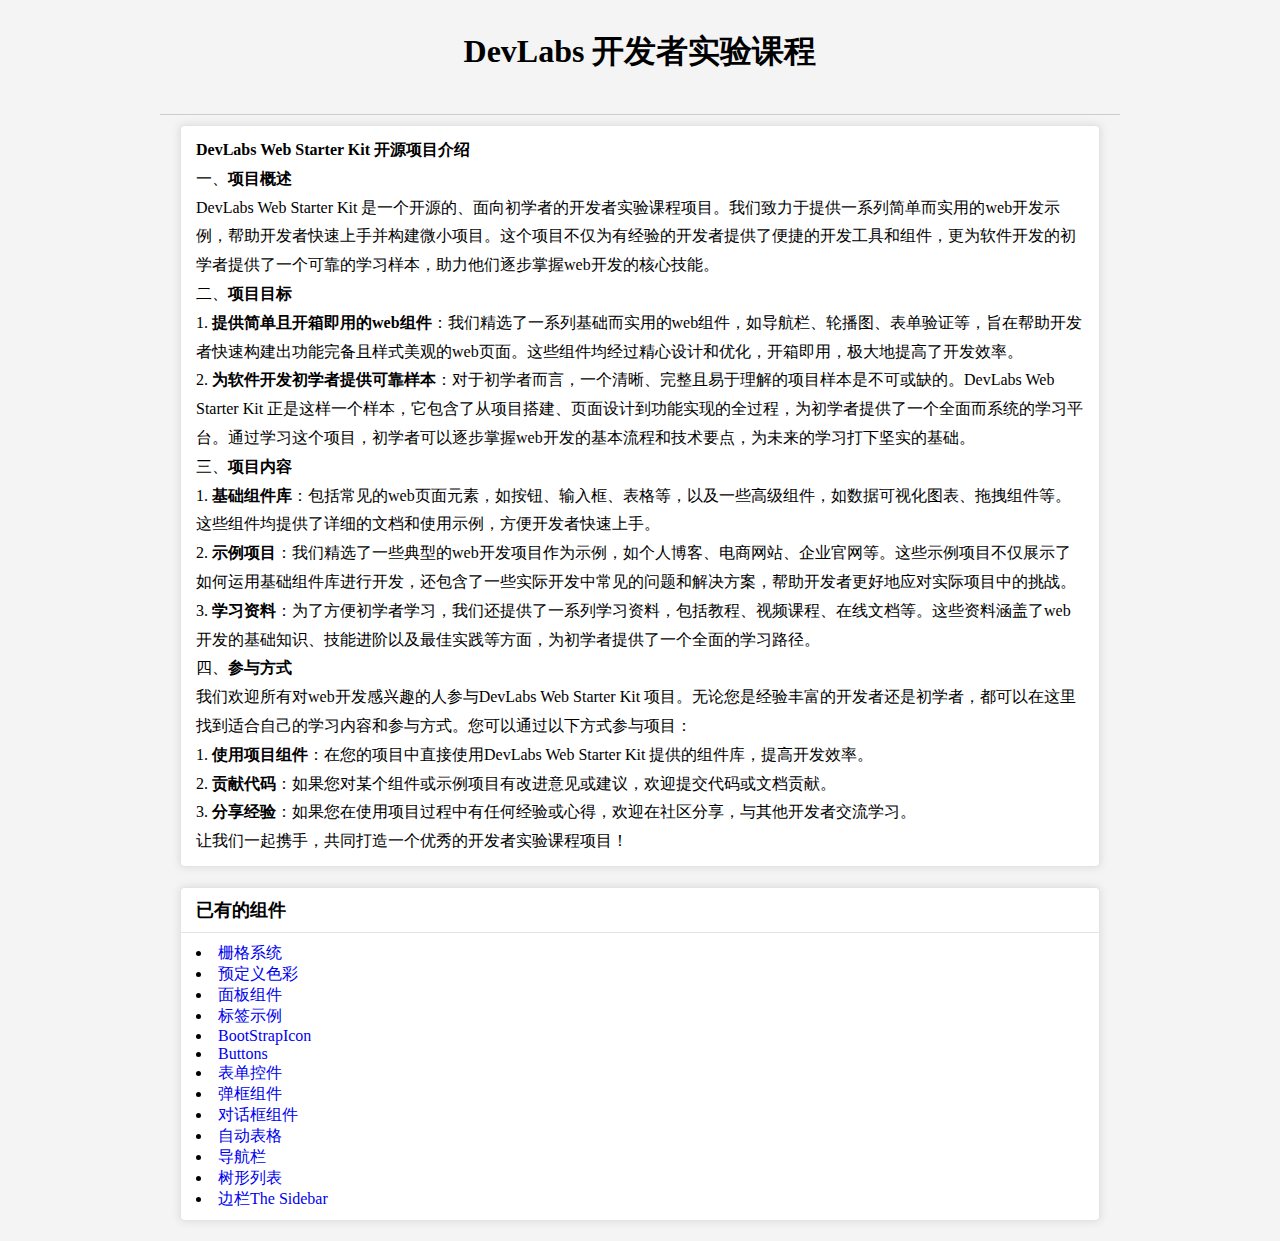
<file: index.html>
<!--
 * @Author: lec
 * @Date: 2024-05-15 21:10:35
 * @LastEditTime: 2024-11-29 09:56:53
 * @Description: file content
-->
<!DOCTYPE html>
<html lang="en">

<head>
    <meta charset="UTF-8">
    <meta name="viewport" content="width=device-width, initial-scale=1.0">
    <title>开发者实验课程 devlabs</title>
    <link rel="stylesheet" href="css/dlmain.css">
</head>

<body class="bg-box">
    <div>

        <div class="container container-md">
            <div class=" text-center">
                <div class="space-20"></div>
            <h1>DevLabs 开发者实验课程</h1>
            <div class="space-20"></div>
            </div>
            
            <hr>
            <div class="dl-panel">
                <div class="dl-panel-body">
                    <div class="artical"><p class=""><strong>DevLabs Web Starter Kit 开源项目介绍</strong></p>
                        <p class="">一、<strong>项目概述</strong></p>
                        <p class="">DevLabs Web Starter Kit 是一个开源的、面向初学者的开发者实验课程项目。我们致力于提供一系列简单而实用的web开发示例，帮助开发者快速上手并构建微小项目。这个项目不仅为有经验的开发者提供了便捷的开发工具和组件，更为软件开发的初学者提供了一个可靠的学习样本，助力他们逐步掌握web开发的核心技能。</p>
                        <p class="">二、<strong>项目目标</strong></p>
                        <ol>
                        <li>
                        <p class=""><strong>提供简单且开箱即用的web组件</strong>：我们精选了一系列基础而实用的web组件，如导航栏、轮播图、表单验证等，旨在帮助开发者快速构建出功能完备且样式美观的web页面。这些组件均经过精心设计和优化，开箱即用，极大地提高了开发效率。</p>
                        </li>
                        <li>
                        <p class=""><strong>为软件开发初学者提供可靠样本</strong>：对于初学者而言，一个清晰、完整且易于理解的项目样本是不可或缺的。DevLabs Web Starter Kit 正是这样一个样本，它包含了从项目搭建、页面设计到功能实现的全过程，为初学者提供了一个全面而系统的学习平台。通过学习这个项目，初学者可以逐步掌握web开发的基本流程和技术要点，为未来的学习打下坚实的基础。</p>
                        </li>
                        </ol>
                        <p class="">三、<strong>项目内容</strong></p>
                        <ol>
                        <li>
                        <p class=""><strong>基础组件库</strong>：包括常见的web页面元素，如按钮、输入框、表格等，以及一些高级组件，如数据可视化图表、拖拽组件等。这些组件均提供了详细的文档和使用示例，方便开发者快速上手。</p>
                        </li>
                        <li>
                        <p class=""><strong>示例项目</strong>：我们精选了一些典型的web开发项目作为示例，如个人博客、电商网站、企业官网等。这些示例项目不仅展示了如何运用基础组件库进行开发，还包含了一些实际开发中常见的问题和解决方案，帮助开发者更好地应对实际项目中的挑战。</p>
                        </li>
                        <li>
                        <p class=""><strong>学习资料</strong>：为了方便初学者学习，我们还提供了一系列学习资料，包括教程、视频课程、在线文档等。这些资料涵盖了web开发的基础知识、技能进阶以及最佳实践等方面，为初学者提供了一个全面的学习路径。</p>
                        </li>
                        </ol>
                        <p class="">四、<strong>参与方式</strong></p>
                        <p class="">我们欢迎所有对web开发感兴趣的人参与DevLabs Web Starter Kit 项目。无论您是经验丰富的开发者还是初学者，都可以在这里找到适合自己的学习内容和参与方式。您可以通过以下方式参与项目：</p>
                        <ol>
                        <li>
                        <p class=""><strong>使用项目组件</strong>：在您的项目中直接使用DevLabs Web Starter Kit 提供的组件库，提高开发效率。</p>
                        </li>
                        <li>
                        <p class=""><strong>贡献代码</strong>：如果您对某个组件或示例项目有改进意见或建议，欢迎提交代码或文档贡献。</p>
                        </li>
                        <li>
                        <p class=""><strong>分享经验</strong>：如果您在使用项目过程中有任何经验或心得，欢迎在社区分享，与其他开发者交流学习。</p>
                        </li>
                        </ol>
                        <p class="">让我们一起携手，共同打造一个优秀的开发者实验课程项目！</p></div>
                </div>
            </div>
            <div class="dl-panel">
                <div class="dl-panel-header">
                    已有的组件
                </div>
                <div class="dl-panel-body">
                    <ul>
                        <li><a href="grid.html">栅格系统</a></li>

                        <li><a href="color.html">预定义色彩</a></li>

                        <li><a href="comp.html">面板组件</a></li>
                        <li><a href="tag.html">标签示例</a></li>
                        <li><a href="bootstrapicon.html">BootStrapIcon</a></li>
                        <li><a href="buttons.html">Buttons</a></li>
                        <li><a href="form.html">表单控件</a></li>
                        <li><a href="popmsg.html">弹框组件</a></li>
                        <li><a href="dialogue.html">对话框组件</a></li>
                        <li><a href="autotable.html">自动表格</a></li> 
                        <li><a href="navi.html">导航栏</a></li>
                        <li><a href="treelist.html">树形列表</a></li>
                        <li><a href="sidebar.html">边栏The Sidebar</a></li>
                    </ul>
                </div>
            </div>
        </div>

    </div>
</body>

</html>
</file>
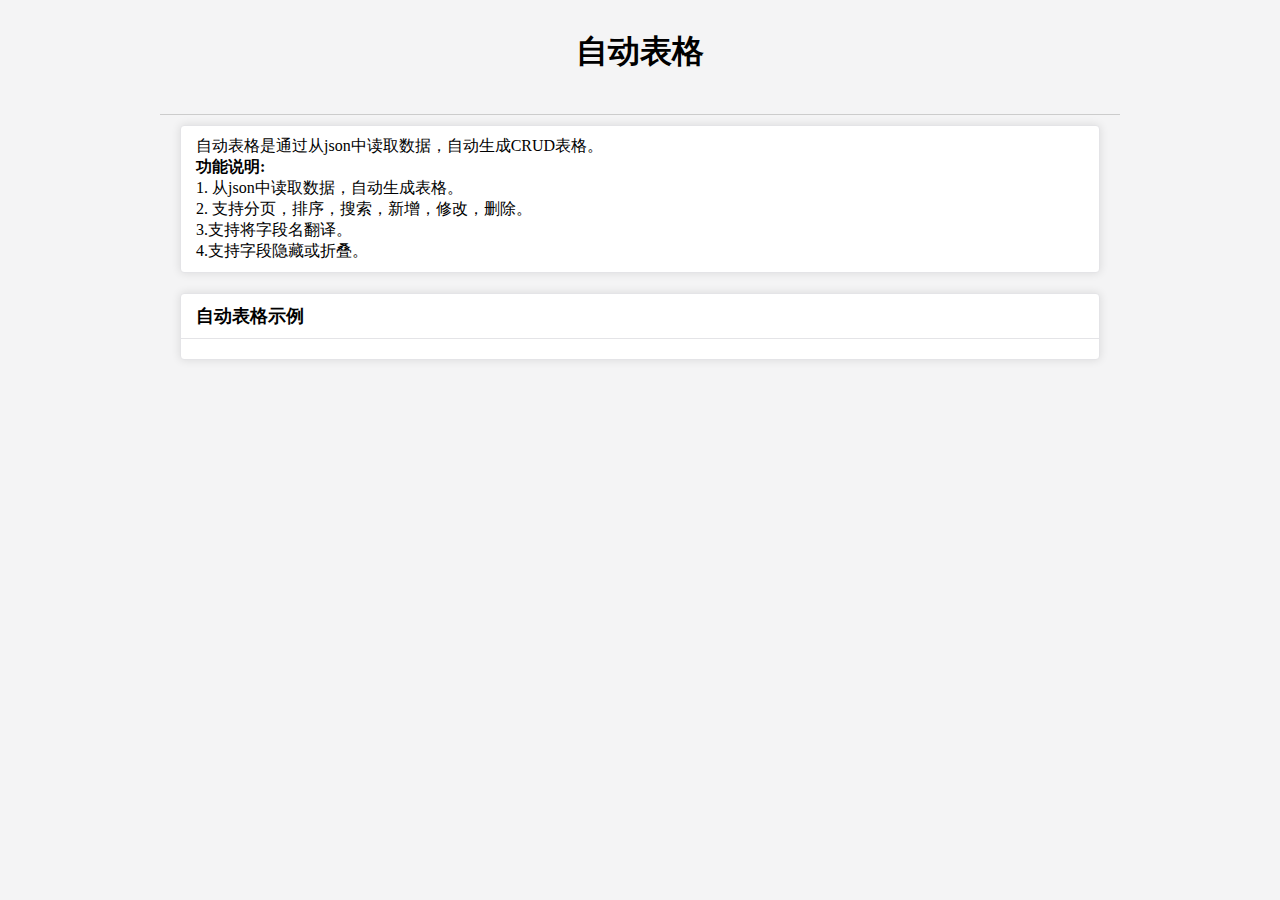
<file: autotable.html>
<!--
 * @Description: 
 * @Date: 2024-05-17 22:19:13
 * @LastEditors: Please set LastEditors
 * @LastEditTime: 2024-11-29 09:57:17
-->
<!DOCTYPE html>
<html lang="en">

<head>
    <meta charset="UTF-8">
    <meta name="viewport" content="width=device-width, initial-scale=1.0">
    <title>自动表格</title>
    <link rel="stylesheet" href="css/dlmain.css">
    <script src="js/popmsg.js"></script>
    <script src="js/dialogue.js"></script>
    <script src="js/autotable.js"></script>

    <script src="js/ajaxnavi.js"></script> <!-- 引入脚本 -->
</head>

<body class="bg-box">
    <div>

        <div class="container container-md">
            <div class=" text-center">
                <div class="space-20"></div>
                <h1>自动表格</h1>
                <div class="space-20"></div>
            </div>
            <hr>
            <div class="dl-panel">
                <div class="dl-panel-body">
                    自动表格是通过从json中读取数据，自动生成CRUD表格。
                    <br>
                    <b>功能说明:</b>
                    <br>
                    1. 从json中读取数据，自动生成表格。
                    <br>
                    2. 支持分页，排序，搜索，新增，修改，删除。
                    <br>
                    3.支持将字段名翻译。
                    <br>
                    4.支持字段隐藏或折叠。
                </div>
            </div>

            <!-- 表格展示 -->
            <div class="dl-panel">
                <div class="dl-panel-header">
                    自动表格示例
                </div>
                <div class="dl-panel-body">
                    <div class="row">
                        <div class="col-md-24">
                            <div id="autotable"></div>
                            <script>
                                console.log(at());
                                at().init("autotable").datasource("http://localhost:8081/example").load_data();
                            </script>
                        </div>
                    </div>
                </div>
            </div>

        </div>
</body>

</html>
</file>
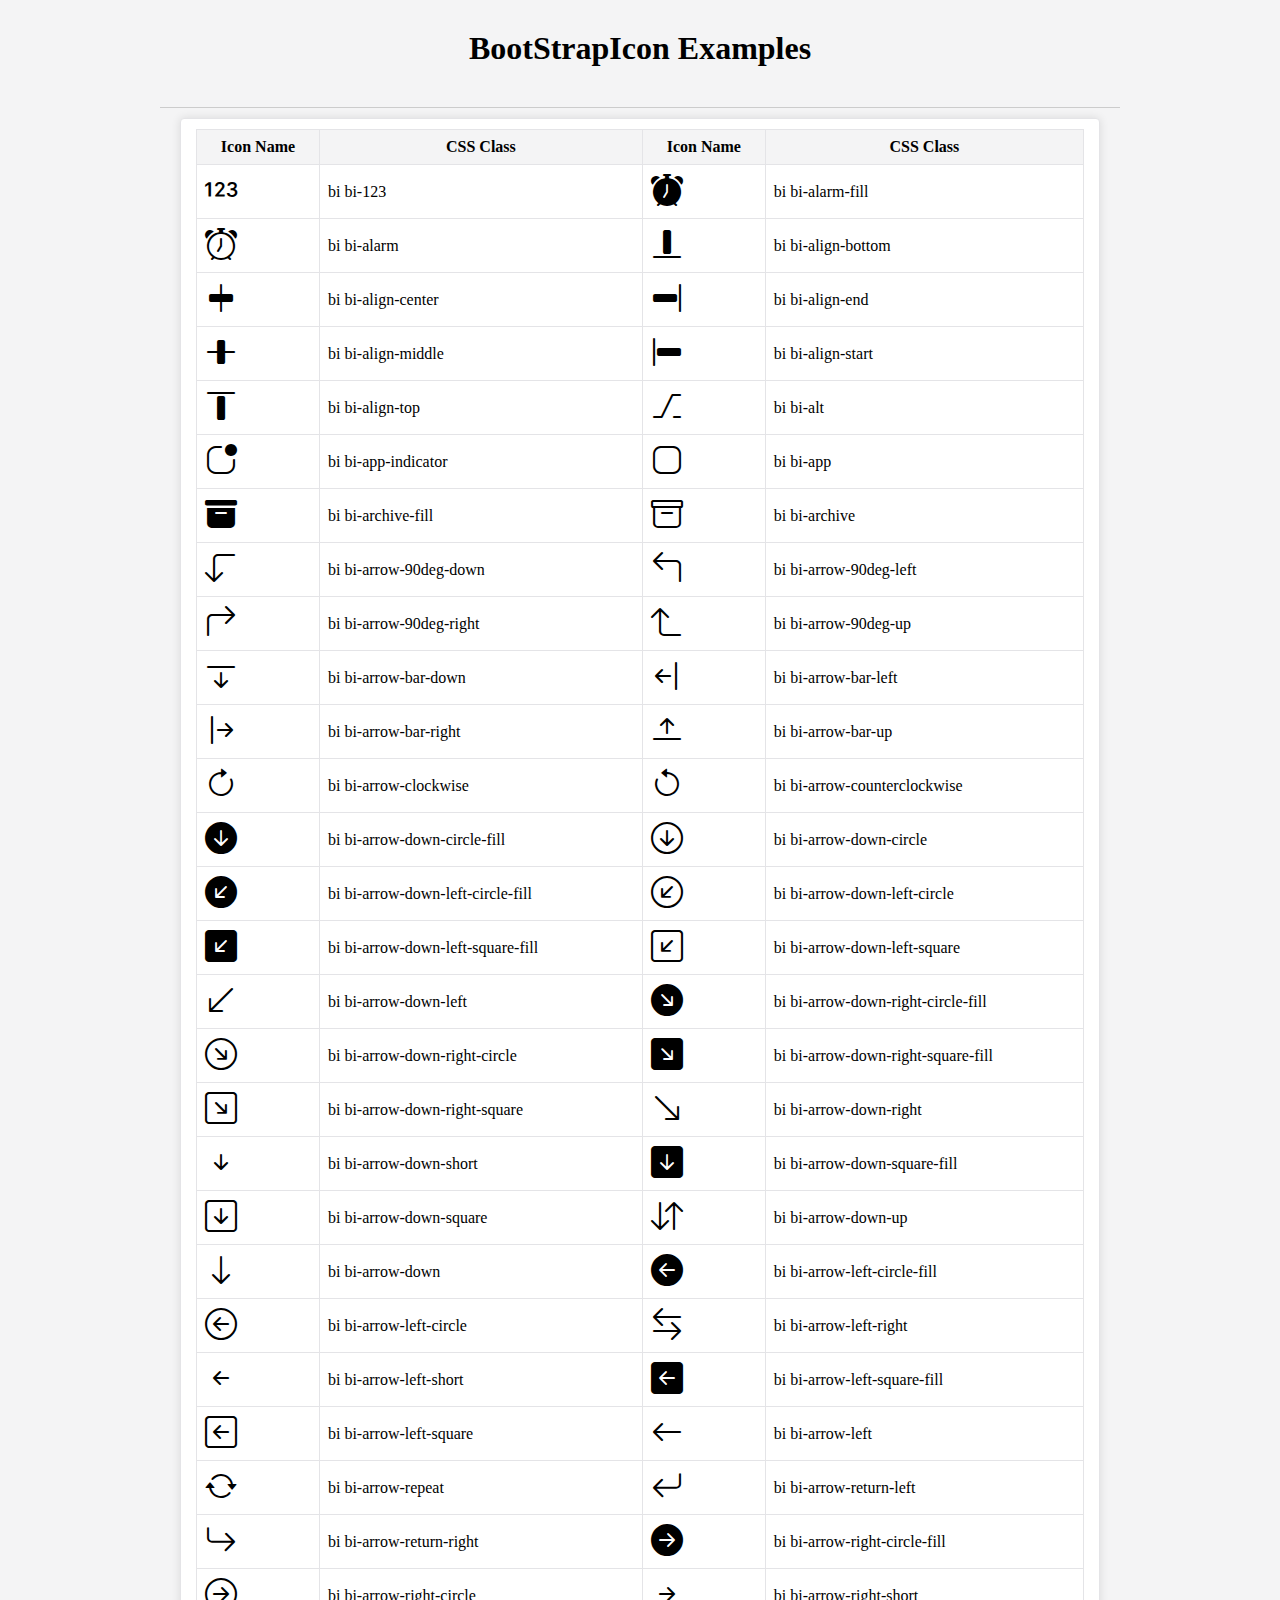
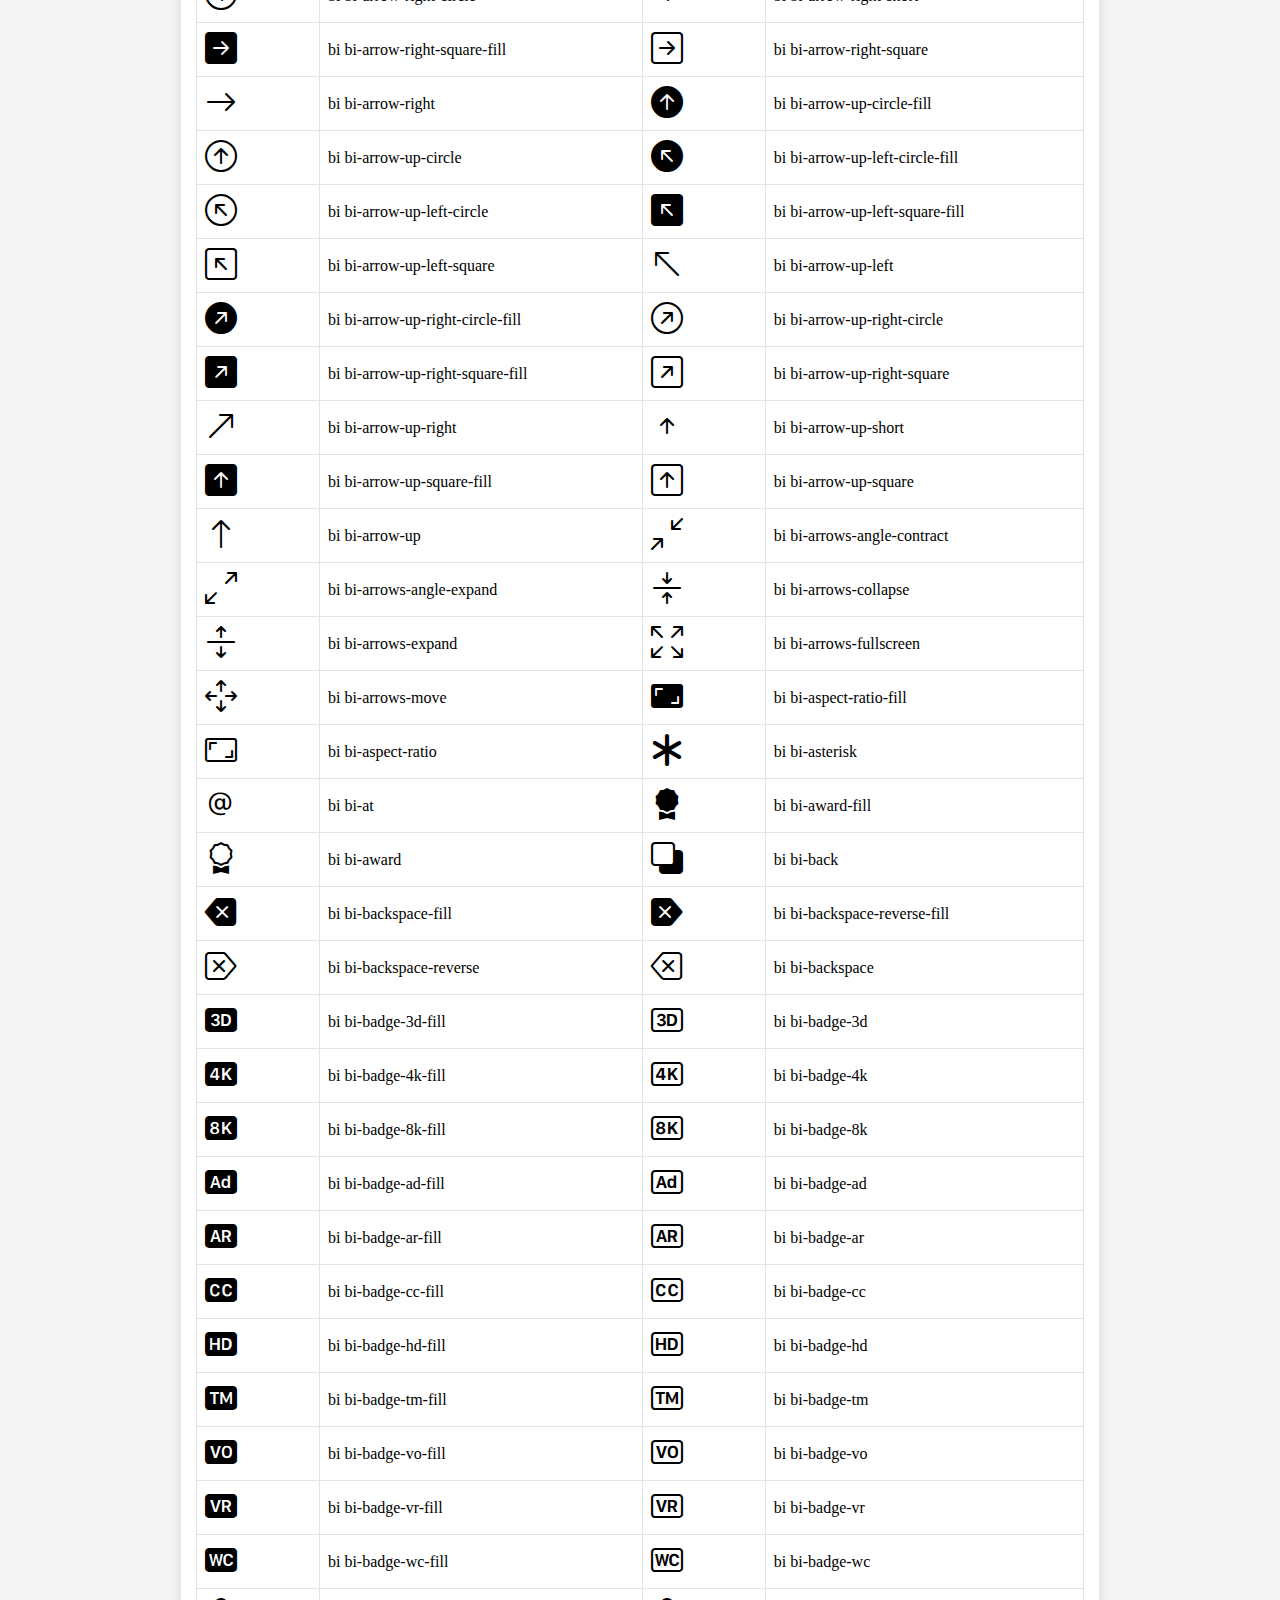
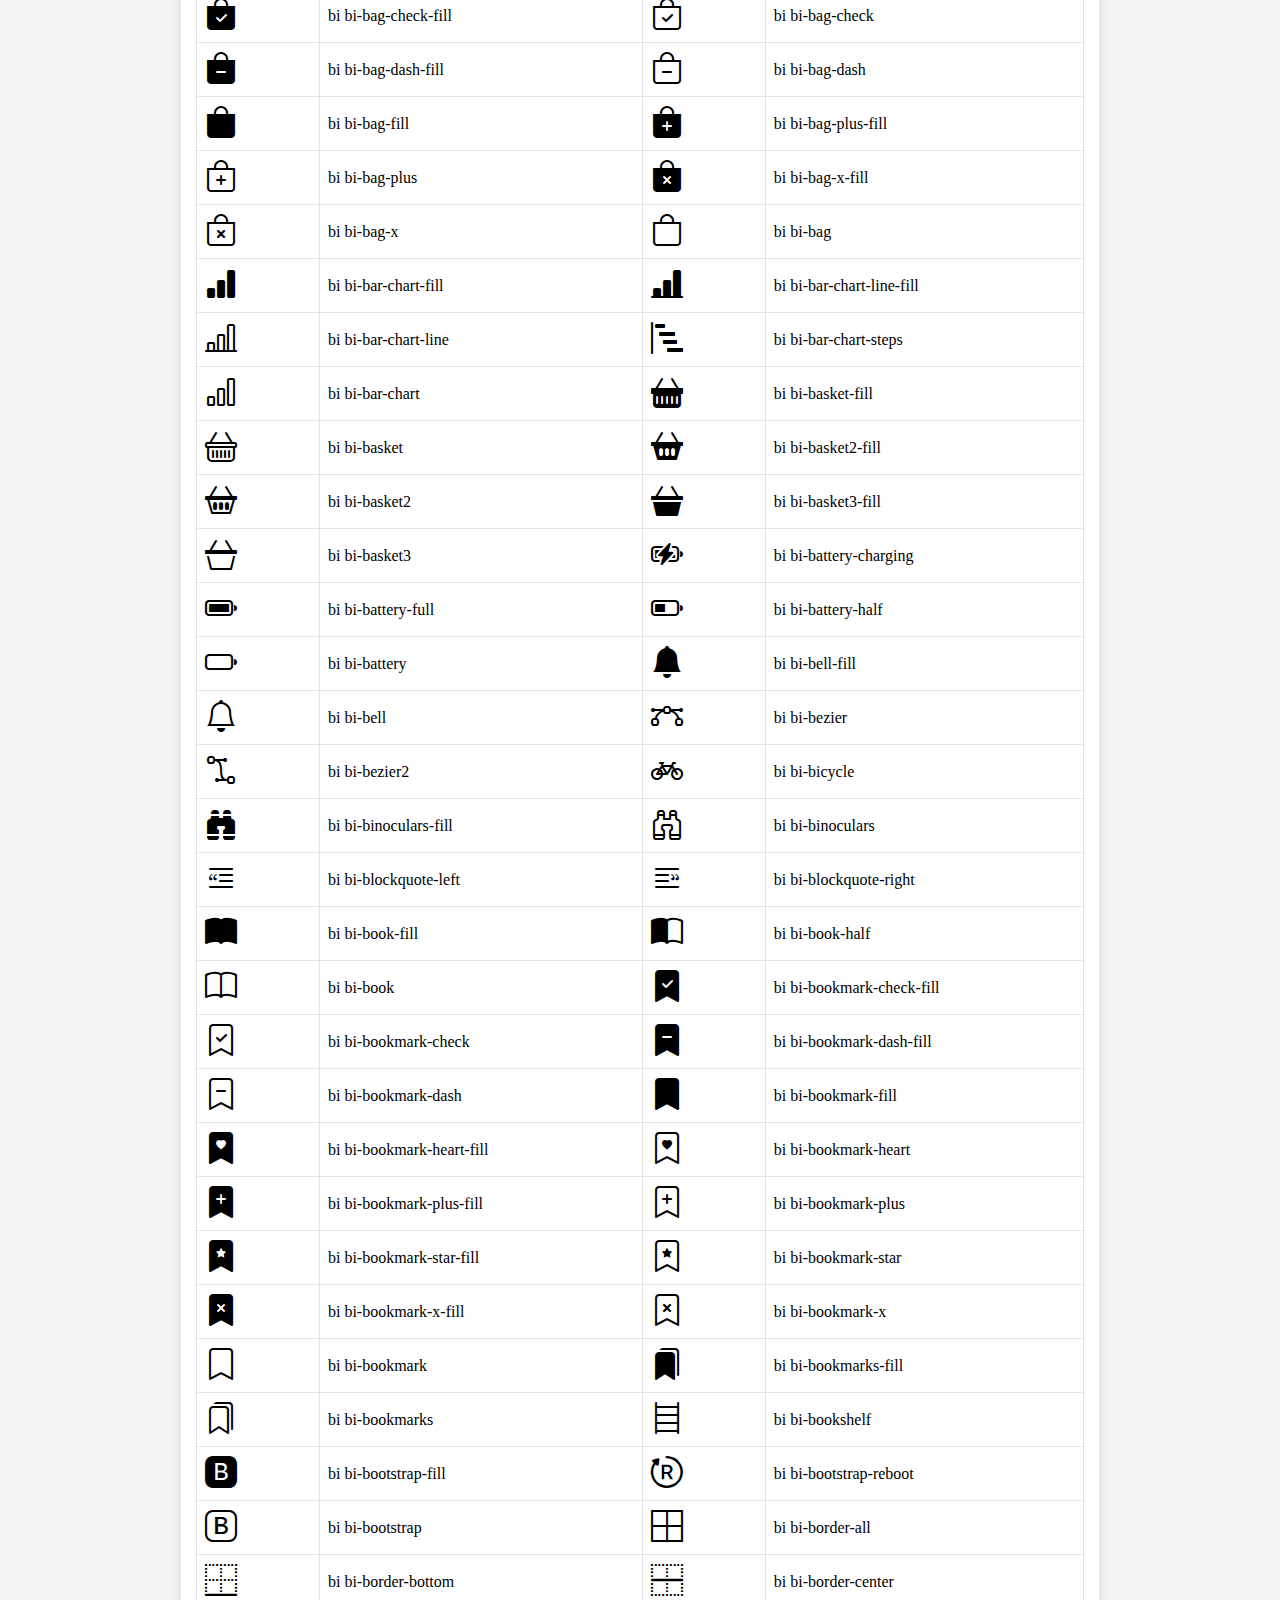
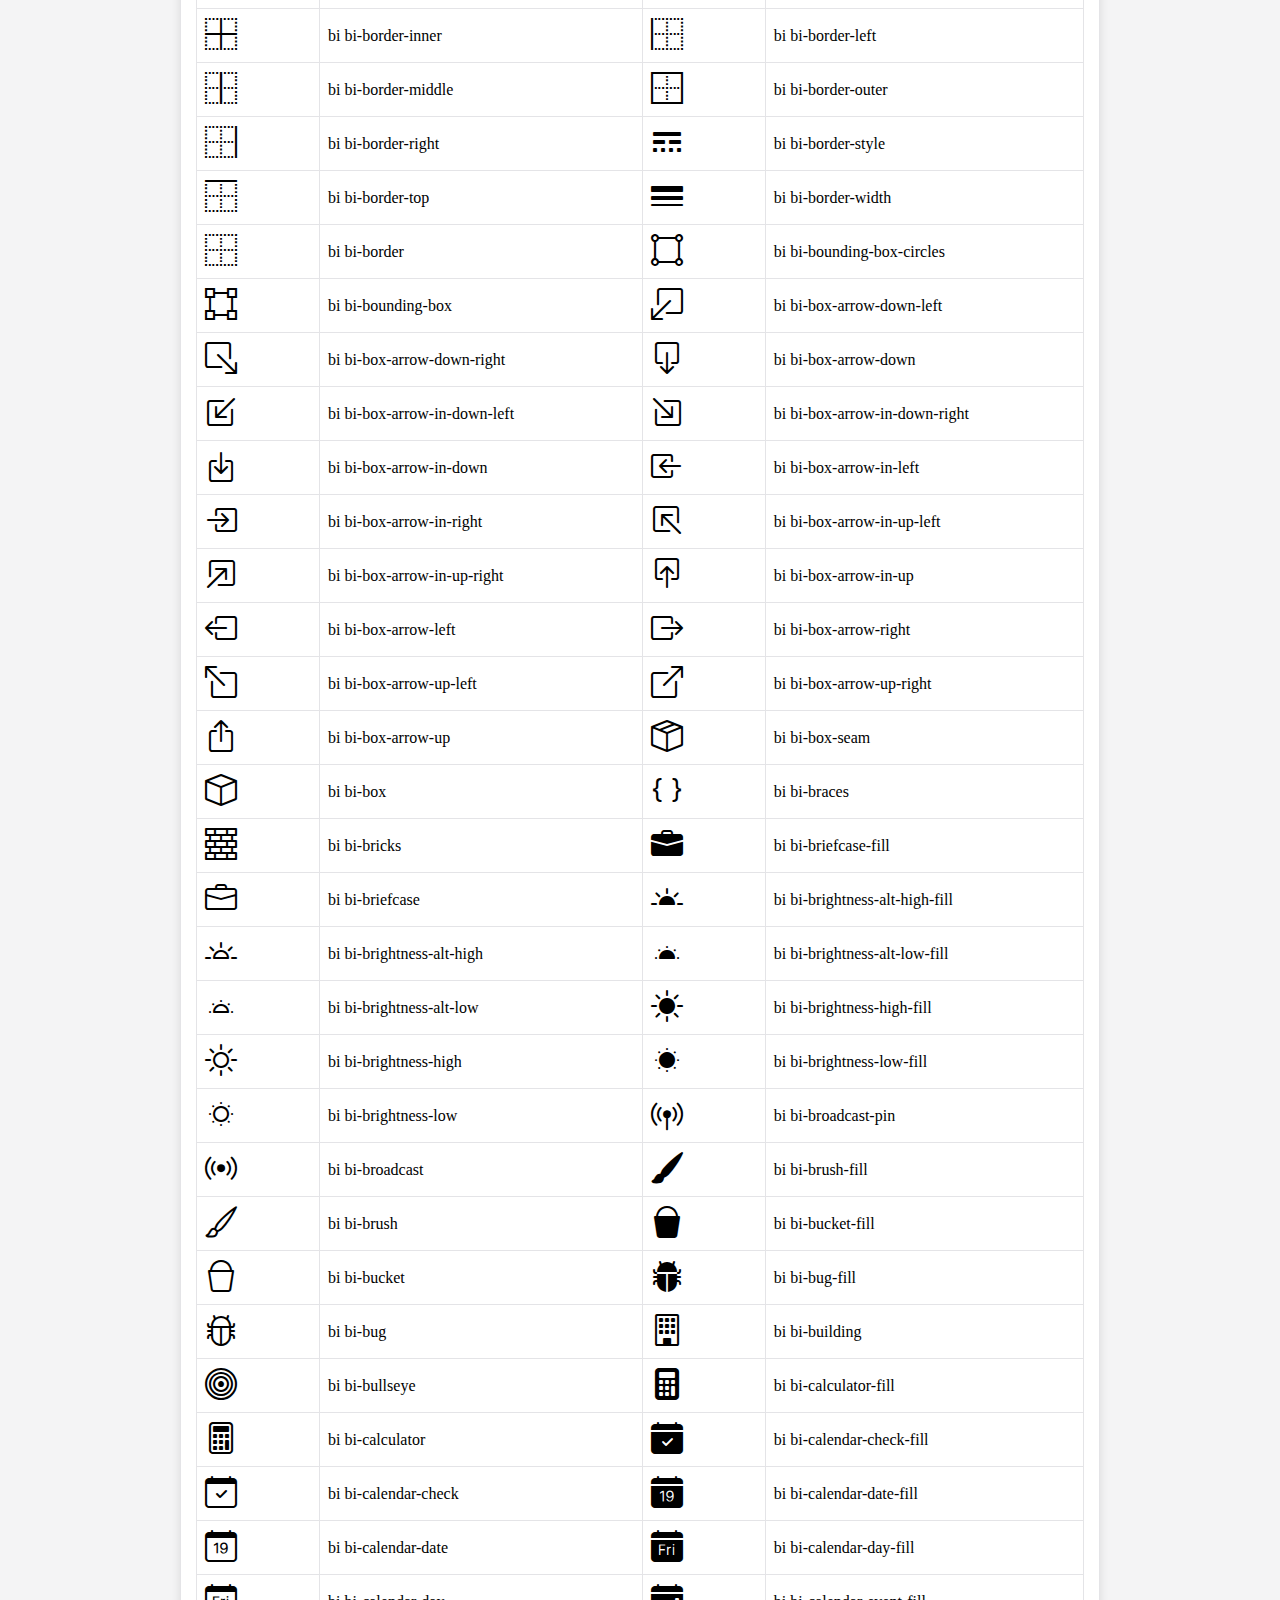
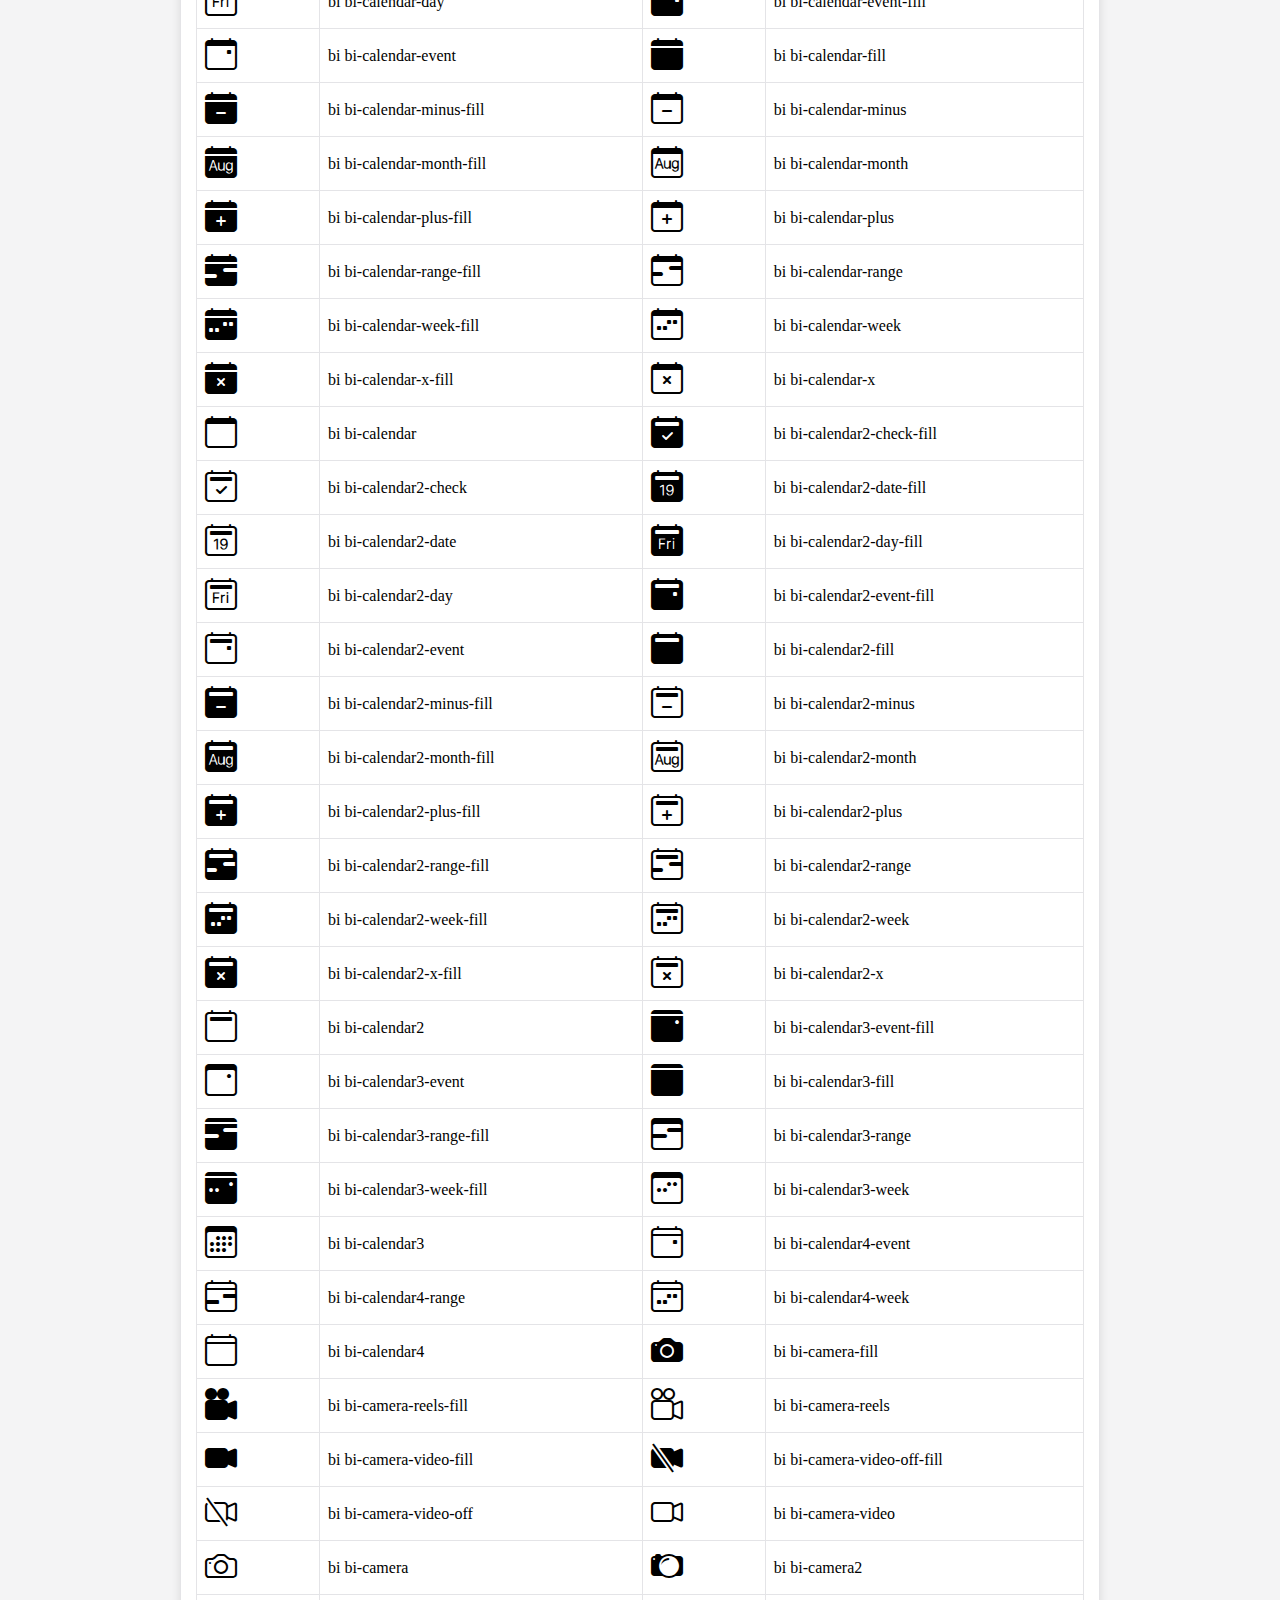
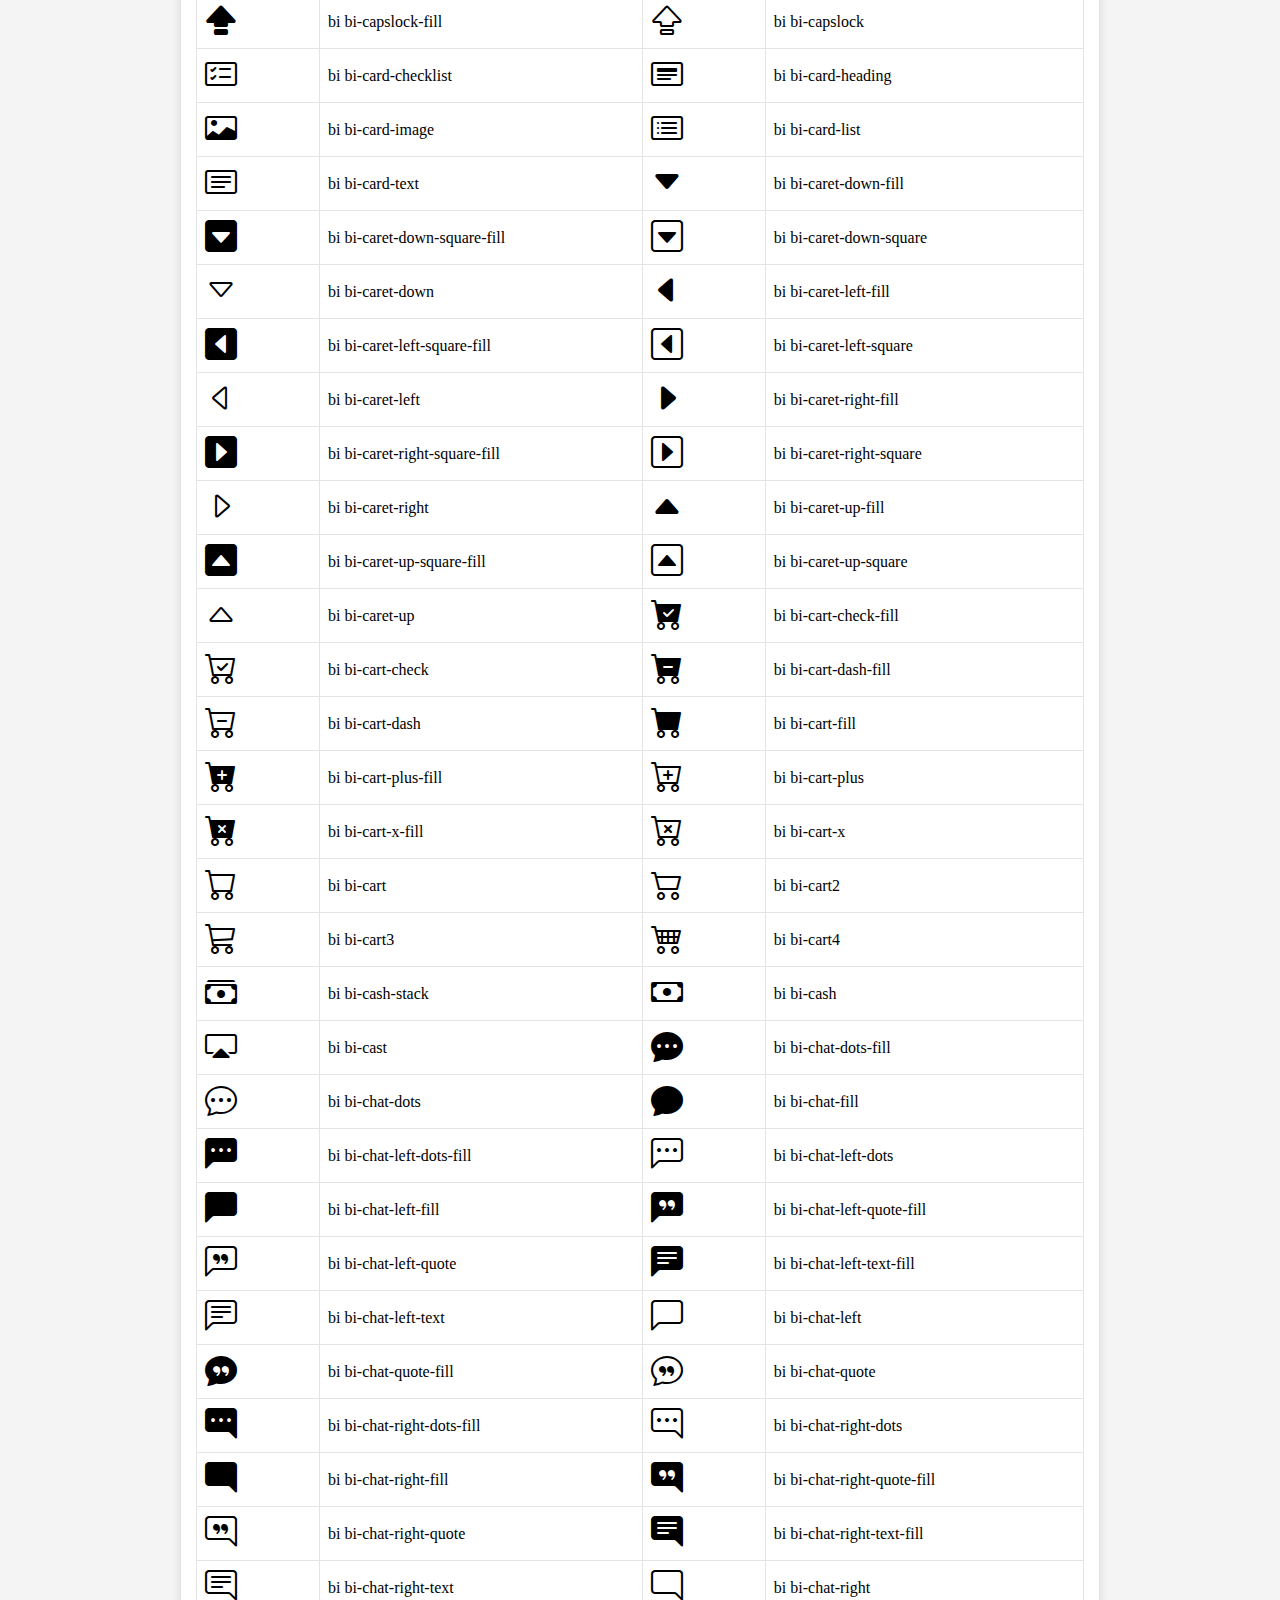
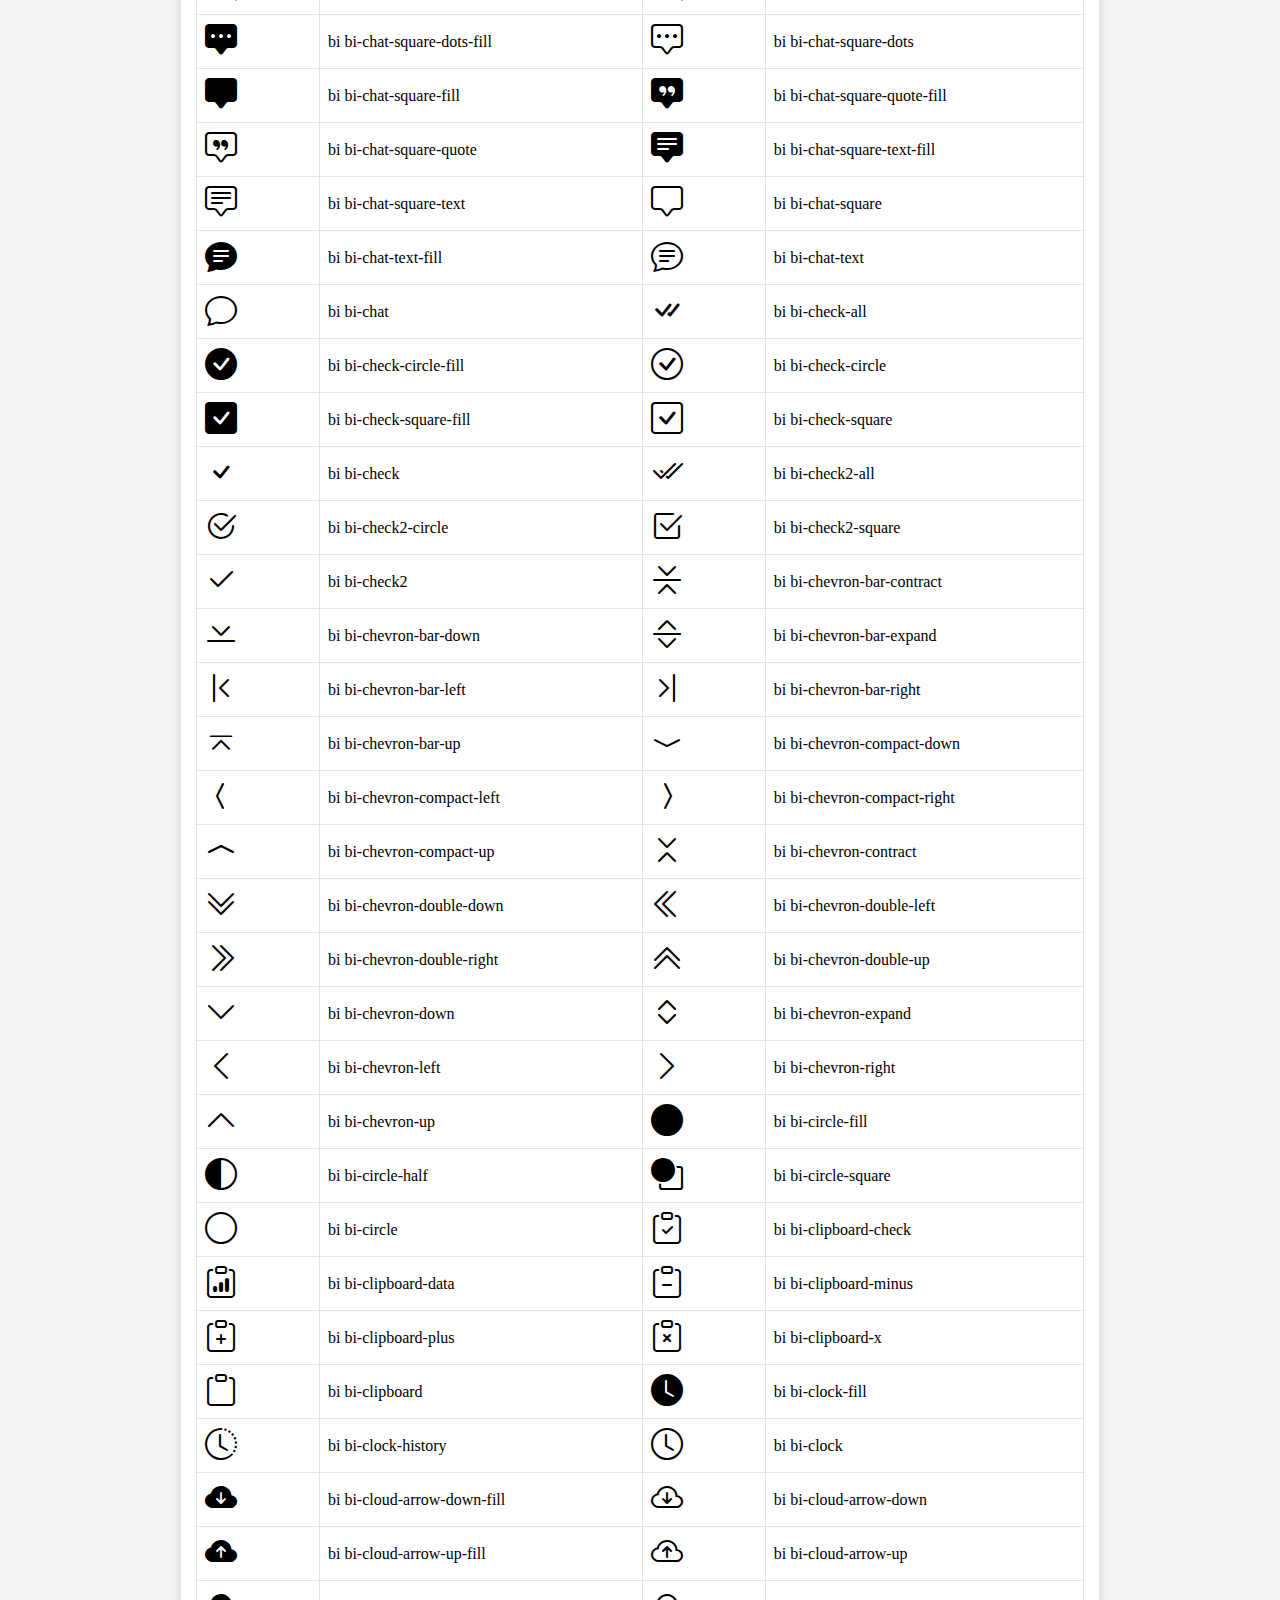
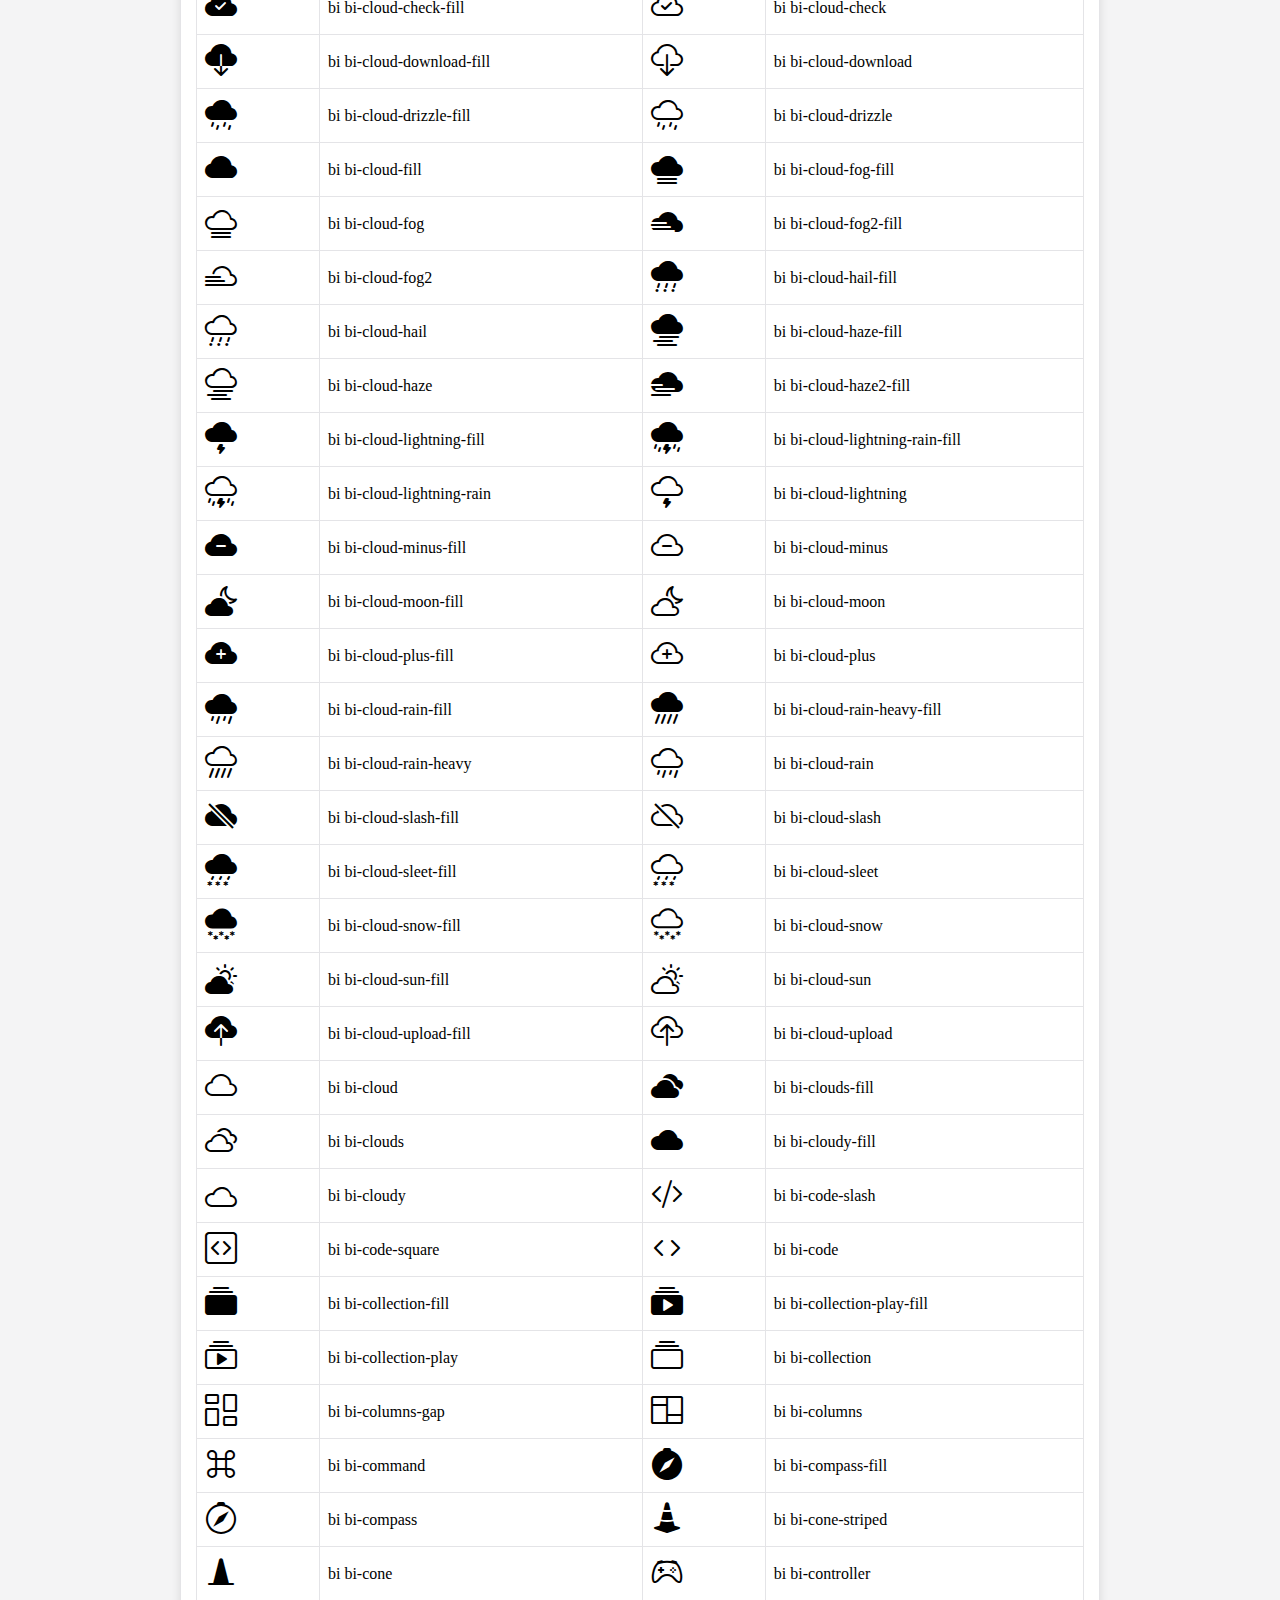
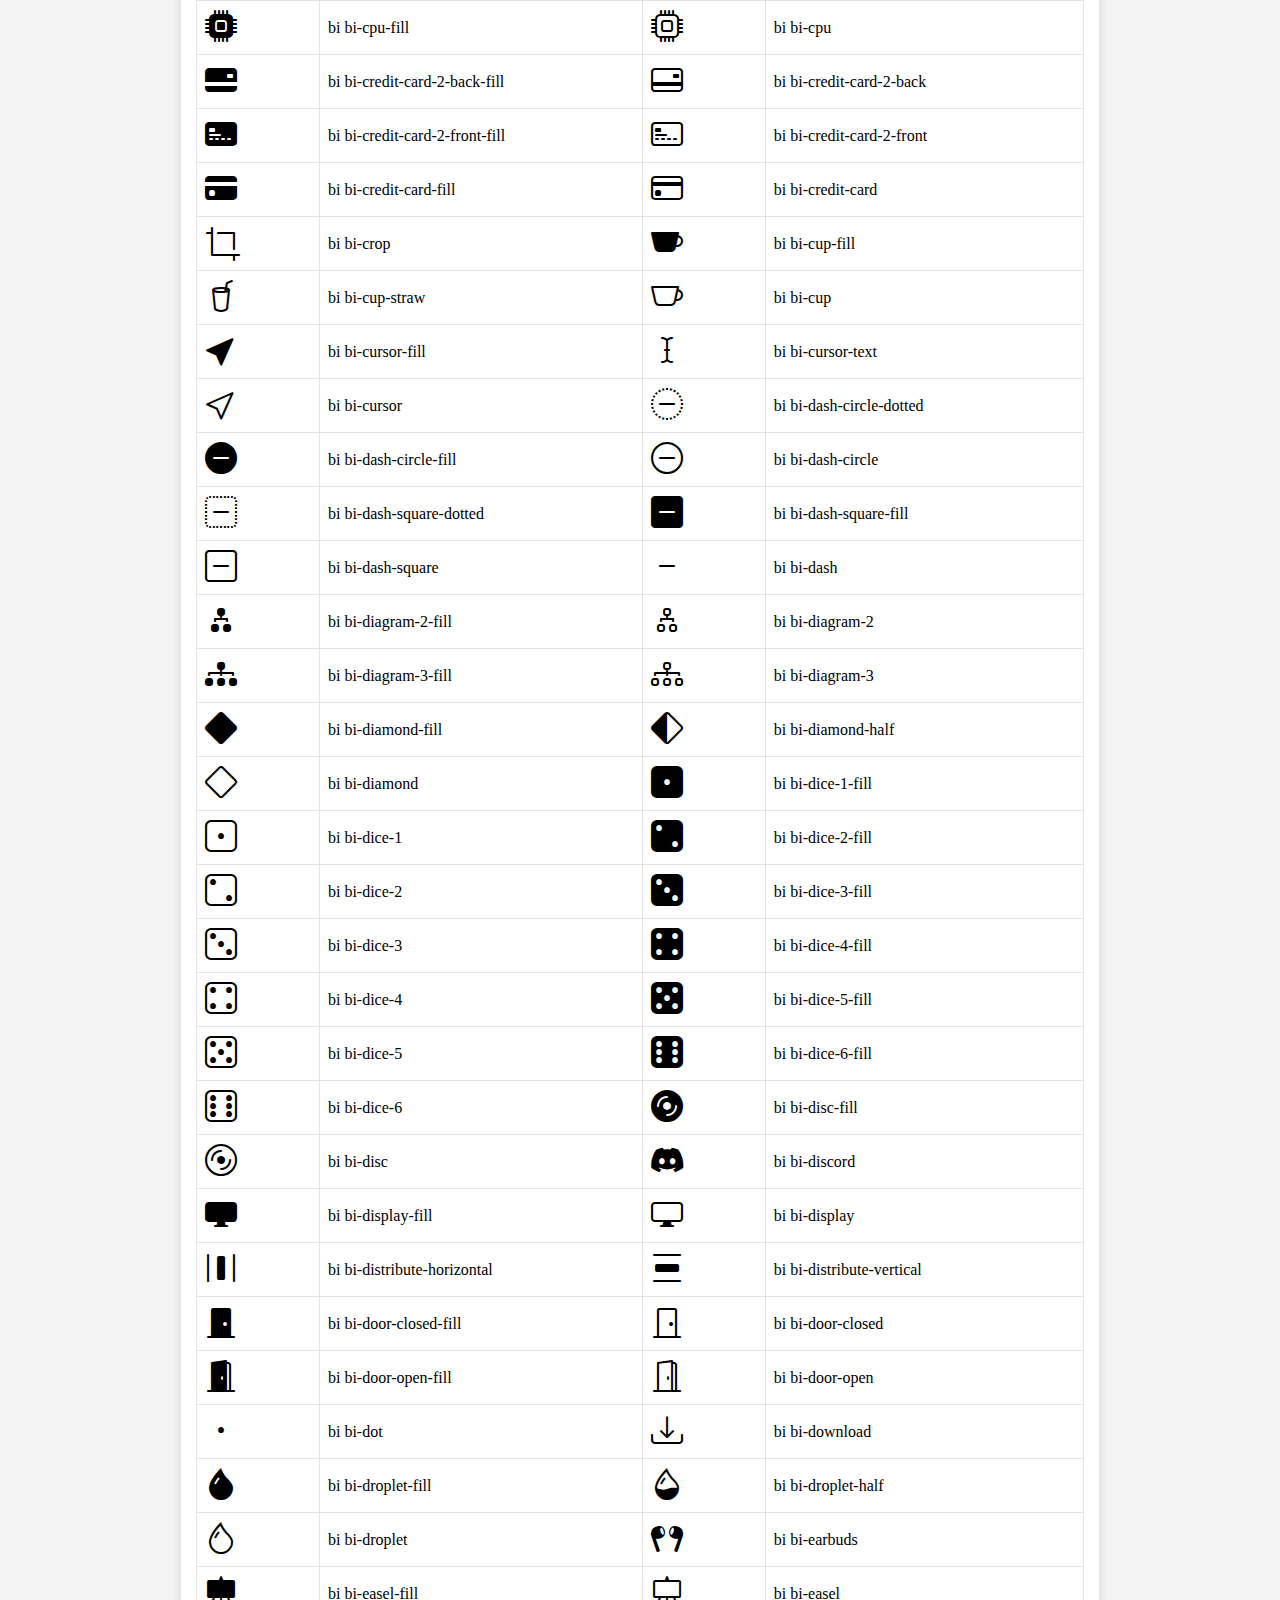
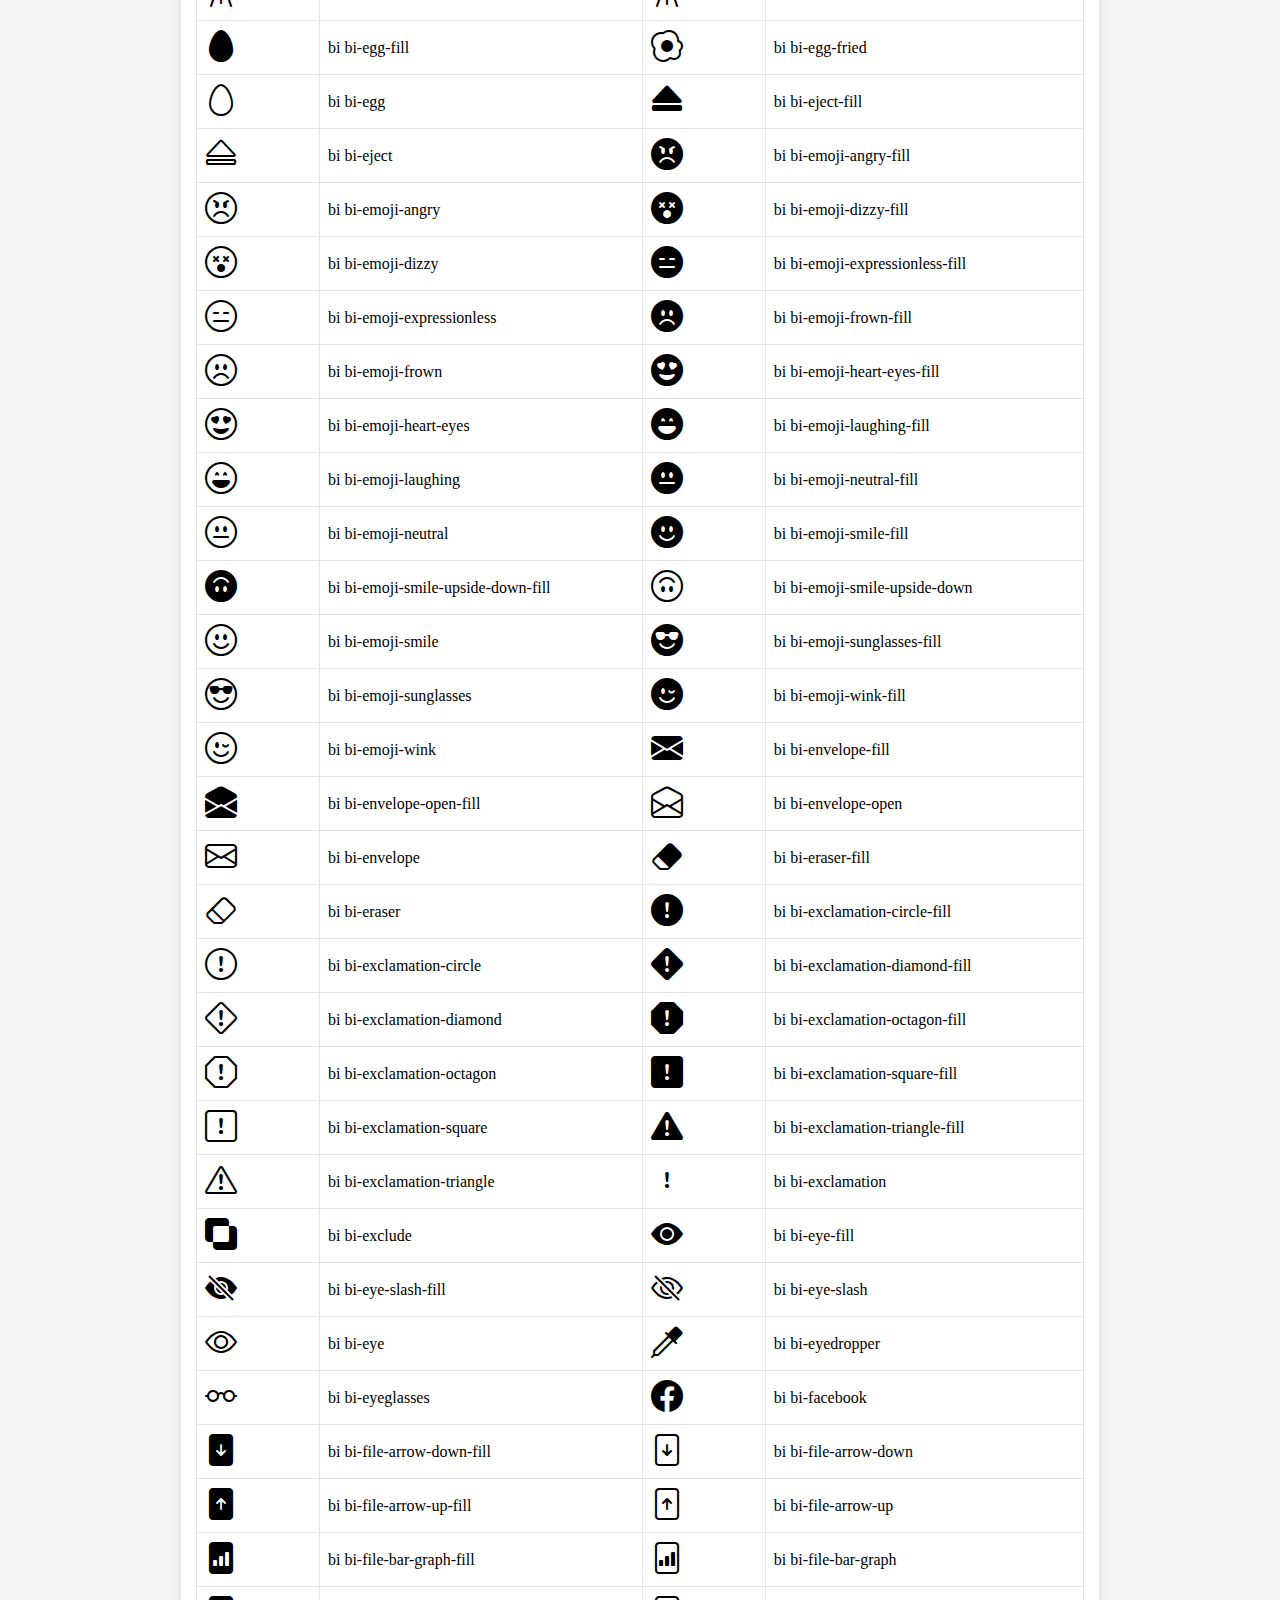
<file: bootstrapicon.html>
<!--
 * @Description: 
 * @Date: 2024-05-17 22:19:13
 * @LastEditors: lec
 * @LastEditTime: 2024-05-21 14:45:00
-->
<!DOCTYPE html>
<html lang="en">

<head>
    <meta charset="UTF-8">
    <meta name="viewport" content="width=device-width, initial-scale=1.0">
    <title>BootStrapIcon DevLabs</title>
    <link href="other/bootstrap-icons-1.11.3/font/bootstrap-icons.min.css" rel="stylesheet">
    <link rel="stylesheet" href="css/dlmain.css">
</head>

<body class="bg-box">
    <div>

        <div class="container container-md">
            <div class=" text-center">
                <div class="space-20"></div>
                <h1>BootStrapIcon Examples</h1>
                <div class="space-20"></div>
            </div>
            <hr>
            <div class="dl-panel">
                <div class="dl-panel-body">
                    <div id="listbox">
                    </div>
                </div>
            </div>
            <script>
                document.addEventListener("DOMContentLoaded", function () {


                    var csslist = {
                        "123": "\f67f",
                        "alarm-fill": "\f101",
                        "alarm": "\f102",
                        "align-bottom": "\f103",
                        "align-center": "\f104",
                        "align-end": "\f105",
                        "align-middle": "\f106",
                        "align-start": "\f107",
                        "align-top": "\f108",
                        "alt": "\f109",
                        "app-indicator": "\f10a",
                        "app": "\f10b",
                        "archive-fill": "\f10c",
                        "archive": "\f10d",
                        "arrow-90deg-down": "\f10e",
                        "arrow-90deg-left": "\f10f",
                        "arrow-90deg-right": "\f110",
                        "arrow-90deg-up": "\f111",
                        "arrow-bar-down": "\f112",
                        "arrow-bar-left": "\f113",
                        "arrow-bar-right": "\f114",
                        "arrow-bar-up": "\f115",
                        "arrow-clockwise": "\f116",
                        "arrow-counterclockwise": "\f117",
                        "arrow-down-circle-fill": "\f118",
                        "arrow-down-circle": "\f119",
                        "arrow-down-left-circle-fill": "\f11a",
                        "arrow-down-left-circle": "\f11b",
                        "arrow-down-left-square-fill": "\f11c",
                        "arrow-down-left-square": "\f11d",
                        "arrow-down-left": "\f11e",
                        "arrow-down-right-circle-fill": "\f11f",
                        "arrow-down-right-circle": "\f120",
                        "arrow-down-right-square-fill": "\f121",
                        "arrow-down-right-square": "\f122",
                        "arrow-down-right": "\f123",
                        "arrow-down-short": "\f124",
                        "arrow-down-square-fill": "\f125",
                        "arrow-down-square": "\f126",
                        "arrow-down-up": "\f127",
                        "arrow-down": "\f128",
                        "arrow-left-circle-fill": "\f129",
                        "arrow-left-circle": "\f12a",
                        "arrow-left-right": "\f12b",
                        "arrow-left-short": "\f12c",
                        "arrow-left-square-fill": "\f12d",
                        "arrow-left-square": "\f12e",
                        "arrow-left": "\f12f",
                        "arrow-repeat": "\f130",
                        "arrow-return-left": "\f131",
                        "arrow-return-right": "\f132",
                        "arrow-right-circle-fill": "\f133",
                        "arrow-right-circle": "\f134",
                        "arrow-right-short": "\f135",
                        "arrow-right-square-fill": "\f136",
                        "arrow-right-square": "\f137",
                        "arrow-right": "\f138",
                        "arrow-up-circle-fill": "\f139",
                        "arrow-up-circle": "\f13a",
                        "arrow-up-left-circle-fill": "\f13b",
                        "arrow-up-left-circle": "\f13c",
                        "arrow-up-left-square-fill": "\f13d",
                        "arrow-up-left-square": "\f13e",
                        "arrow-up-left": "\f13f",
                        "arrow-up-right-circle-fill": "\f140",
                        "arrow-up-right-circle": "\f141",
                        "arrow-up-right-square-fill": "\f142",
                        "arrow-up-right-square": "\f143",
                        "arrow-up-right": "\f144",
                        "arrow-up-short": "\f145",
                        "arrow-up-square-fill": "\f146",
                        "arrow-up-square": "\f147",
                        "arrow-up": "\f148",
                        "arrows-angle-contract": "\f149",
                        "arrows-angle-expand": "\f14a",
                        "arrows-collapse": "\f14b",
                        "arrows-expand": "\f14c",
                        "arrows-fullscreen": "\f14d",
                        "arrows-move": "\f14e",
                        "aspect-ratio-fill": "\f14f",
                        "aspect-ratio": "\f150",
                        "asterisk": "\f151",
                        "at": "\f152",
                        "award-fill": "\f153",
                        "award": "\f154",
                        "back": "\f155",
                        "backspace-fill": "\f156",
                        "backspace-reverse-fill": "\f157",
                        "backspace-reverse": "\f158",
                        "backspace": "\f159",
                        "badge-3d-fill": "\f15a",
                        "badge-3d": "\f15b",
                        "badge-4k-fill": "\f15c",
                        "badge-4k": "\f15d",
                        "badge-8k-fill": "\f15e",
                        "badge-8k": "\f15f",
                        "badge-ad-fill": "\f160",
                        "badge-ad": "\f161",
                        "badge-ar-fill": "\f162",
                        "badge-ar": "\f163",
                        "badge-cc-fill": "\f164",
                        "badge-cc": "\f165",
                        "badge-hd-fill": "\f166",
                        "badge-hd": "\f167",
                        "badge-tm-fill": "\f168",
                        "badge-tm": "\f169",
                        "badge-vo-fill": "\f16a",
                        "badge-vo": "\f16b",
                        "badge-vr-fill": "\f16c",
                        "badge-vr": "\f16d",
                        "badge-wc-fill": "\f16e",
                        "badge-wc": "\f16f",
                        "bag-check-fill": "\f170",
                        "bag-check": "\f171",
                        "bag-dash-fill": "\f172",
                        "bag-dash": "\f173",
                        "bag-fill": "\f174",
                        "bag-plus-fill": "\f175",
                        "bag-plus": "\f176",
                        "bag-x-fill": "\f177",
                        "bag-x": "\f178",
                        "bag": "\f179",
                        "bar-chart-fill": "\f17a",
                        "bar-chart-line-fill": "\f17b",
                        "bar-chart-line": "\f17c",
                        "bar-chart-steps": "\f17d",
                        "bar-chart": "\f17e",
                        "basket-fill": "\f17f",
                        "basket": "\f180",
                        "basket2-fill": "\f181",
                        "basket2": "\f182",
                        "basket3-fill": "\f183",
                        "basket3": "\f184",
                        "battery-charging": "\f185",
                        "battery-full": "\f186",
                        "battery-half": "\f187",
                        "battery": "\f188",
                        "bell-fill": "\f189",
                        "bell": "\f18a",
                        "bezier": "\f18b",
                        "bezier2": "\f18c",
                        "bicycle": "\f18d",
                        "binoculars-fill": "\f18e",
                        "binoculars": "\f18f",
                        "blockquote-left": "\f190",
                        "blockquote-right": "\f191",
                        "book-fill": "\f192",
                        "book-half": "\f193",
                        "book": "\f194",
                        "bookmark-check-fill": "\f195",
                        "bookmark-check": "\f196",
                        "bookmark-dash-fill": "\f197",
                        "bookmark-dash": "\f198",
                        "bookmark-fill": "\f199",
                        "bookmark-heart-fill": "\f19a",
                        "bookmark-heart": "\f19b",
                        "bookmark-plus-fill": "\f19c",
                        "bookmark-plus": "\f19d",
                        "bookmark-star-fill": "\f19e",
                        "bookmark-star": "\f19f",
                        "bookmark-x-fill": "\f1a0",
                        "bookmark-x": "\f1a1",
                        "bookmark": "\f1a2",
                        "bookmarks-fill": "\f1a3",
                        "bookmarks": "\f1a4",
                        "bookshelf": "\f1a5",
                        "bootstrap-fill": "\f1a6",
                        "bootstrap-reboot": "\f1a7",
                        "bootstrap": "\f1a8",
                        "border-all": "\f1a9",
                        "border-bottom": "\f1aa",
                        "border-center": "\f1ab",
                        "border-inner": "\f1ac",
                        "border-left": "\f1ad",
                        "border-middle": "\f1ae",
                        "border-outer": "\f1af",
                        "border-right": "\f1b0",
                        "border-style": "\f1b1",
                        "border-top": "\f1b2",
                        "border-width": "\f1b3",
                        "border": "\f1b4",
                        "bounding-box-circles": "\f1b5",
                        "bounding-box": "\f1b6",
                        "box-arrow-down-left": "\f1b7",
                        "box-arrow-down-right": "\f1b8",
                        "box-arrow-down": "\f1b9",
                        "box-arrow-in-down-left": "\f1ba",
                        "box-arrow-in-down-right": "\f1bb",
                        "box-arrow-in-down": "\f1bc",
                        "box-arrow-in-left": "\f1bd",
                        "box-arrow-in-right": "\f1be",
                        "box-arrow-in-up-left": "\f1bf",
                        "box-arrow-in-up-right": "\f1c0",
                        "box-arrow-in-up": "\f1c1",
                        "box-arrow-left": "\f1c2",
                        "box-arrow-right": "\f1c3",
                        "box-arrow-up-left": "\f1c4",
                        "box-arrow-up-right": "\f1c5",
                        "box-arrow-up": "\f1c6",
                        "box-seam": "\f1c7",
                        "box": "\f1c8",
                        "braces": "\f1c9",
                        "bricks": "\f1ca",
                        "briefcase-fill": "\f1cb",
                        "briefcase": "\f1cc",
                        "brightness-alt-high-fill": "\f1cd",
                        "brightness-alt-high": "\f1ce",
                        "brightness-alt-low-fill": "\f1cf",
                        "brightness-alt-low": "\f1d0",
                        "brightness-high-fill": "\f1d1",
                        "brightness-high": "\f1d2",
                        "brightness-low-fill": "\f1d3",
                        "brightness-low": "\f1d4",
                        "broadcast-pin": "\f1d5",
                        "broadcast": "\f1d6",
                        "brush-fill": "\f1d7",
                        "brush": "\f1d8",
                        "bucket-fill": "\f1d9",
                        "bucket": "\f1da",
                        "bug-fill": "\f1db",
                        "bug": "\f1dc",
                        "building": "\f1dd",
                        "bullseye": "\f1de",
                        "calculator-fill": "\f1df",
                        "calculator": "\f1e0",
                        "calendar-check-fill": "\f1e1",
                        "calendar-check": "\f1e2",
                        "calendar-date-fill": "\f1e3",
                        "calendar-date": "\f1e4",
                        "calendar-day-fill": "\f1e5",
                        "calendar-day": "\f1e6",
                        "calendar-event-fill": "\f1e7",
                        "calendar-event": "\f1e8",
                        "calendar-fill": "\f1e9",
                        "calendar-minus-fill": "\f1ea",
                        "calendar-minus": "\f1eb",
                        "calendar-month-fill": "\f1ec",
                        "calendar-month": "\f1ed",
                        "calendar-plus-fill": "\f1ee",
                        "calendar-plus": "\f1ef",
                        "calendar-range-fill": "\f1f0",
                        "calendar-range": "\f1f1",
                        "calendar-week-fill": "\f1f2",
                        "calendar-week": "\f1f3",
                        "calendar-x-fill": "\f1f4",
                        "calendar-x": "\f1f5",
                        "calendar": "\f1f6",
                        "calendar2-check-fill": "\f1f7",
                        "calendar2-check": "\f1f8",
                        "calendar2-date-fill": "\f1f9",
                        "calendar2-date": "\f1fa",
                        "calendar2-day-fill": "\f1fb",
                        "calendar2-day": "\f1fc",
                        "calendar2-event-fill": "\f1fd",
                        "calendar2-event": "\f1fe",
                        "calendar2-fill": "\f1ff",
                        "calendar2-minus-fill": "\f200",
                        "calendar2-minus": "\f201",
                        "calendar2-month-fill": "\f202",
                        "calendar2-month": "\f203",
                        "calendar2-plus-fill": "\f204",
                        "calendar2-plus": "\f205",
                        "calendar2-range-fill": "\f206",
                        "calendar2-range": "\f207",
                        "calendar2-week-fill": "\f208",
                        "calendar2-week": "\f209",
                        "calendar2-x-fill": "\f20a",
                        "calendar2-x": "\f20b",
                        "calendar2": "\f20c",
                        "calendar3-event-fill": "\f20d",
                        "calendar3-event": "\f20e",
                        "calendar3-fill": "\f20f",
                        "calendar3-range-fill": "\f210",
                        "calendar3-range": "\f211",
                        "calendar3-week-fill": "\f212",
                        "calendar3-week": "\f213",
                        "calendar3": "\f214",
                        "calendar4-event": "\f215",
                        "calendar4-range": "\f216",
                        "calendar4-week": "\f217",
                        "calendar4": "\f218",
                        "camera-fill": "\f219",
                        "camera-reels-fill": "\f21a",
                        "camera-reels": "\f21b",
                        "camera-video-fill": "\f21c",
                        "camera-video-off-fill": "\f21d",
                        "camera-video-off": "\f21e",
                        "camera-video": "\f21f",
                        "camera": "\f220",
                        "camera2": "\f221",
                        "capslock-fill": "\f222",
                        "capslock": "\f223",
                        "card-checklist": "\f224",
                        "card-heading": "\f225",
                        "card-image": "\f226",
                        "card-list": "\f227",
                        "card-text": "\f228",
                        "caret-down-fill": "\f229",
                        "caret-down-square-fill": "\f22a",
                        "caret-down-square": "\f22b",
                        "caret-down": "\f22c",
                        "caret-left-fill": "\f22d",
                        "caret-left-square-fill": "\f22e",
                        "caret-left-square": "\f22f",
                        "caret-left": "\f230",
                        "caret-right-fill": "\f231",
                        "caret-right-square-fill": "\f232",
                        "caret-right-square": "\f233",
                        "caret-right": "\f234",
                        "caret-up-fill": "\f235",
                        "caret-up-square-fill": "\f236",
                        "caret-up-square": "\f237",
                        "caret-up": "\f238",
                        "cart-check-fill": "\f239",
                        "cart-check": "\f23a",
                        "cart-dash-fill": "\f23b",
                        "cart-dash": "\f23c",
                        "cart-fill": "\f23d",
                        "cart-plus-fill": "\f23e",
                        "cart-plus": "\f23f",
                        "cart-x-fill": "\f240",
                        "cart-x": "\f241",
                        "cart": "\f242",
                        "cart2": "\f243",
                        "cart3": "\f244",
                        "cart4": "\f245",
                        "cash-stack": "\f246",
                        "cash": "\f247",
                        "cast": "\f248",
                        "chat-dots-fill": "\f249",
                        "chat-dots": "\f24a",
                        "chat-fill": "\f24b",
                        "chat-left-dots-fill": "\f24c",
                        "chat-left-dots": "\f24d",
                        "chat-left-fill": "\f24e",
                        "chat-left-quote-fill": "\f24f",
                        "chat-left-quote": "\f250",
                        "chat-left-text-fill": "\f251",
                        "chat-left-text": "\f252",
                        "chat-left": "\f253",
                        "chat-quote-fill": "\f254",
                        "chat-quote": "\f255",
                        "chat-right-dots-fill": "\f256",
                        "chat-right-dots": "\f257",
                        "chat-right-fill": "\f258",
                        "chat-right-quote-fill": "\f259",
                        "chat-right-quote": "\f25a",
                        "chat-right-text-fill": "\f25b",
                        "chat-right-text": "\f25c",
                        "chat-right": "\f25d",
                        "chat-square-dots-fill": "\f25e",
                        "chat-square-dots": "\f25f",
                        "chat-square-fill": "\f260",
                        "chat-square-quote-fill": "\f261",
                        "chat-square-quote": "\f262",
                        "chat-square-text-fill": "\f263",
                        "chat-square-text": "\f264",
                        "chat-square": "\f265",
                        "chat-text-fill": "\f266",
                        "chat-text": "\f267",
                        "chat": "\f268",
                        "check-all": "\f269",
                        "check-circle-fill": "\f26a",
                        "check-circle": "\f26b",
                        "check-square-fill": "\f26c",
                        "check-square": "\f26d",
                        "check": "\f26e",
                        "check2-all": "\f26f",
                        "check2-circle": "\f270",
                        "check2-square": "\f271",
                        "check2": "\f272",
                        "chevron-bar-contract": "\f273",
                        "chevron-bar-down": "\f274",
                        "chevron-bar-expand": "\f275",
                        "chevron-bar-left": "\f276",
                        "chevron-bar-right": "\f277",
                        "chevron-bar-up": "\f278",
                        "chevron-compact-down": "\f279",
                        "chevron-compact-left": "\f27a",
                        "chevron-compact-right": "\f27b",
                        "chevron-compact-up": "\f27c",
                        "chevron-contract": "\f27d",
                        "chevron-double-down": "\f27e",
                        "chevron-double-left": "\f27f",
                        "chevron-double-right": "\f280",
                        "chevron-double-up": "\f281",
                        "chevron-down": "\f282",
                        "chevron-expand": "\f283",
                        "chevron-left": "\f284",
                        "chevron-right": "\f285",
                        "chevron-up": "\f286",
                        "circle-fill": "\f287",
                        "circle-half": "\f288",
                        "circle-square": "\f289",
                        "circle": "\f28a",
                        "clipboard-check": "\f28b",
                        "clipboard-data": "\f28c",
                        "clipboard-minus": "\f28d",
                        "clipboard-plus": "\f28e",
                        "clipboard-x": "\f28f",
                        "clipboard": "\f290",
                        "clock-fill": "\f291",
                        "clock-history": "\f292",
                        "clock": "\f293",
                        "cloud-arrow-down-fill": "\f294",
                        "cloud-arrow-down": "\f295",
                        "cloud-arrow-up-fill": "\f296",
                        "cloud-arrow-up": "\f297",
                        "cloud-check-fill": "\f298",
                        "cloud-check": "\f299",
                        "cloud-download-fill": "\f29a",
                        "cloud-download": "\f29b",
                        "cloud-drizzle-fill": "\f29c",
                        "cloud-drizzle": "\f29d",
                        "cloud-fill": "\f29e",
                        "cloud-fog-fill": "\f29f",
                        "cloud-fog": "\f2a0",
                        "cloud-fog2-fill": "\f2a1",
                        "cloud-fog2": "\f2a2",
                        "cloud-hail-fill": "\f2a3",
                        "cloud-hail": "\f2a4",
                        "cloud-haze-fill": "\f2a6",
                        "cloud-haze": "\f2a7",
                        "cloud-haze2-fill": "\f2a8",
                        "cloud-lightning-fill": "\f2a9",
                        "cloud-lightning-rain-fill": "\f2aa",
                        "cloud-lightning-rain": "\f2ab",
                        "cloud-lightning": "\f2ac",
                        "cloud-minus-fill": "\f2ad",
                        "cloud-minus": "\f2ae",
                        "cloud-moon-fill": "\f2af",
                        "cloud-moon": "\f2b0",
                        "cloud-plus-fill": "\f2b1",
                        "cloud-plus": "\f2b2",
                        "cloud-rain-fill": "\f2b3",
                        "cloud-rain-heavy-fill": "\f2b4",
                        "cloud-rain-heavy": "\f2b5",
                        "cloud-rain": "\f2b6",
                        "cloud-slash-fill": "\f2b7",
                        "cloud-slash": "\f2b8",
                        "cloud-sleet-fill": "\f2b9",
                        "cloud-sleet": "\f2ba",
                        "cloud-snow-fill": "\f2bb",
                        "cloud-snow": "\f2bc",
                        "cloud-sun-fill": "\f2bd",
                        "cloud-sun": "\f2be",
                        "cloud-upload-fill": "\f2bf",
                        "cloud-upload": "\f2c0",
                        "cloud": "\f2c1",
                        "clouds-fill": "\f2c2",
                        "clouds": "\f2c3",
                        "cloudy-fill": "\f2c4",
                        "cloudy": "\f2c5",
                        "code-slash": "\f2c6",
                        "code-square": "\f2c7",
                        "code": "\f2c8",
                        "collection-fill": "\f2c9",
                        "collection-play-fill": "\f2ca",
                        "collection-play": "\f2cb",
                        "collection": "\f2cc",
                        "columns-gap": "\f2cd",
                        "columns": "\f2ce",
                        "command": "\f2cf",
                        "compass-fill": "\f2d0",
                        "compass": "\f2d1",
                        "cone-striped": "\f2d2",
                        "cone": "\f2d3",
                        "controller": "\f2d4",
                        "cpu-fill": "\f2d5",
                        "cpu": "\f2d6",
                        "credit-card-2-back-fill": "\f2d7",
                        "credit-card-2-back": "\f2d8",
                        "credit-card-2-front-fill": "\f2d9",
                        "credit-card-2-front": "\f2da",
                        "credit-card-fill": "\f2db",
                        "credit-card": "\f2dc",
                        "crop": "\f2dd",
                        "cup-fill": "\f2de",
                        "cup-straw": "\f2df",
                        "cup": "\f2e0",
                        "cursor-fill": "\f2e1",
                        "cursor-text": "\f2e2",
                        "cursor": "\f2e3",
                        "dash-circle-dotted": "\f2e4",
                        "dash-circle-fill": "\f2e5",
                        "dash-circle": "\f2e6",
                        "dash-square-dotted": "\f2e7",
                        "dash-square-fill": "\f2e8",
                        "dash-square": "\f2e9",
                        "dash": "\f2ea",
                        "diagram-2-fill": "\f2eb",
                        "diagram-2": "\f2ec",
                        "diagram-3-fill": "\f2ed",
                        "diagram-3": "\f2ee",
                        "diamond-fill": "\f2ef",
                        "diamond-half": "\f2f0",
                        "diamond": "\f2f1",
                        "dice-1-fill": "\f2f2",
                        "dice-1": "\f2f3",
                        "dice-2-fill": "\f2f4",
                        "dice-2": "\f2f5",
                        "dice-3-fill": "\f2f6",
                        "dice-3": "\f2f7",
                        "dice-4-fill": "\f2f8",
                        "dice-4": "\f2f9",
                        "dice-5-fill": "\f2fa",
                        "dice-5": "\f2fb",
                        "dice-6-fill": "\f2fc",
                        "dice-6": "\f2fd",
                        "disc-fill": "\f2fe",
                        "disc": "\f2ff",
                        "discord": "\f300",
                        "display-fill": "\f301",
                        "display": "\f302",
                        "distribute-horizontal": "\f303",
                        "distribute-vertical": "\f304",
                        "door-closed-fill": "\f305",
                        "door-closed": "\f306",
                        "door-open-fill": "\f307",
                        "door-open": "\f308",
                        "dot": "\f309",
                        "download": "\f30a",
                        "droplet-fill": "\f30b",
                        "droplet-half": "\f30c",
                        "droplet": "\f30d",
                        "earbuds": "\f30e",
                        "easel-fill": "\f30f",
                        "easel": "\f310",
                        "egg-fill": "\f311",
                        "egg-fried": "\f312",
                        "egg": "\f313",
                        "eject-fill": "\f314",
                        "eject": "\f315",
                        "emoji-angry-fill": "\f316",
                        "emoji-angry": "\f317",
                        "emoji-dizzy-fill": "\f318",
                        "emoji-dizzy": "\f319",
                        "emoji-expressionless-fill": "\f31a",
                        "emoji-expressionless": "\f31b",
                        "emoji-frown-fill": "\f31c",
                        "emoji-frown": "\f31d",
                        "emoji-heart-eyes-fill": "\f31e",
                        "emoji-heart-eyes": "\f31f",
                        "emoji-laughing-fill": "\f320",
                        "emoji-laughing": "\f321",
                        "emoji-neutral-fill": "\f322",
                        "emoji-neutral": "\f323",
                        "emoji-smile-fill": "\f324",
                        "emoji-smile-upside-down-fill": "\f325",
                        "emoji-smile-upside-down": "\f326",
                        "emoji-smile": "\f327",
                        "emoji-sunglasses-fill": "\f328",
                        "emoji-sunglasses": "\f329",
                        "emoji-wink-fill": "\f32a",
                        "emoji-wink": "\f32b",
                        "envelope-fill": "\f32c",
                        "envelope-open-fill": "\f32d",
                        "envelope-open": "\f32e",
                        "envelope": "\f32f",
                        "eraser-fill": "\f330",
                        "eraser": "\f331",
                        "exclamation-circle-fill": "\f332",
                        "exclamation-circle": "\f333",
                        "exclamation-diamond-fill": "\f334",
                        "exclamation-diamond": "\f335",
                        "exclamation-octagon-fill": "\f336",
                        "exclamation-octagon": "\f337",
                        "exclamation-square-fill": "\f338",
                        "exclamation-square": "\f339",
                        "exclamation-triangle-fill": "\f33a",
                        "exclamation-triangle": "\f33b",
                        "exclamation": "\f33c",
                        "exclude": "\f33d",
                        "eye-fill": "\f33e",
                        "eye-slash-fill": "\f33f",
                        "eye-slash": "\f340",
                        "eye": "\f341",
                        "eyedropper": "\f342",
                        "eyeglasses": "\f343",
                        "facebook": "\f344",
                        "file-arrow-down-fill": "\f345",
                        "file-arrow-down": "\f346",
                        "file-arrow-up-fill": "\f347",
                        "file-arrow-up": "\f348",
                        "file-bar-graph-fill": "\f349",
                        "file-bar-graph": "\f34a",
                        "file-binary-fill": "\f34b",
                        "file-binary": "\f34c",
                        "file-break-fill": "\f34d",
                        "file-break": "\f34e",
                        "file-check-fill": "\f34f",
                        "file-check": "\f350",
                        "file-code-fill": "\f351",
                        "file-code": "\f352",
                        "file-diff-fill": "\f353",
                        "file-diff": "\f354",
                        "file-earmark-arrow-down-fill": "\f355",
                        "file-earmark-arrow-down": "\f356",
                        "file-earmark-arrow-up-fill": "\f357",
                        "file-earmark-arrow-up": "\f358",
                        "file-earmark-bar-graph-fill": "\f359",
                        "file-earmark-bar-graph": "\f35a",
                        "file-earmark-binary-fill": "\f35b",
                        "file-earmark-binary": "\f35c",
                        "file-earmark-break-fill": "\f35d",
                        "file-earmark-break": "\f35e",
                        "file-earmark-check-fill": "\f35f",
                        "file-earmark-check": "\f360",
                        "file-earmark-code-fill": "\f361",
                        "file-earmark-code": "\f362",
                        "file-earmark-diff-fill": "\f363",
                        "file-earmark-diff": "\f364",
                        "file-earmark-easel-fill": "\f365",
                        "file-earmark-easel": "\f366",
                        "file-earmark-excel-fill": "\f367",
                        "file-earmark-excel": "\f368",
                        "file-earmark-fill": "\f369",
                        "file-earmark-font-fill": "\f36a",
                        "file-earmark-font": "\f36b",
                        "file-earmark-image-fill": "\f36c",
                        "file-earmark-image": "\f36d",
                        "file-earmark-lock-fill": "\f36e",
                        "file-earmark-lock": "\f36f",
                        "file-earmark-lock2-fill": "\f370",
                        "file-earmark-lock2": "\f371",
                        "file-earmark-medical-fill": "\f372",
                        "file-earmark-medical": "\f373",
                        "file-earmark-minus-fill": "\f374",
                        "file-earmark-minus": "\f375",
                        "file-earmark-music-fill": "\f376",
                        "file-earmark-music": "\f377",
                        "file-earmark-person-fill": "\f378",
                        "file-earmark-person": "\f379",
                        "file-earmark-play-fill": "\f37a",
                        "file-earmark-play": "\f37b",
                        "file-earmark-plus-fill": "\f37c",
                        "file-earmark-plus": "\f37d",
                        "file-earmark-post-fill": "\f37e",
                        "file-earmark-post": "\f37f",
                        "file-earmark-ppt-fill": "\f380",
                        "file-earmark-ppt": "\f381",
                        "file-earmark-richtext-fill": "\f382",
                        "file-earmark-richtext": "\f383",
                        "file-earmark-ruled-fill": "\f384",
                        "file-earmark-ruled": "\f385",
                        "file-earmark-slides-fill": "\f386",
                        "file-earmark-slides": "\f387",
                        "file-earmark-spreadsheet-fill": "\f388",
                        "file-earmark-spreadsheet": "\f389",
                        "file-earmark-text-fill": "\f38a",
                        "file-earmark-text": "\f38b",
                        "file-earmark-word-fill": "\f38c",
                        "file-earmark-word": "\f38d",
                        "file-earmark-x-fill": "\f38e",
                        "file-earmark-x": "\f38f",
                        "file-earmark-zip-fill": "\f390",
                        "file-earmark-zip": "\f391",
                        "file-earmark": "\f392",
                        "file-easel-fill": "\f393",
                        "file-easel": "\f394",
                        "file-excel-fill": "\f395",
                        "file-excel": "\f396",
                        "file-fill": "\f397",
                        "file-font-fill": "\f398",
                        "file-font": "\f399",
                        "file-image-fill": "\f39a",
                        "file-image": "\f39b",
                        "file-lock-fill": "\f39c",
                        "file-lock": "\f39d",
                        "file-lock2-fill": "\f39e",
                        "file-lock2": "\f39f",
                        "file-medical-fill": "\f3a0",
                        "file-medical": "\f3a1",
                        "file-minus-fill": "\f3a2",
                        "file-minus": "\f3a3",
                        "file-music-fill": "\f3a4",
                        "file-music": "\f3a5",
                        "file-person-fill": "\f3a6",
                        "file-person": "\f3a7",
                        "file-play-fill": "\f3a8",
                        "file-play": "\f3a9",
                        "file-plus-fill": "\f3aa",
                        "file-plus": "\f3ab",
                        "file-post-fill": "\f3ac",
                        "file-post": "\f3ad",
                        "file-ppt-fill": "\f3ae",
                        "file-ppt": "\f3af",
                        "file-richtext-fill": "\f3b0",
                        "file-richtext": "\f3b1",
                        "file-ruled-fill": "\f3b2",
                        "file-ruled": "\f3b3",
                        "file-slides-fill": "\f3b4",
                        "file-slides": "\f3b5",
                        "file-spreadsheet-fill": "\f3b6",
                        "file-spreadsheet": "\f3b7",
                        "file-text-fill": "\f3b8",
                        "file-text": "\f3b9",
                        "file-word-fill": "\f3ba",
                        "file-word": "\f3bb",
                        "file-x-fill": "\f3bc",
                        "file-x": "\f3bd",
                        "file-zip-fill": "\f3be",
                        "file-zip": "\f3bf",
                        "file": "\f3c0",
                        "files-alt": "\f3c1",
                        "files": "\f3c2",
                        "film": "\f3c3",
                        "filter-circle-fill": "\f3c4",
                        "filter-circle": "\f3c5",
                        "filter-left": "\f3c6",
                        "filter-right": "\f3c7",
                        "filter-square-fill": "\f3c8",
                        "filter-square": "\f3c9",
                        "filter": "\f3ca",
                        "flag-fill": "\f3cb",
                        "flag": "\f3cc",
                        "flower1": "\f3cd",
                        "flower2": "\f3ce",
                        "flower3": "\f3cf",
                        "folder-check": "\f3d0",
                        "folder-fill": "\f3d1",
                        "folder-minus": "\f3d2",
                        "folder-plus": "\f3d3",
                        "folder-symlink-fill": "\f3d4",
                        "folder-symlink": "\f3d5",
                        "folder-x": "\f3d6",
                        "folder": "\f3d7",
                        "folder2-open": "\f3d8",
                        "folder2": "\f3d9",
                        "fonts": "\f3da",
                        "forward-fill": "\f3db",
                        "forward": "\f3dc",
                        "front": "\f3dd",
                        "fullscreen-exit": "\f3de",
                        "fullscreen": "\f3df",
                        "funnel-fill": "\f3e0",
                        "funnel": "\f3e1",
                        "gear-fill": "\f3e2",
                        "gear-wide-connected": "\f3e3",
                        "gear-wide": "\f3e4",
                        "gear": "\f3e5",
                        "gem": "\f3e6",
                        "geo-alt-fill": "\f3e7",
                        "geo-alt": "\f3e8",
                        "geo-fill": "\f3e9",
                        "geo": "\f3ea",
                        "gift-fill": "\f3eb",
                        "gift": "\f3ec",
                        "github": "\f3ed",
                        "globe": "\f3ee",
                        "globe2": "\f3ef",
                        "google": "\f3f0",
                        "graph-down": "\f3f1",
                        "graph-up": "\f3f2",
                        "grid-1x2-fill": "\f3f3",
                        "grid-1x2": "\f3f4",
                        "grid-3x2-gap-fill": "\f3f5",
                        "grid-3x2-gap": "\f3f6",
                        "grid-3x2": "\f3f7",
                        "grid-3x3-gap-fill": "\f3f8",
                        "grid-3x3-gap": "\f3f9",
                        "grid-3x3": "\f3fa",
                        "grid-fill": "\f3fb",
                        "grid": "\f3fc",
                        "grip-horizontal": "\f3fd",
                        "grip-vertical": "\f3fe",
                        "hammer": "\f3ff",
                        "hand-index-fill": "\f400",
                        "hand-index-thumb-fill": "\f401",
                        "hand-index-thumb": "\f402",
                        "hand-index": "\f403",
                        "hand-thumbs-down-fill": "\f404",
                        "hand-thumbs-down": "\f405",
                        "hand-thumbs-up-fill": "\f406",
                        "hand-thumbs-up": "\f407",
                        "handbag-fill": "\f408",
                        "handbag": "\f409",
                        "hash": "\f40a",
                        "hdd-fill": "\f40b",
                        "hdd-network-fill": "\f40c",
                        "hdd-network": "\f40d",
                        "hdd-rack-fill": "\f40e",
                        "hdd-rack": "\f40f",
                        "hdd-stack-fill": "\f410",
                        "hdd-stack": "\f411",
                        "hdd": "\f412",
                        "headphones": "\f413",
                        "headset": "\f414",
                        "heart-fill": "\f415",
                        "heart-half": "\f416",
                        "heart": "\f417",
                        "heptagon-fill": "\f418",
                        "heptagon-half": "\f419",
                        "heptagon": "\f41a",
                        "hexagon-fill": "\f41b",
                        "hexagon-half": "\f41c",
                        "hexagon": "\f41d",
                        "hourglass-bottom": "\f41e",
                        "hourglass-split": "\f41f",
                        "hourglass-top": "\f420",
                        "hourglass": "\f421",
                        "house-door-fill": "\f422",
                        "house-door": "\f423",
                        "house-fill": "\f424",
                        "house": "\f425",
                        "hr": "\f426",
                        "hurricane": "\f427",
                        "image-alt": "\f428",
                        "image-fill": "\f429",
                        "image": "\f42a",
                        "images": "\f42b",
                        "inbox-fill": "\f42c",
                        "inbox": "\f42d",
                        "inboxes-fill": "\f42e",
                        "inboxes": "\f42f",
                        "info-circle-fill": "\f430",
                        "info-circle": "\f431",
                        "info-square-fill": "\f432",
                        "info-square": "\f433",
                        "info": "\f434",
                        "input-cursor-text": "\f435",
                        "input-cursor": "\f436",
                        "instagram": "\f437",
                        "intersect": "\f438",
                        "journal-album": "\f439",
                        "journal-arrow-down": "\f43a",
                        "journal-arrow-up": "\f43b",
                        "journal-bookmark-fill": "\f43c",
                        "journal-bookmark": "\f43d",
                        "journal-check": "\f43e",
                        "journal-code": "\f43f",
                        "journal-medical": "\f440",
                        "journal-minus": "\f441",
                        "journal-plus": "\f442",
                        "journal-richtext": "\f443",
                        "journal-text": "\f444",
                        "journal-x": "\f445",
                        "journal": "\f446",
                        "journals": "\f447",
                        "joystick": "\f448",
                        "justify-left": "\f449",
                        "justify-right": "\f44a",
                        "justify": "\f44b",
                        "kanban-fill": "\f44c",
                        "kanban": "\f44d",
                        "key-fill": "\f44e",
                        "key": "\f44f",
                        "keyboard-fill": "\f450",
                        "keyboard": "\f451",
                        "ladder": "\f452",
                        "lamp-fill": "\f453",
                        "lamp": "\f454",
                        "laptop-fill": "\f455",
                        "laptop": "\f456",
                        "layer-backward": "\f457",
                        "layer-forward": "\f458",
                        "layers-fill": "\f459",
                        "layers-half": "\f45a",
                        "layers": "\f45b",
                        "layout-sidebar-inset-reverse": "\f45c",
                        "layout-sidebar-inset": "\f45d",
                        "layout-sidebar-reverse": "\f45e",
                        "layout-sidebar": "\f45f",
                        "layout-split": "\f460",
                        "layout-text-sidebar-reverse": "\f461",
                        "layout-text-sidebar": "\f462",
                        "layout-text-window-reverse": "\f463",
                        "layout-text-window": "\f464",
                        "layout-three-columns": "\f465",
                        "layout-wtf": "\f466",
                        "life-preserver": "\f467",
                        "lightbulb-fill": "\f468",
                        "lightbulb-off-fill": "\f469",
                        "lightbulb-off": "\f46a",
                        "lightbulb": "\f46b",
                        "lightning-charge-fill": "\f46c",
                        "lightning-charge": "\f46d",
                        "lightning-fill": "\f46e",
                        "lightning": "\f46f",
                        "link-45deg": "\f470",
                        "link": "\f471",
                        "linkedin": "\f472",
                        "list-check": "\f473",
                        "list-nested": "\f474",
                        "list-ol": "\f475",
                        "list-stars": "\f476",
                        "list-task": "\f477",
                        "list-ul": "\f478",
                        "list": "\f479",
                        "lock-fill": "\f47a",
                        "lock": "\f47b",
                        "mailbox": "\f47c",
                        "mailbox2": "\f47d",
                        "map-fill": "\f47e",
                        "map": "\f47f",
                        "markdown-fill": "\f480",
                        "markdown": "\f481",
                        "mask": "\f482",
                        "megaphone-fill": "\f483",
                        "megaphone": "\f484",
                        "menu-app-fill": "\f485",
                        "menu-app": "\f486",
                        "menu-button-fill": "\f487",
                        "menu-button-wide-fill": "\f488",
                        "menu-button-wide": "\f489",
                        "menu-button": "\f48a",
                        "menu-down": "\f48b",
                        "menu-up": "\f48c",
                        "mic-fill": "\f48d",
                        "mic-mute-fill": "\f48e",
                        "mic-mute": "\f48f",
                        "mic": "\f490",
                        "minecart-loaded": "\f491",
                        "minecart": "\f492",
                        "moisture": "\f493",
                        "moon-fill": "\f494",
                        "moon-stars-fill": "\f495",
                        "moon-stars": "\f496",
                        "moon": "\f497",
                        "mouse-fill": "\f498",
                        "mouse": "\f499",
                        "mouse2-fill": "\f49a",
                        "mouse2": "\f49b",
                        "mouse3-fill": "\f49c",
                        "mouse3": "\f49d",
                        "music-note-beamed": "\f49e",
                        "music-note-list": "\f49f",
                        "music-note": "\f4a0",
                        "music-player-fill": "\f4a1",
                        "music-player": "\f4a2",
                        "newspaper": "\f4a3",
                        "node-minus-fill": "\f4a4",
                        "node-minus": "\f4a5",
                        "node-plus-fill": "\f4a6",
                        "node-plus": "\f4a7",
                        "nut-fill": "\f4a8",
                        "nut": "\f4a9",
                        "octagon-fill": "\f4aa",
                        "octagon-half": "\f4ab",
                        "octagon": "\f4ac",
                        "option": "\f4ad",
                        "outlet": "\f4ae",
                        "paint-bucket": "\f4af",
                        "palette-fill": "\f4b0",
                        "palette": "\f4b1",
                        "palette2": "\f4b2",
                        "paperclip": "\f4b3",
                        "paragraph": "\f4b4",
                        "patch-check-fill": "\f4b5",
                        "patch-check": "\f4b6",
                        "patch-exclamation-fill": "\f4b7",
                        "patch-exclamation": "\f4b8",
                        "patch-minus-fill": "\f4b9",
                        "patch-minus": "\f4ba",
                        "patch-plus-fill": "\f4bb",
                        "patch-plus": "\f4bc",
                        "patch-question-fill": "\f4bd",
                        "patch-question": "\f4be",
                        "pause-btn-fill": "\f4bf",
                        "pause-btn": "\f4c0",
                        "pause-circle-fill": "\f4c1",
                        "pause-circle": "\f4c2",
                        "pause-fill": "\f4c3",
                        "pause": "\f4c4",
                        "peace-fill": "\f4c5",
                        "peace": "\f4c6",
                        "pen-fill": "\f4c7",
                        "pen": "\f4c8",
                        "pencil-fill": "\f4c9",
                        "pencil-square": "\f4ca",
                        "pencil": "\f4cb",
                        "pentagon-fill": "\f4cc",
                        "pentagon-half": "\f4cd",
                        "pentagon": "\f4ce",
                        "people-fill": "\f4cf",
                        "people": "\f4d0",
                        "percent": "\f4d1",
                        "person-badge-fill": "\f4d2",
                        "person-badge": "\f4d3",
                        "person-bounding-box": "\f4d4",
                        "person-check-fill": "\f4d5",
                        "person-check": "\f4d6",
                        "person-circle": "\f4d7",
                        "person-dash-fill": "\f4d8",
                        "person-dash": "\f4d9",
                        "person-fill": "\f4da",
                        "person-lines-fill": "\f4db",
                        "person-plus-fill": "\f4dc",
                        "person-plus": "\f4dd",
                        "person-square": "\f4de",
                        "person-x-fill": "\f4df",
                        "person-x": "\f4e0",
                        "person": "\f4e1",
                        "phone-fill": "\f4e2",
                        "phone-landscape-fill": "\f4e3",
                        "phone-landscape": "\f4e4",
                        "phone-vibrate-fill": "\f4e5",
                        "phone-vibrate": "\f4e6",
                        "phone": "\f4e7",
                        "pie-chart-fill": "\f4e8",
                        "pie-chart": "\f4e9",
                        "pin-angle-fill": "\f4ea",
                        "pin-angle": "\f4eb",
                        "pin-fill": "\f4ec",
                        "pin": "\f4ed",
                        "pip-fill": "\f4ee",
                        "pip": "\f4ef",
                        "play-btn-fill": "\f4f0",
                        "play-btn": "\f4f1",
                        "play-circle-fill": "\f4f2",
                        "play-circle": "\f4f3",
                        "play-fill": "\f4f4",
                        "play": "\f4f5",
                        "plug-fill": "\f4f6",
                        "plug": "\f4f7",
                        "plus-circle-dotted": "\f4f8",
                        "plus-circle-fill": "\f4f9",
                        "plus-circle": "\f4fa",
                        "plus-square-dotted": "\f4fb",
                        "plus-square-fill": "\f4fc",
                        "plus-square": "\f4fd",
                        "plus": "\f4fe",
                        "power": "\f4ff",
                        "printer-fill": "\f500",
                        "printer": "\f501",
                        "puzzle-fill": "\f502",
                        "puzzle": "\f503",
                        "question-circle-fill": "\f504",
                        "question-circle": "\f505",
                        "question-diamond-fill": "\f506",
                        "question-diamond": "\f507",
                        "question-octagon-fill": "\f508",
                        "question-octagon": "\f509",
                        "question-square-fill": "\f50a",
                        "question-square": "\f50b",
                        "question": "\f50c",
                        "rainbow": "\f50d",
                        "receipt-cutoff": "\f50e",
                        "receipt": "\f50f",
                        "reception-0": "\f510",
                        "reception-1": "\f511",
                        "reception-2": "\f512",
                        "reception-3": "\f513",
                        "reception-4": "\f514",
                        "record-btn-fill": "\f515",
                        "record-btn": "\f516",
                        "record-circle-fill": "\f517",
                        "record-circle": "\f518",
                        "record-fill": "\f519",
                        "record": "\f51a",
                        "record2-fill": "\f51b",
                        "record2": "\f51c",
                        "reply-all-fill": "\f51d",
                        "reply-all": "\f51e",
                        "reply-fill": "\f51f",
                        "reply": "\f520",
                        "rss-fill": "\f521",
                        "rss": "\f522",
                        "rulers": "\f523",
                        "save-fill": "\f524",
                        "save": "\f525",
                        "save2-fill": "\f526",
                        "save2": "\f527",
                        "scissors": "\f528",
                        "screwdriver": "\f529",
                        "search": "\f52a",
                        "segmented-nav": "\f52b",
                        "server": "\f52c",
                        "share-fill": "\f52d",
                        "share": "\f52e",
                        "shield-check": "\f52f",
                        "shield-exclamation": "\f530",
                        "shield-fill-check": "\f531",
                        "shield-fill-exclamation": "\f532",
                        "shield-fill-minus": "\f533",
                        "shield-fill-plus": "\f534",
                        "shield-fill-x": "\f535",
                        "shield-fill": "\f536",
                        "shield-lock-fill": "\f537",
                        "shield-lock": "\f538",
                        "shield-minus": "\f539",
                        "shield-plus": "\f53a",
                        "shield-shaded": "\f53b",
                        "shield-slash-fill": "\f53c",
                        "shield-slash": "\f53d",
                        "shield-x": "\f53e",
                        "shield": "\f53f",
                        "shift-fill": "\f540",
                        "shift": "\f541",
                        "shop-window": "\f542",
                        "shop": "\f543",
                        "shuffle": "\f544",
                        "signpost-2-fill": "\f545",
                        "signpost-2": "\f546",
                        "signpost-fill": "\f547",
                        "signpost-split-fill": "\f548",
                        "signpost-split": "\f549",
                        "signpost": "\f54a",
                        "sim-fill": "\f54b",
                        "sim": "\f54c",
                        "skip-backward-btn-fill": "\f54d",
                        "skip-backward-btn": "\f54e",
                        "skip-backward-circle-fill": "\f54f",
                        "skip-backward-circle": "\f550",
                        "skip-backward-fill": "\f551",
                        "skip-backward": "\f552",
                        "skip-end-btn-fill": "\f553",
                        "skip-end-btn": "\f554",
                        "skip-end-circle-fill": "\f555",
                        "skip-end-circle": "\f556",
                        "skip-end-fill": "\f557",
                        "skip-end": "\f558",
                        "skip-forward-btn-fill": "\f559",
                        "skip-forward-btn": "\f55a",
                        "skip-forward-circle-fill": "\f55b",
                        "skip-forward-circle": "\f55c",
                        "skip-forward-fill": "\f55d",
                        "skip-forward": "\f55e",
                        "skip-start-btn-fill": "\f55f",
                        "skip-start-btn": "\f560",
                        "skip-start-circle-fill": "\f561",
                        "skip-start-circle": "\f562",
                        "skip-start-fill": "\f563",
                        "skip-start": "\f564",
                        "slack": "\f565",
                        "slash-circle-fill": "\f566",
                        "slash-circle": "\f567",
                        "slash-square-fill": "\f568",
                        "slash-square": "\f569",
                        "slash": "\f56a",
                        "sliders": "\f56b",
                        "smartwatch": "\f56c",
                        "snow": "\f56d",
                        "snow2": "\f56e",
                        "snow3": "\f56f",
                        "sort-alpha-down-alt": "\f570",
                        "sort-alpha-down": "\f571",
                        "sort-alpha-up-alt": "\f572",
                        "sort-alpha-up": "\f573",
                        "sort-down-alt": "\f574",
                        "sort-down": "\f575",
                        "sort-numeric-down-alt": "\f576",
                        "sort-numeric-down": "\f577",
                        "sort-numeric-up-alt": "\f578",
                        "sort-numeric-up": "\f579",
                        "sort-up-alt": "\f57a",
                        "sort-up": "\f57b",
                        "soundwave": "\f57c",
                        "speaker-fill": "\f57d",
                        "speaker": "\f57e",
                        "speedometer": "\f57f",
                        "speedometer2": "\f580",
                        "spellcheck": "\f581",
                        "square-fill": "\f582",
                        "square-half": "\f583",
                        "square": "\f584",
                        "stack": "\f585",
                        "star-fill": "\f586",
                        "star-half": "\f587",
                        "star": "\f588",
                        "stars": "\f589",
                        "stickies-fill": "\f58a",
                        "stickies": "\f58b",
                        "sticky-fill": "\f58c",
                        "sticky": "\f58d",
                        "stop-btn-fill": "\f58e",
                        "stop-btn": "\f58f",
                        "stop-circle-fill": "\f590",
                        "stop-circle": "\f591",
                        "stop-fill": "\f592",
                        "stop": "\f593",
                        "stoplights-fill": "\f594",
                        "stoplights": "\f595",
                        "stopwatch-fill": "\f596",
                        "stopwatch": "\f597",
                        "subtract": "\f598",
                        "suit-club-fill": "\f599",
                        "suit-club": "\f59a",
                        "suit-diamond-fill": "\f59b",
                        "suit-diamond": "\f59c",
                        "suit-heart-fill": "\f59d",
                        "suit-heart": "\f59e",
                        "suit-spade-fill": "\f59f",
                        "suit-spade": "\f5a0",
                        "sun-fill": "\f5a1",
                        "sun": "\f5a2",
                        "sunglasses": "\f5a3",
                        "sunrise-fill": "\f5a4",
                        "sunrise": "\f5a5",
                        "sunset-fill": "\f5a6",
                        "sunset": "\f5a7",
                        "symmetry-horizontal": "\f5a8",
                        "symmetry-vertical": "\f5a9",
                        "table": "\f5aa",
                        "tablet-fill": "\f5ab",
                        "tablet-landscape-fill": "\f5ac",
                        "tablet-landscape": "\f5ad",
                        "tablet": "\f5ae",
                        "tag-fill": "\f5af",
                        "tag": "\f5b0",
                        "tags-fill": "\f5b1",
                        "tags": "\f5b2",
                        "telegram": "\f5b3",
                        "telephone-fill": "\f5b4",
                        "telephone-forward-fill": "\f5b5",
                        "telephone-forward": "\f5b6",
                        "telephone-inbound-fill": "\f5b7",
                        "telephone-inbound": "\f5b8",
                        "telephone-minus-fill": "\f5b9",
                        "telephone-minus": "\f5ba",
                        "telephone-outbound-fill": "\f5bb",
                        "telephone-outbound": "\f5bc",
                        "telephone-plus-fill": "\f5bd",
                        "telephone-plus": "\f5be",
                        "telephone-x-fill": "\f5bf",
                        "telephone-x": "\f5c0",
                        "telephone": "\f5c1",
                        "terminal-fill": "\f5c2",
                        "terminal": "\f5c3",
                        "text-center": "\f5c4",
                        "text-indent-left": "\f5c5",
                        "text-indent-right": "\f5c6",
                        "text-left": "\f5c7",
                        "text-paragraph": "\f5c8",
                        "text-right": "\f5c9",
                        "textarea-resize": "\f5ca",
                        "textarea-t": "\f5cb",
                        "textarea": "\f5cc",
                        "thermometer-half": "\f5cd",
                        "thermometer-high": "\f5ce",
                        "thermometer-low": "\f5cf",
                        "thermometer-snow": "\f5d0",
                        "thermometer-sun": "\f5d1",
                        "thermometer": "\f5d2",
                        "three-dots-vertical": "\f5d3",
                        "three-dots": "\f5d4",
                        "toggle-off": "\f5d5",
                        "toggle-on": "\f5d6",
                        "toggle2-off": "\f5d7",
                        "toggle2-on": "\f5d8",
                        "toggles": "\f5d9",
                        "toggles2": "\f5da",
                        "tools": "\f5db",
                        "tornado": "\f5dc",
                        "trash-fill": "\f5dd",
                        "trash": "\f5de",
                        "trash2-fill": "\f5df",
                        "trash2": "\f5e0",
                        "tree-fill": "\f5e1",
                        "tree": "\f5e2",
                        "triangle-fill": "\f5e3",
                        "triangle-half": "\f5e4",
                        "triangle": "\f5e5",
                        "trophy-fill": "\f5e6",
                        "trophy": "\f5e7",
                        "tropical-storm": "\f5e8",
                        "truck-flatbed": "\f5e9",
                        "truck": "\f5ea",
                        "tsunami": "\f5eb",
                        "tv-fill": "\f5ec",
                        "tv": "\f5ed",
                        "twitch": "\f5ee",
                        "twitter": "\f5ef",
                        "type-bold": "\f5f0",
                        "type-h1": "\f5f1",
                        "type-h2": "\f5f2",
                        "type-h3": "\f5f3",
                        "type-italic": "\f5f4",
                        "type-strikethrough": "\f5f5",
                        "type-underline": "\f5f6",
                        "type": "\f5f7",
                        "ui-checks-grid": "\f5f8",
                        "ui-checks": "\f5f9",
                        "ui-radios-grid": "\f5fa",
                        "ui-radios": "\f5fb",
                        "umbrella-fill": "\f5fc",
                        "umbrella": "\f5fd",
                        "union": "\f5fe",
                        "unlock-fill": "\f5ff",
                        "unlock": "\f600",
                        "upc-scan": "\f601",
                        "upc": "\f602",
                        "upload": "\f603",
                        "vector-pen": "\f604",
                        "view-list": "\f605",
                        "view-stacked": "\f606",
                        "vinyl-fill": "\f607",
                        "vinyl": "\f608",
                        "voicemail": "\f609",
                        "volume-down-fill": "\f60a",
                        "volume-down": "\f60b",
                        "volume-mute-fill": "\f60c",
                        "volume-mute": "\f60d",
                        "volume-off-fill": "\f60e",
                        "volume-off": "\f60f",
                        "volume-up-fill": "\f610",
                        "volume-up": "\f611",
                        "vr": "\f612",
                        "wallet-fill": "\f613",
                        "wallet": "\f614",
                        "wallet2": "\f615",
                        "watch": "\f616",
                        "water": "\f617",
                        "whatsapp": "\f618",
                        "wifi-1": "\f619",
                        "wifi-2": "\f61a",
                        "wifi-off": "\f61b",
                        "wifi": "\f61c",
                        "wind": "\f61d",
                        "window-dock": "\f61e",
                        "window-sidebar": "\f61f",
                        "window": "\f620",
                        "wrench": "\f621",
                        "x-circle-fill": "\f622",
                        "x-circle": "\f623",
                        "x-diamond-fill": "\f624",
                        "x-diamond": "\f625",
                        "x-octagon-fill": "\f626",
                        "x-octagon": "\f627",
                        "x-square-fill": "\f628",
                        "x-square": "\f629",
                        "x": "\f62a",
                        "youtube": "\f62b",
                        "zoom-in": "\f62c",
                        "zoom-out": "\f62d",
                        "bank": "\f62e",
                        "bank2": "\f62f",
                        "bell-slash-fill": "\f630",
                        "bell-slash": "\f631",
                        "cash-coin": "\f632",
                        "check-lg": "\f633",
                        "coin": "\f634",
                        "currency-bitcoin": "\f635",
                        "currency-dollar": "\f636",
                        "currency-euro": "\f637",
                        "currency-exchange": "\f638",
                        "currency-pound": "\f639",
                        "currency-yen": "\f63a",
                        "dash-lg": "\f63b",
                        "exclamation-lg": "\f63c",
                        "file-earmark-pdf-fill": "\f63d",
                        "file-earmark-pdf": "\f63e",
                        "file-pdf-fill": "\f63f",
                        "file-pdf": "\f640",
                        "gender-ambiguous": "\f641",
                        "gender-female": "\f642",
                        "gender-male": "\f643",
                        "gender-trans": "\f644",
                        "headset-vr": "\f645",
                        "info-lg": "\f646",
                        "mastodon": "\f647",
                        "messenger": "\f648",
                        "piggy-bank-fill": "\f649",
                        "piggy-bank": "\f64a",
                        "pin-map-fill": "\f64b",
                        "pin-map": "\f64c",
                        "plus-lg": "\f64d",
                        "question-lg": "\f64e",
                        "recycle": "\f64f",
                        "reddit": "\f650",
                        "safe-fill": "\f651",
                        "safe2-fill": "\f652",
                        "safe2": "\f653",
                        "sd-card-fill": "\f654",
                        "sd-card": "\f655",
                        "skype": "\f656",
                        "slash-lg": "\f657",
                        "translate": "\f658",
                        "x-lg": "\f659",
                        "safe": "\f65a",
                        "apple": "\f65b",
                        "microsoft": "\f65d",
                        "windows": "\f65e",
                        "behance": "\f65c",
                        "dribbble": "\f65f",
                        "line": "\f660",
                        "medium": "\f661",
                        "paypal": "\f662",
                        "pinterest": "\f663",
                        "signal": "\f664",
                        "snapchat": "\f665",
                        "spotify": "\f666",
                        "stack-overflow": "\f667",
                        "strava": "\f668",
                        "wordpress": "\f669",
                        "vimeo": "\f66a",
                        "activity": "\f66b",
                        "easel2-fill": "\f66c",
                        "easel2": "\f66d",
                        "easel3-fill": "\f66e",
                        "easel3": "\f66f",
                        "fan": "\f670",
                        "fingerprint": "\f671",
                        "graph-down-arrow": "\f672",
                        "graph-up-arrow": "\f673",
                        "hypnotize": "\f674",
                        "magic": "\f675",
                        "person-rolodex": "\f676",
                        "person-video": "\f677",
                        "person-video2": "\f678",
                        "person-video3": "\f679",
                        "person-workspace": "\f67a",
                        "radioactive": "\f67b",
                        "webcam-fill": "\f67c",
                        "webcam": "\f67d",
                        "yin-yang": "\f67e",
                        "bandaid-fill": "\f680",
                        "bandaid": "\f681",
                        "bluetooth": "\f682",
                        "body-text": "\f683",
                        "boombox": "\f684",
                        "boxes": "\f685",
                        "dpad-fill": "\f686",
                        "dpad": "\f687",
                        "ear-fill": "\f688",
                        "ear": "\f689",
                        "envelope-check-fill": "\f68b",
                        "envelope-check": "\f68c",
                        "envelope-dash-fill": "\f68e",
                        "envelope-dash": "\f68f",
                        "envelope-exclamation-fill": "\f691",
                        "envelope-exclamation": "\f692",
                        "envelope-plus-fill": "\f693",
                        "envelope-plus": "\f694",
                        "envelope-slash-fill": "\f696",
                        "envelope-slash": "\f697",
                        "envelope-x-fill": "\f699",
                        "envelope-x": "\f69a",
                        "explicit-fill": "\f69b",
                        "explicit": "\f69c",
                        "git": "\f69d",
                        "infinity": "\f69e",
                        "list-columns-reverse": "\f69f",
                        "list-columns": "\f6a0",
                        "meta": "\f6a1",
                        "nintendo-switch": "\f6a4",
                        "pc-display-horizontal": "\f6a5",
                        "pc-display": "\f6a6",
                        "pc-horizontal": "\f6a7",
                        "pc": "\f6a8",
                        "playstation": "\f6a9",
                        "plus-slash-minus": "\f6aa",
                        "projector-fill": "\f6ab",
                        "projector": "\f6ac",
                        "qr-code-scan": "\f6ad",
                        "qr-code": "\f6ae",
                        "quora": "\f6af",
                        "quote": "\f6b0",
                        "robot": "\f6b1",
                        "send-check-fill": "\f6b2",
                        "send-check": "\f6b3",
                        "send-dash-fill": "\f6b4",
                        "send-dash": "\f6b5",
                        "send-exclamation-fill": "\f6b7",
                        "send-exclamation": "\f6b8",
                        "send-fill": "\f6b9",
                        "send-plus-fill": "\f6ba",
                        "send-plus": "\f6bb",
                        "send-slash-fill": "\f6bc",
                        "send-slash": "\f6bd",
                        "send-x-fill": "\f6be",
                        "send-x": "\f6bf",
                        "send": "\f6c0",
                        "steam": "\f6c1",
                        "terminal-dash": "\f6c3",
                        "terminal-plus": "\f6c4",
                        "terminal-split": "\f6c5",
                        "ticket-detailed-fill": "\f6c6",
                        "ticket-detailed": "\f6c7",
                        "ticket-fill": "\f6c8",
                        "ticket-perforated-fill": "\f6c9",
                        "ticket-perforated": "\f6ca",
                        "ticket": "\f6cb",
                        "tiktok": "\f6cc",
                        "window-dash": "\f6cd",
                        "window-desktop": "\f6ce",
                        "window-fullscreen": "\f6cf",
                        "window-plus": "\f6d0",
                        "window-split": "\f6d1",
                        "window-stack": "\f6d2",
                        "window-x": "\f6d3",
                        "xbox": "\f6d4",
                        "ethernet": "\f6d5",
                        "hdmi-fill": "\f6d6",
                        "hdmi": "\f6d7",
                        "usb-c-fill": "\f6d8",
                        "usb-c": "\f6d9",
                        "usb-fill": "\f6da",
                        "usb-plug-fill": "\f6db",
                        "usb-plug": "\f6dc",
                        "usb-symbol": "\f6dd",
                        "usb": "\f6de",
                        "boombox-fill": "\f6df",
                        "displayport": "\f6e1",
                        "gpu-card": "\f6e2",
                        "memory": "\f6e3",
                        "modem-fill": "\f6e4",
                        "modem": "\f6e5",
                        "motherboard-fill": "\f6e6",
                        "motherboard": "\f6e7",
                        "optical-audio-fill": "\f6e8",
                        "optical-audio": "\f6e9",
                        "pci-card": "\f6ea",
                        "router-fill": "\f6eb",
                        "router": "\f6ec",
                        "thunderbolt-fill": "\f6ef",
                        "thunderbolt": "\f6f0",
                        "usb-drive-fill": "\f6f1",
                        "usb-drive": "\f6f2",
                        "usb-micro-fill": "\f6f3",
                        "usb-micro": "\f6f4",
                        "usb-mini-fill": "\f6f5",
                        "usb-mini": "\f6f6",
                        "cloud-haze2": "\f6f7",
                        "device-hdd-fill": "\f6f8",
                        "device-hdd": "\f6f9",
                        "device-ssd-fill": "\f6fa",
                        "device-ssd": "\f6fb",
                        "displayport-fill": "\f6fc",
                        "mortarboard-fill": "\f6fd",
                        "mortarboard": "\f6fe",
                        "terminal-x": "\f6ff",
                        "arrow-through-heart-fill": "\f700",
                        "arrow-through-heart": "\f701",
                        "badge-sd-fill": "\f702",
                        "badge-sd": "\f703",
                        "bag-heart-fill": "\f704",
                        "bag-heart": "\f705",
                        "balloon-fill": "\f706",
                        "balloon-heart-fill": "\f707",
                        "balloon-heart": "\f708",
                        "balloon": "\f709",
                        "box2-fill": "\f70a",
                        "box2-heart-fill": "\f70b",
                        "box2-heart": "\f70c",
                        "box2": "\f70d",
                        "braces-asterisk": "\f70e",
                        "calendar-heart-fill": "\f70f",
                        "calendar-heart": "\f710",
                        "calendar2-heart-fill": "\f711",
                        "calendar2-heart": "\f712",
                        "chat-heart-fill": "\f713",
                        "chat-heart": "\f714",
                        "chat-left-heart-fill": "\f715",
                        "chat-left-heart": "\f716",
                        "chat-right-heart-fill": "\f717",
                        "chat-right-heart": "\f718",
                        "chat-square-heart-fill": "\f719",
                        "chat-square-heart": "\f71a",
                        "clipboard-check-fill": "\f71b",
                        "clipboard-data-fill": "\f71c",
                        "clipboard-fill": "\f71d",
                        "clipboard-heart-fill": "\f71e",
                        "clipboard-heart": "\f71f",
                        "clipboard-minus-fill": "\f720",
                        "clipboard-plus-fill": "\f721",
                        "clipboard-pulse": "\f722",
                        "clipboard-x-fill": "\f723",
                        "clipboard2-check-fill": "\f724",
                        "clipboard2-check": "\f725",
                        "clipboard2-data-fill": "\f726",
                        "clipboard2-data": "\f727",
                        "clipboard2-fill": "\f728",
                        "clipboard2-heart-fill": "\f729",
                        "clipboard2-heart": "\f72a",
                        "clipboard2-minus-fill": "\f72b",
                        "clipboard2-minus": "\f72c",
                        "clipboard2-plus-fill": "\f72d",
                        "clipboard2-plus": "\f72e",
                        "clipboard2-pulse-fill": "\f72f",
                        "clipboard2-pulse": "\f730",
                        "clipboard2-x-fill": "\f731",
                        "clipboard2-x": "\f732",
                        "clipboard2": "\f733",
                        "emoji-kiss-fill": "\f734",
                        "emoji-kiss": "\f735",
                        "envelope-heart-fill": "\f736",
                        "envelope-heart": "\f737",
                        "envelope-open-heart-fill": "\f738",
                        "envelope-open-heart": "\f739",
                        "envelope-paper-fill": "\f73a",
                        "envelope-paper-heart-fill": "\f73b",
                        "envelope-paper-heart": "\f73c",
                        "envelope-paper": "\f73d",
                        "filetype-aac": "\f73e",
                        "filetype-ai": "\f73f",
                        "filetype-bmp": "\f740",
                        "filetype-cs": "\f741",
                        "filetype-css": "\f742",
                        "filetype-csv": "\f743",
                        "filetype-doc": "\f744",
                        "filetype-docx": "\f745",
                        "filetype-exe": "\f746",
                        "filetype-gif": "\f747",
                        "filetype-heic": "\f748",
                        "filetype-html": "\f749",
                        "filetype-java": "\f74a",
                        "filetype-jpg": "\f74b",
                        "filetype-js": "\f74c",
                        "filetype-jsx": "\f74d",
                        "filetype-key": "\f74e",
                        "filetype-m4p": "\f74f",
                        "filetype-md": "\f750",
                        "filetype-mdx": "\f751",
                        "filetype-mov": "\f752",
                        "filetype-mp3": "\f753",
                        "filetype-mp4": "\f754",
                        "filetype-otf": "\f755",
                        "filetype-pdf": "\f756",
                        "filetype-php": "\f757",
                        "filetype-png": "\f758",
                        "filetype-ppt": "\f75a",
                        "filetype-psd": "\f75b",
                        "filetype-py": "\f75c",
                        "filetype-raw": "\f75d",
                        "filetype-rb": "\f75e",
                        "filetype-sass": "\f75f",
                        "filetype-scss": "\f760",
                        "filetype-sh": "\f761",
                        "filetype-svg": "\f762",
                        "filetype-tiff": "\f763",
                        "filetype-tsx": "\f764",
                        "filetype-ttf": "\f765",
                        "filetype-txt": "\f766",
                        "filetype-wav": "\f767",
                        "filetype-woff": "\f768",
                        "filetype-xls": "\f76a",
                        "filetype-xml": "\f76b",
                        "filetype-yml": "\f76c",
                        "heart-arrow": "\f76d",
                        "heart-pulse-fill": "\f76e",
                        "heart-pulse": "\f76f",
                        "heartbreak-fill": "\f770",
                        "heartbreak": "\f771",
                        "hearts": "\f772",
                        "hospital-fill": "\f773",
                        "hospital": "\f774",
                        "house-heart-fill": "\f775",
                        "house-heart": "\f776",
                        "incognito": "\f777",
                        "magnet-fill": "\f778",
                        "magnet": "\f779",
                        "person-heart": "\f77a",
                        "person-hearts": "\f77b",
                        "phone-flip": "\f77c",
                        "plugin": "\f77d",
                        "postage-fill": "\f77e",
                        "postage-heart-fill": "\f77f",
                        "postage-heart": "\f780",
                        "postage": "\f781",
                        "postcard-fill": "\f782",
                        "postcard-heart-fill": "\f783",
                        "postcard-heart": "\f784",
                        "postcard": "\f785",
                        "search-heart-fill": "\f786",
                        "search-heart": "\f787",
                        "sliders2-vertical": "\f788",
                        "sliders2": "\f789",
                        "trash3-fill": "\f78a",
                        "trash3": "\f78b",
                        "valentine": "\f78c",
                        "valentine2": "\f78d",
                        "wrench-adjustable-circle-fill": "\f78e",
                        "wrench-adjustable-circle": "\f78f",
                        "wrench-adjustable": "\f790",
                        "filetype-json": "\f791",
                        "filetype-pptx": "\f792",
                        "filetype-xlsx": "\f793",
                        "1-circle-fill": "\f796",
                        "1-circle": "\f797",
                        "1-square-fill": "\f798",
                        "1-square": "\f799",
                        "2-circle-fill": "\f79c",
                        "2-circle": "\f79d",
                        "2-square-fill": "\f79e",
                        "2-square": "\f79f",
                        "3-circle-fill": "\f7a2",
                        "3-circle": "\f7a3",
                        "3-square-fill": "\f7a4",
                        "3-square": "\f7a5",
                        "4-circle-fill": "\f7a8",
                        "4-circle": "\f7a9",
                        "4-square-fill": "\f7aa",
                        "4-square": "\f7ab",
                        "5-circle-fill": "\f7ae",
                        "5-circle": "\f7af",
                        "5-square-fill": "\f7b0",
                        "5-square": "\f7b1",
                        "6-circle-fill": "\f7b4",
                        "6-circle": "\f7b5",
                        "6-square-fill": "\f7b6",
                        "6-square": "\f7b7",
                        "7-circle-fill": "\f7ba",
                        "7-circle": "\f7bb",
                        "7-square-fill": "\f7bc",
                        "7-square": "\f7bd",
                        "8-circle-fill": "\f7c0",
                        "8-circle": "\f7c1",
                        "8-square-fill": "\f7c2",
                        "8-square": "\f7c3",
                        "9-circle-fill": "\f7c6",
                        "9-circle": "\f7c7",
                        "9-square-fill": "\f7c8",
                        "9-square": "\f7c9",
                        "airplane-engines-fill": "\f7ca",
                        "airplane-engines": "\f7cb",
                        "airplane-fill": "\f7cc",
                        "airplane": "\f7cd",
                        "alexa": "\f7ce",
                        "alipay": "\f7cf",
                        "android": "\f7d0",
                        "android2": "\f7d1",
                        "box-fill": "\f7d2",
                        "box-seam-fill": "\f7d3",
                        "browser-chrome": "\f7d4",
                        "browser-edge": "\f7d5",
                        "browser-firefox": "\f7d6",
                        "browser-safari": "\f7d7",
                        "c-circle-fill": "\f7da",
                        "c-circle": "\f7db",
                        "c-square-fill": "\f7dc",
                        "c-square": "\f7dd",
                        "capsule-pill": "\f7de",
                        "capsule": "\f7df",
                        "car-front-fill": "\f7e0",
                        "car-front": "\f7e1",
                        "cassette-fill": "\f7e2",
                        "cassette": "\f7e3",
                        "cc-circle-fill": "\f7e6",
                        "cc-circle": "\f7e7",
                        "cc-square-fill": "\f7e8",
                        "cc-square": "\f7e9",
                        "cup-hot-fill": "\f7ea",
                        "cup-hot": "\f7eb",
                        "currency-rupee": "\f7ec",
                        "dropbox": "\f7ed",
                        "escape": "\f7ee",
                        "fast-forward-btn-fill": "\f7ef",
                        "fast-forward-btn": "\f7f0",
                        "fast-forward-circle-fill": "\f7f1",
                        "fast-forward-circle": "\f7f2",
                        "fast-forward-fill": "\f7f3",
                        "fast-forward": "\f7f4",
                        "filetype-sql": "\f7f5",
                        "fire": "\f7f6",
                        "google-play": "\f7f7",
                        "h-circle-fill": "\f7fa",
                        "h-circle": "\f7fb",
                        "h-square-fill": "\f7fc",
                        "h-square": "\f7fd",
                        "indent": "\f7fe",
                        "lungs-fill": "\f7ff",
                        "lungs": "\f800",
                        "microsoft-teams": "\f801",
                        "p-circle-fill": "\f804",
                        "p-circle": "\f805",
                        "p-square-fill": "\f806",
                        "p-square": "\f807",
                        "pass-fill": "\f808",
                        "pass": "\f809",
                        "prescription": "\f80a",
                        "prescription2": "\f80b",
                        "r-circle-fill": "\f80e",
                        "r-circle": "\f80f",
                        "r-square-fill": "\f810",
                        "r-square": "\f811",
                        "repeat-1": "\f812",
                        "repeat": "\f813",
                        "rewind-btn-fill": "\f814",
                        "rewind-btn": "\f815",
                        "rewind-circle-fill": "\f816",
                        "rewind-circle": "\f817",
                        "rewind-fill": "\f818",
                        "rewind": "\f819",
                        "train-freight-front-fill": "\f81a",
                        "train-freight-front": "\f81b",
                        "train-front-fill": "\f81c",
                        "train-front": "\f81d",
                        "train-lightrail-front-fill": "\f81e",
                        "train-lightrail-front": "\f81f",
                        "truck-front-fill": "\f820",
                        "truck-front": "\f821",
                        "ubuntu": "\f822",
                        "unindent": "\f823",
                        "unity": "\f824",
                        "universal-access-circle": "\f825",
                        "universal-access": "\f826",
                        "virus": "\f827",
                        "virus2": "\f828",
                        "wechat": "\f829",
                        "yelp": "\f82a",
                        "sign-stop-fill": "\f82b",
                        "sign-stop-lights-fill": "\f82c",
                        "sign-stop-lights": "\f82d",
                        "sign-stop": "\f82e",
                        "sign-turn-left-fill": "\f82f",
                        "sign-turn-left": "\f830",
                        "sign-turn-right-fill": "\f831",
                        "sign-turn-right": "\f832",
                        "sign-turn-slight-left-fill": "\f833",
                        "sign-turn-slight-left": "\f834",
                        "sign-turn-slight-right-fill": "\f835",
                        "sign-turn-slight-right": "\f836",
                        "sign-yield-fill": "\f837",
                        "sign-yield": "\f838",
                        "ev-station-fill": "\f839",
                        "ev-station": "\f83a",
                        "fuel-pump-diesel-fill": "\f83b",
                        "fuel-pump-diesel": "\f83c",
                        "fuel-pump-fill": "\f83d",
                        "fuel-pump": "\f83e",
                        "0-circle-fill": "\f83f",
                        "0-circle": "\f840",
                        "0-square-fill": "\f841",
                        "0-square": "\f842",
                        "rocket-fill": "\f843",
                        "rocket-takeoff-fill": "\f844",
                        "rocket-takeoff": "\f845",
                        "rocket": "\f846",
                        "stripe": "\f847",
                        "subscript": "\f848",
                        "superscript": "\f849",
                        "trello": "\f84a",
                        "envelope-at-fill": "\f84b",
                        "envelope-at": "\f84c",
                        "regex": "\f84d",
                        "text-wrap": "\f84e",
                        "sign-dead-end-fill": "\f84f",
                        "sign-dead-end": "\f850",
                        "sign-do-not-enter-fill": "\f851",
                        "sign-do-not-enter": "\f852",
                        "sign-intersection-fill": "\f853",
                        "sign-intersection-side-fill": "\f854",
                        "sign-intersection-side": "\f855",
                        "sign-intersection-t-fill": "\f856",
                        "sign-intersection-t": "\f857",
                        "sign-intersection-y-fill": "\f858",
                        "sign-intersection-y": "\f859",
                        "sign-intersection": "\f85a",
                        "sign-merge-left-fill": "\f85b",
                        "sign-merge-left": "\f85c",
                        "sign-merge-right-fill": "\f85d",
                        "sign-merge-right": "\f85e",
                        "sign-no-left-turn-fill": "\f85f",
                        "sign-no-left-turn": "\f860",
                        "sign-no-parking-fill": "\f861",
                        "sign-no-parking": "\f862",
                        "sign-no-right-turn-fill": "\f863",
                        "sign-no-right-turn": "\f864",
                        "sign-railroad-fill": "\f865",
                        "sign-railroad": "\f866",
                        "building-add": "\f867",
                        "building-check": "\f868",
                        "building-dash": "\f869",
                        "building-down": "\f86a",
                        "building-exclamation": "\f86b",
                        "building-fill-add": "\f86c",
                        "building-fill-check": "\f86d",
                        "building-fill-dash": "\f86e",
                        "building-fill-down": "\f86f",
                        "building-fill-exclamation": "\f870",
                        "building-fill-gear": "\f871",
                        "building-fill-lock": "\f872",
                        "building-fill-slash": "\f873",
                        "building-fill-up": "\f874",
                        "building-fill-x": "\f875",
                        "building-fill": "\f876",
                        "building-gear": "\f877",
                        "building-lock": "\f878",
                        "building-slash": "\f879",
                        "building-up": "\f87a",
                        "building-x": "\f87b",
                        "buildings-fill": "\f87c",
                        "buildings": "\f87d",
                        "bus-front-fill": "\f87e",
                        "bus-front": "\f87f",
                        "ev-front-fill": "\f880",
                        "ev-front": "\f881",
                        "globe-americas": "\f882",
                        "globe-asia-australia": "\f883",
                        "globe-central-south-asia": "\f884",
                        "globe-europe-africa": "\f885",
                        "house-add-fill": "\f886",
                        "house-add": "\f887",
                        "house-check-fill": "\f888",
                        "house-check": "\f889",
                        "house-dash-fill": "\f88a",
                        "house-dash": "\f88b",
                        "house-down-fill": "\f88c",
                        "house-down": "\f88d",
                        "house-exclamation-fill": "\f88e",
                        "house-exclamation": "\f88f",
                        "house-gear-fill": "\f890",
                        "house-gear": "\f891",
                        "house-lock-fill": "\f892",
                        "house-lock": "\f893",
                        "house-slash-fill": "\f894",
                        "house-slash": "\f895",
                        "house-up-fill": "\f896",
                        "house-up": "\f897",
                        "house-x-fill": "\f898",
                        "house-x": "\f899",
                        "person-add": "\f89a",
                        "person-down": "\f89b",
                        "person-exclamation": "\f89c",
                        "person-fill-add": "\f89d",
                        "person-fill-check": "\f89e",
                        "person-fill-dash": "\f89f",
                        "person-fill-down": "\f8a0",
                        "person-fill-exclamation": "\f8a1",
                        "person-fill-gear": "\f8a2",
                        "person-fill-lock": "\f8a3",
                        "person-fill-slash": "\f8a4",
                        "person-fill-up": "\f8a5",
                        "person-fill-x": "\f8a6",
                        "person-gear": "\f8a7",
                        "person-lock": "\f8a8",
                        "person-slash": "\f8a9",
                        "person-up": "\f8aa",
                        "scooter": "\f8ab",
                        "taxi-front-fill": "\f8ac",
                        "taxi-front": "\f8ad",
                        "amd": "\f8ae",
                        "database-add": "\f8af",
                        "database-check": "\f8b0",
                        "database-dash": "\f8b1",
                        "database-down": "\f8b2",
                        "database-exclamation": "\f8b3",
                        "database-fill-add": "\f8b4",
                        "database-fill-check": "\f8b5",
                        "database-fill-dash": "\f8b6",
                        "database-fill-down": "\f8b7",
                        "database-fill-exclamation": "\f8b8",
                        "database-fill-gear": "\f8b9",
                        "database-fill-lock": "\f8ba",
                        "database-fill-slash": "\f8bb",
                        "database-fill-up": "\f8bc",
                        "database-fill-x": "\f8bd",
                        "database-fill": "\f8be",
                        "database-gear": "\f8bf",
                        "database-lock": "\f8c0",
                        "database-slash": "\f8c1",
                        "database-up": "\f8c2",
                        "database-x": "\f8c3",
                        "database": "\f8c4",
                        "houses-fill": "\f8c5",
                        "houses": "\f8c6",
                        "nvidia": "\f8c7",
                        "person-vcard-fill": "\f8c8",
                        "person-vcard": "\f8c9",
                        "sina-weibo": "\f8ca",
                        "tencent-qq": "\f8cb",
                        "wikipedia": "\f8cc",
                        "alphabet-uppercase": "\f2a5",
                        "alphabet": "\f68a",
                        "amazon": "\f68d",
                        "arrows-collapse-vertical": "\f690",
                        "arrows-expand-vertical": "\f695",
                        "arrows-vertical": "\f698",
                        "arrows": "\f6a2",
                        "ban-fill": "\f6a3",
                        "ban": "\f6b6",
                        "bing": "\f6c2",
                        "cake": "\f6e0",
                        "cake2": "\f6ed",
                        "cookie": "\f6ee",
                        "copy": "\f759",
                        "crosshair": "\f769",
                        "crosshair2": "\f794",
                        "emoji-astonished-fill": "\f795",
                        "emoji-astonished": "\f79a",
                        "emoji-grimace-fill": "\f79b",
                        "emoji-grimace": "\f7a0",
                        "emoji-grin-fill": "\f7a1",
                        "emoji-grin": "\f7a6",
                        "emoji-surprise-fill": "\f7a7",
                        "emoji-surprise": "\f7ac",
                        "emoji-tear-fill": "\f7ad",
                        "emoji-tear": "\f7b2",
                        "envelope-arrow-down-fill": "\f7b3",
                        "envelope-arrow-down": "\f7b8",
                        "envelope-arrow-up-fill": "\f7b9",
                        "envelope-arrow-up": "\f7be",
                        "feather": "\f7bf",
                        "feather2": "\f7c4",
                        "floppy-fill": "\f7c5",
                        "floppy": "\f7d8",
                        "floppy2-fill": "\f7d9",
                        "floppy2": "\f7e4",
                        "gitlab": "\f7e5",
                        "highlighter": "\f7f8",
                        "marker-tip": "\f802",
                        "nvme-fill": "\f803",
                        "nvme": "\f80c",
                        "opencollective": "\f80d",
                        "pci-card-network": "\f8cd",
                        "pci-card-sound": "\f8ce",
                        "radar": "\f8cf",
                        "send-arrow-down-fill": "\f8d0",
                        "send-arrow-down": "\f8d1",
                        "send-arrow-up-fill": "\f8d2",
                        "send-arrow-up": "\f8d3",
                        "sim-slash-fill": "\f8d4",
                        "sim-slash": "\f8d5",
                        "sourceforge": "\f8d6",
                        "substack": "\f8d7",
                        "threads-fill": "\f8d8",
                        "threads": "\f8d9",
                        "transparency": "\f8da",
                        "twitter-x": "\f8db",
                        "type-h4": "\f8dc",
                        "type-h5": "\f8dd",
                        "type-h6": "\f8de",
                        "backpack-fill": "\f8df",
                        "backpack": "\f8e0",
                        "backpack2-fill": "\f8e1",
                        "backpack2": "\f8e2",
                        "backpack3-fill": "\f8e3",
                        "backpack3": "\f8e4",
                        "backpack4-fill": "\f8e5",
                        "backpack4": "\f8e6",
                        "brilliance": "\f8e7",
                        "cake-fill": "\f8e8",
                        "cake2-fill": "\f8e9",
                        "duffle-fill": "\f8ea",
                        "duffle": "\f8eb",
                        "exposure": "\f8ec",
                        "gender-neuter": "\f8ed",
                        "highlights": "\f8ee",
                        "luggage-fill": "\f8ef",
                        "luggage": "\f8f0",
                        "mailbox-flag": "\f8f1",
                        "mailbox2-flag": "\f8f2",
                        "noise-reduction": "\f8f3",
                        "passport-fill": "\f8f4",
                        "passport": "\f8f5",
                        "person-arms-up": "\f8f6",
                        "person-raised-hand": "\f8f7",
                        "person-standing-dress": "\f8f8",
                        "person-standing": "\f8f9",
                        "person-walking": "\f8fa",
                        "person-wheelchair": "\f8fb",
                        "shadows": "\f8fc",
                        "suitcase-fill": "\f8fd",
                        "suitcase-lg-fill": "\f8fe",
                        "suitcase-lg": "\f8ff",
                        "suitcase": "\f900",
                        "suitcase2-fill": "\f901",
                        "suitcase2": "\f902",
                        "vignette": "\f903",
                    }
                    var table = document.createElement("table")
                    table.classList.add("dl-table")

                    var tr = document.createElement("tr")
                    for (let i = 0; i <2; i++) {
                        var th_name = document.createElement("th")
                        th_name.innerText = "Icon Name"
                        var th_value = document.createElement("th")
                        th_value.innerText = "CSS Class"
                        tr.appendChild(th_name)
                        tr.appendChild(th_value)
                    }

                    table.appendChild(tr)

                    var n = 1;
                    var tr = document.createElement('tr')
                    for (let csslistKey in csslist) {
                        console.log(csslistKey)
                        var td_name = document.createElement('td');
                        var i = document.createElement("i")
                        i.classList.add("bi")
                        i.classList.add("bi-" + csslistKey)
                        i.setAttribute("style", "font-size:2rem")
                        td_name.append(i)
                        var td_value = document.createElement('td');
                        td_value.innerText = "bi bi-" + csslistKey
                        tr.appendChild(td_name);
                        tr.appendChild(td_value);
                        console.log(n)
                        if (n % 2 === 0) {
                            table.append(tr)
                            var tr = document.createElement('tr')
                        }
                        n++;
                    }
                    document.querySelector("#listbox").append(table)
                })
            </script>

        </div>

    </div>
</body>

</html>
</file>
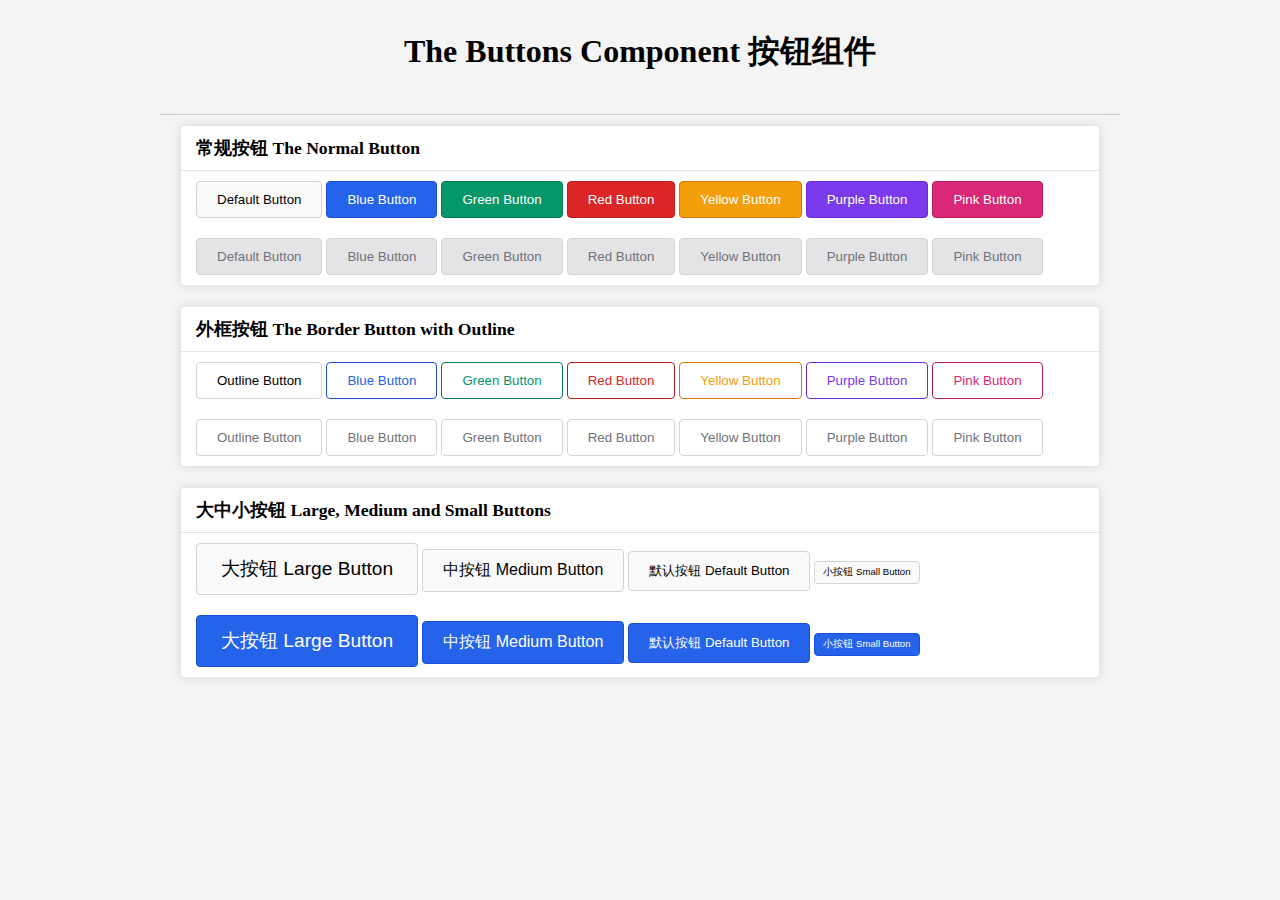
<file: buttons.html>
<!--
 * @Description: 按钮组
 * @Date: 2024-05-17 22:19:13
 * @LastEditors: lec
 * @LastEditTime: 2024-09-22 23:16:32
-->
<!DOCTYPE html>
<html lang="en">

<head>
    <meta charset="UTF-8">
    <meta name="viewport" content="width=device-width, initial-scale=1.0">
    <title>The Buttons Component</title>
    <link rel="stylesheet" href="css/dlmain.css">
</head>

<body class="bg-box">
    <div>

        <div class="container container-md">
            <div class=" text-center">
                <div class="space-20"></div>
            <h1>The Buttons Component 按钮组件</h1>
            <div class="space-20"></div>
            </div>
            <hr>
            <div class="dl-panel">
                <div class="dl-panel-header">
                    常规按钮 
                    The Normal Button
                </div>
                <div class="dl-panel-body">
                    <button class="dl-btn">Default Button</button>
                    <button class="dl-btn dl-btn-blue">Blue Button</button>
                    <button class="dl-btn dl-btn-green">Green Button</button>
                    <button class="dl-btn dl-btn-red">Red Button</button>
                    <button class="dl-btn dl-btn-yellow">Yellow Button</button>
                    <button class="dl-btn dl-btn-purple">Purple Button</button>
                    <button class="dl-btn dl-btn-pink">Pink Button</button>

                </div>

                <div class="dl-panel-body">
                    <button class="dl-btn" disabled>Default Button</button>
                    <button class="dl-btn dl-btn-blue" disabled>Blue Button</button>
                    <button class="dl-btn dl-btn-green" disabled>Green Button</button>
                    <button class="dl-btn dl-btn-red" disabled>Red Button</button>
                    <button class="dl-btn dl-btn-yellow" disabled>Yellow Button</button>
                    <button class="dl-btn dl-btn-purple" disabled>Purple Button</button>
                    <button class="dl-btn dl-btn-pink" disabled>Pink Button</button>

                </div>
            </div>


            <div class="dl-panel">
                <div class="dl-panel-header">
                    外框按钮
                    The Border Button with Outline
                </div>
                <div class="dl-panel-body">
                    <button class="dl-btn dl-btn-outline">Outline Button</button>
                    <button class="dl-btn dl-btn-blue dl-btn-outline">Blue Button</button>
                    <button class="dl-btn dl-btn-green dl-btn-outline">Green Button</button>
                    <button class="dl-btn dl-btn-red dl-btn-outline">Red Button</button>
                    <button class="dl-btn dl-btn-yellow dl-btn-outline">Yellow Button</button>
                    <button class="dl-btn dl-btn-purple dl-btn-outline">Purple Button</button>
                    <button class="dl-btn dl-btn-pink dl-btn-outline">Pink Button</button>

                </div>
                <div class="dl-panel-body">
                    <button class="dl-btn dl-btn-outline" disabled>Outline Button</button>
                    <button class="dl-btn dl-btn-blue dl-btn-outline" disabled>Blue Button</button>
                    <button class="dl-btn dl-btn-green dl-btn-outline" disabled>Green Button</button>
                    <button class="dl-btn dl-btn-red dl-btn-outline" disabled>Red Button</button>
                    <button class="dl-btn dl-btn-yellow dl-btn-outline" disabled>Yellow Button</button>
                    <button class="dl-btn dl-btn-purple dl-btn-outline" disabled>Purple Button</button>
                    <button class="dl-btn dl-btn-pink dl-btn-outline" disabled>Pink Button</button>

                </div>
            </div>

            <div class="dl-panel">
                <div class="dl-panel-header">
                    大中小按钮
                    Large, Medium and Small Buttons
                </div>
                <div class="dl-panel-body">
                    <button class="dl-btn dl-btn-lg">大按钮 Large Button</button>
                    <button class="dl-btn dl-btn-md">中按钮 Medium Button</button>
                    <button class="dl-btn">默认按钮 Default Button</button>
                    <button class="dl-btn dl-btn-sm">小按钮 Small Button</button>
                </div>
                <div class="dl-panel-body">
                    <button class="dl-btn dl-btn-blue dl-btn-lg">大按钮 Large Button</button>
                    <button class="dl-btn dl-btn-blue dl-btn-md">中按钮 Medium Button</button>
                    <button class="dl-btn dl-btn-blue">默认按钮 Default Button</button>
                    <button class="dl-btn dl-btn-blue dl-btn-sm">小按钮 Small Button</button>
                </div>
            </div>
        </div>

    </div>
</body>

</html>
</file>
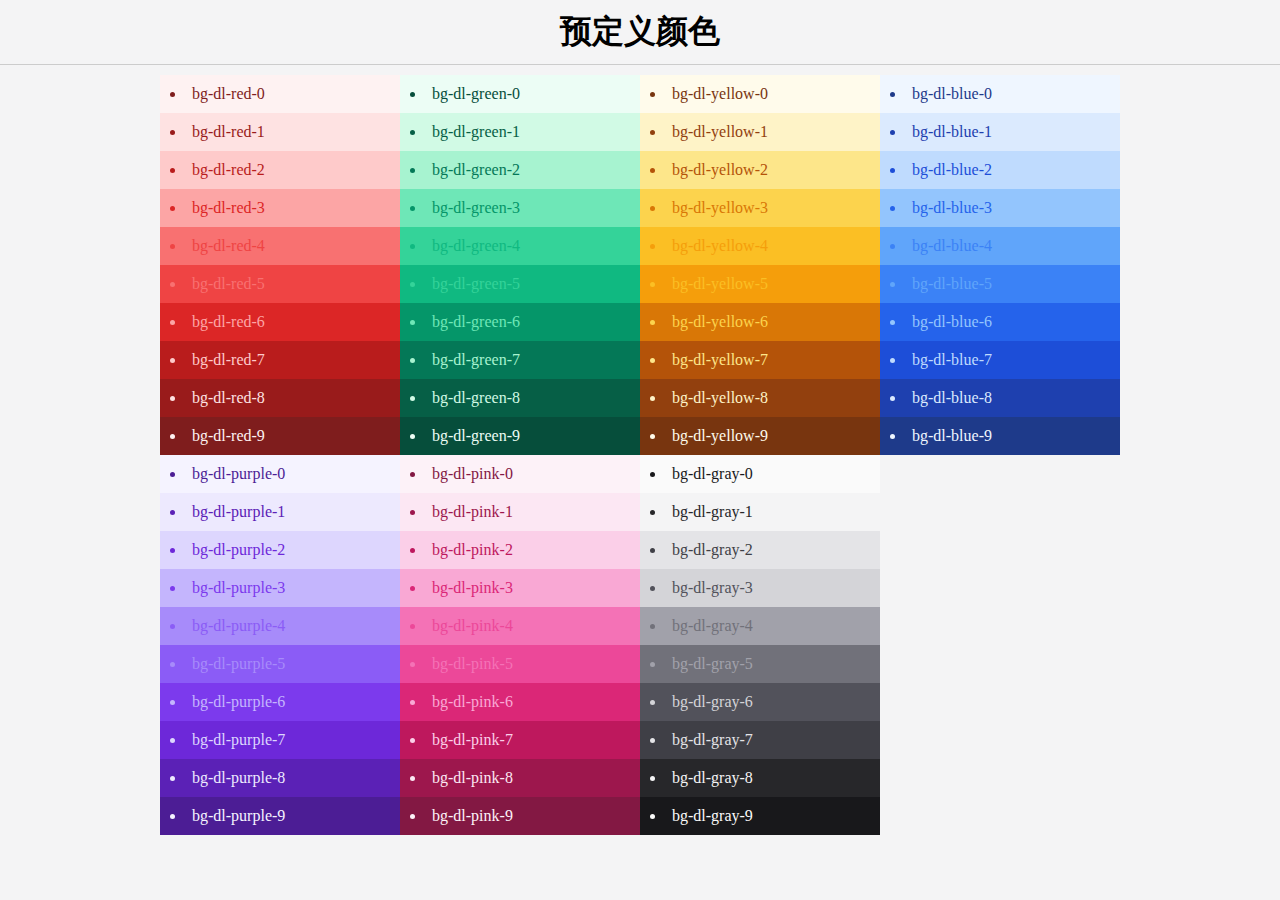
<file: color.html>
<!--
 * @Description: 
 * @Date: 2024-05-16 13:41:25
 * @LastEditors: lec
 * @LastEditTime: 2024-05-17 15:00:41
-->
<!DOCTYPE html>
<html lang="en">

<head>
    <meta charset="UTF-8">
    <meta name="viewport" content="width=device-width, initial-scale=1.0">
    <title>预定义颜色-devlabs</title>
    <link rel="stylesheet" href="css/dlmain.css">
</head>

<body class="bg-box">
    <div>
        <h1 class="text-center">预定义颜色</h1>
        <hr>
        <div class="container container-md">
            <div class="row">
                <div class="col-24 col-md-6">
                    <ul>
                        <li class="bg-dl-red-0 color-dl-red-9">
                            bg-dl-red-0
                        </li>
                        <li class="bg-dl-red-1 color-dl-red-8">
                            bg-dl-red-1
                        </li>

                        <li class="bg-dl-red-2 color-dl-red-7">
                            bg-dl-red-2
                        </li>

                        <li class="bg-dl-red-3 color-dl-red-6">
                            bg-dl-red-3
                        </li>

                        <li class="bg-dl-red-4 color-dl-red-5">
                            bg-dl-red-4
                        </li>

                        <li class="bg-dl-red-5 color-dl-red-4">
                            bg-dl-red-5
                        </li>

                        <li class="bg-dl-red-6 color-dl-red-3">
                            bg-dl-red-6
                        </li>

                        <li class="bg-dl-red-7 color-dl-red-2">
                            bg-dl-red-7
                        </li>

                        <li class="bg-dl-red-8 color-dl-red-1">
                            bg-dl-red-8
                        </li>

                        <li class="bg-dl-red-9 color-dl-red-0">
                            bg-dl-red-9
                        </li>
                    </ul>
                </div>

                <div class="col-24 col-md-6">
                    <ul>
                        <li class="bg-dl-green-0 color-dl-green-9">
                            bg-dl-green-0
                        </li>
                        <li class="bg-dl-green-1 color-dl-green-8">
                            bg-dl-green-1
                        </li>

                        <li class="bg-dl-green-2 color-dl-green-7">

                            bg-dl-green-2
                        </li>
                        <li class="bg-dl-green-3 color-dl-green-6">
                            bg-dl-green-3

                        </li>

                        <li class="bg-dl-green-4 color-dl-green-5">
                            bg-dl-green-4

                        </li>

                        <li class="bg-dl-green-5 color-dl-green-4">
                            bg-dl-green-5
                        </li>

                        <li class="bg-dl-green-6 color-dl-green-3">
                            bg-dl-green-6
                        </li>
                        <li class="bg-dl-green-7 color-dl-green-2">
                            bg-dl-green-7
                        </li>


                        <li class="bg-dl-green-8 color-dl-green-1">

                            bg-dl-green-8
                        </li>

                        <li class="bg-dl-green-9 color-dl-green-0">
                            bg-dl-green-9

                        </li>

                    </ul>
                </div>

                <div class="col-24 col-md-6">
                    <ul>
                        <li class="bg-dl-yellow-0 color-dl-yellow-9">
                            bg-dl-yellow-0
                        </li>
                        <li class="bg-dl-yellow-1 color-dl-yellow-8">
                            bg-dl-yellow-1
                        </li>
                        <li class="bg-dl-yellow-2 color-dl-yellow-7">
                            bg-dl-yellow-2
                        </li>
                        <li class="bg-dl-yellow-3 color-dl-yellow-6">
                            bg-dl-yellow-3
                        </li>
                        <li class="bg-dl-yellow-4 color-dl-yellow-5">
                            bg-dl-yellow-4
                        </li>
                        <li class="bg-dl-yellow-5 color-dl-yellow-4">
                            bg-dl-yellow-5
                        </li>
                        <li class="bg-dl-yellow-6 color-dl-yellow-3">
                            bg-dl-yellow-6
                        </li>
                        <li class="bg-dl-yellow-7 color-dl-yellow-2">
                            bg-dl-yellow-7
                        </li>
                        <li class="bg-dl-yellow-8 color-dl-yellow-1">
                            bg-dl-yellow-8
                        </li>
                        <li class="bg-dl-yellow-9 color-dl-yellow-0">
                            bg-dl-yellow-9
                        </li>
                    </ul>
                </div>
                <div class="col-24 col-md-6">
                    <ul>
                        <li class="bg-dl-blue-0 color-dl-blue-9">
                            bg-dl-blue-0
                        </li>
                        <li class="bg-dl-blue-1 color-dl-blue-8">
                            bg-dl-blue-1
                        </li>
                        <li class="bg-dl-blue-2 color-dl-blue-7">
                            bg-dl-blue-2
                        </li>
                        <li class="bg-dl-blue-3 color-dl-blue-6">
                            bg-dl-blue-3
                        </li>
                        <li class="bg-dl-blue-4 color-dl-blue-5">
                            bg-dl-blue-4
                        </li>
                        <li class="bg-dl-blue-5 color-dl-blue-4">
                            bg-dl-blue-5
                        </li>
                        <li class="bg-dl-blue-6 color-dl-blue-3">
                            bg-dl-blue-6
                        </li>
                        <li class="bg-dl-blue-7 color-dl-blue-2">
                            bg-dl-blue-7
                        </li>
                        <li class="bg-dl-blue-8 color-dl-blue-1">
                            bg-dl-blue-8
                        </li>
                        <li class="bg-dl-blue-9 color-dl-blue-0">
                            bg-dl-blue-9
                        </li>
                    </ul>
                </div>
                <div class="col-24 col-md-6">
                    <ul>
                        <li class="bg-dl-purple-0 color-dl-purple-9">
                            bg-dl-purple-0
                        </li>
                        <li class="bg-dl-purple-1 color-dl-purple-8">
                            bg-dl-purple-1
                        </li>
                        <li class="bg-dl-purple-2 color-dl-purple-7">
                            bg-dl-purple-2
                        </li>
                        <li class="bg-dl-purple-3 color-dl-purple-6">
                            bg-dl-purple-3
                        </li>
                        <li class="bg-dl-purple-4 color-dl-purple-5">
                            bg-dl-purple-4
                        </li>
                        <li class="bg-dl-purple-5 color-dl-purple-4">
                            bg-dl-purple-5
                        </li>
                        <li class="bg-dl-purple-6 color-dl-purple-3">
                            bg-dl-purple-6
                        </li>
                        <li class="bg-dl-purple-7 color-dl-purple-2">
                            bg-dl-purple-7
                        </li>
                        <li class="bg-dl-purple-8 color-dl-purple-1">
                            bg-dl-purple-8
                        </li>
                        <li class="bg-dl-purple-9 color-dl-purple-0">
                            bg-dl-purple-9
                        </li>
                    </ul>
                </div>

                <div class="col-24 col-md-6">
                    <ul>
                        <li class="bg-dl-pink-0 color-dl-pink-9">
                            bg-dl-pink-0
                        </li>
                        <li class="bg-dl-pink-1 color-dl-pink-8">
                            bg-dl-pink-1
                        </li>
                        <li class="bg-dl-pink-2 color-dl-pink-7">
                            bg-dl-pink-2
                        </li>
                        <li class="bg-dl-pink-3 color-dl-pink-6">
                            bg-dl-pink-3
                        </li>
                        <li class="bg-dl-pink-4 color-dl-pink-5">
                            bg-dl-pink-4
                        </li>
                        <li class="bg-dl-pink-5 color-dl-pink-4">
                            bg-dl-pink-5
                        </li>
                        <li class="bg-dl-pink-6 color-dl-pink-3">
                            bg-dl-pink-6
                        </li>
                        <li class="bg-dl-pink-7 color-dl-pink-2">
                            bg-dl-pink-7
                        </li>
                        <li class="bg-dl-pink-8 color-dl-pink-1">
                            bg-dl-pink-8
                        </li>
                        <li class="bg-dl-pink-9 color-dl-pink-0">
                            bg-dl-pink-9
                        </li>
                    </ul>
                </div>

                <div class="col-24 col-md-6">
                    <ul>
                        <li class="bg-dl-gray-0 color-dl-gray-9">
                            bg-dl-gray-0
                        </li>
                        <li class="bg-dl-gray-1 color-dl-gray-8">
                            bg-dl-gray-1
                        </li>
                        <li class="bg-dl-gray-2 color-dl-gray-7">
                            bg-dl-gray-2
                        </li>
                        <li class="bg-dl-gray-3 color-dl-gray-6">
                            bg-dl-gray-3
                        </li>
                        <li class="bg-dl-gray-4 color-dl-gray-5">
                            bg-dl-gray-4
                        </li>
                        <li class="bg-dl-gray-5 color-dl-gray-4">
                            bg-dl-gray-5
                        </li>
                        <li class="bg-dl-gray-6 color-dl-gray-3">
                            bg-dl-gray-6
                        </li>
                        <li class="bg-dl-gray-7 color-dl-gray-2">
                            bg-dl-gray-7
                        </li>
                        <li class="bg-dl-gray-8 color-dl-gray-1">
                            bg-dl-gray-8
                        </li>
                        <li class="bg-dl-gray-9 color-dl-gray-0">
                            bg-dl-gray-9
                        </li>
                    </ul>
                </div>


            </div>
        </div>

    </div>
</body>
<style>
    li{
        padding: 10px;
        
    }
</style>

</html>
</file>
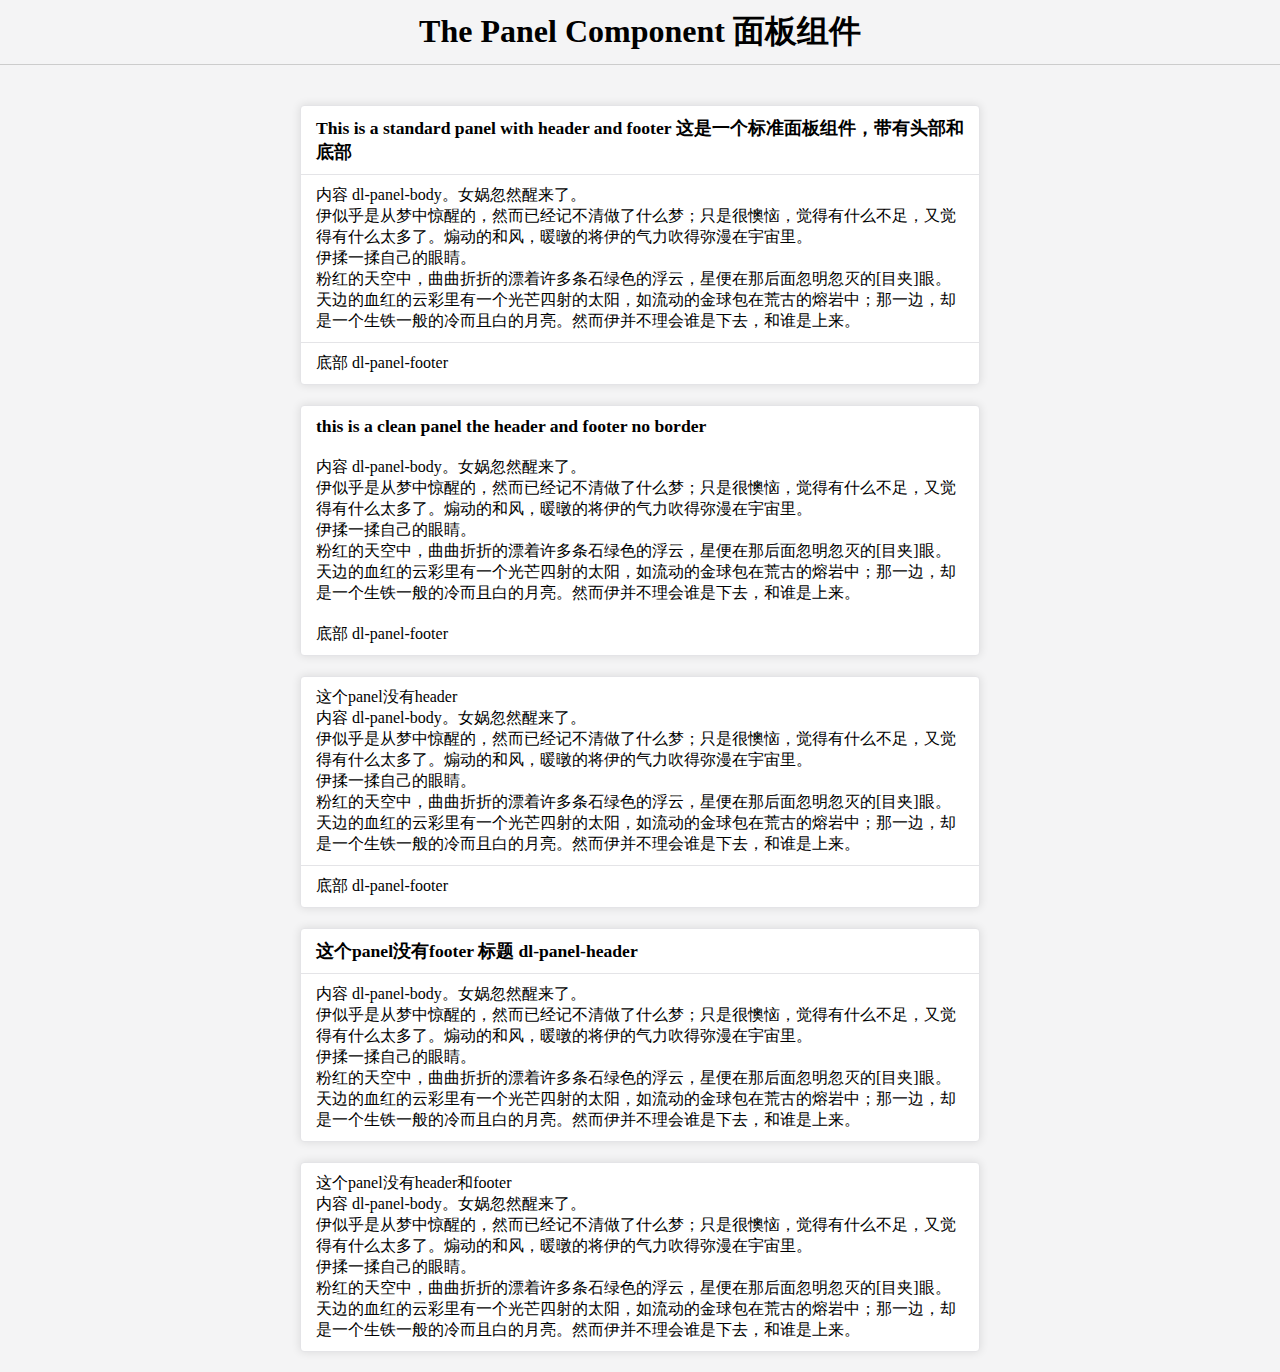
<file: comp.html>
<!--
 * @Description: 
 * @Date: 2024-05-16 13:41:25
 * @LastEditors: lec
 * @LastEditTime: 2024-05-21 16:26:22
-->
<!DOCTYPE html>
<html lang="en">

<head>
    <meta charset="UTF-8">
    <meta name="viewport" content="width=device-width, initial-scale=1.0">
    <title>The Panel Component 面板组件-devlabs</title>
    <link rel="stylesheet" href="css/dlmain.css">
</head>

<body class="bg-box">
    <div>
        <h1 class="text-center">The Panel Component 面板组件</h1>
        <hr>
        <div class="space-30"></div>
        <div class="container container-sm">
            <div class="dl-panel">
                <div class="dl-panel-header">
                  This is a standard panel with header and footer
                  这是一个标准面板组件，带有头部和底部
                </div>
                <div class="dl-panel-body">
                    <p>

                    内容 dl-panel-body。女娲忽然醒来了。
                    </p>
                    <p>
                        伊似乎是从梦中惊醒的，然而已经记不清做了什么梦；只是很懊恼，觉得有什么不足，又觉得有什么太多了。煽动的和风，暖暾的将伊的气力吹得弥漫在宇宙里。
                    
                    </p>
                    <p>
                        伊揉一揉自己的眼睛。
                    </p>
                    <p>
                        粉红的天空中，曲曲折折的漂着许多条石绿色的浮云，星便在那后面忽明忽灭的[目夹]眼。天边的血红的云彩里有一个光芒四射的太阳，如流动的金球包在荒古的熔岩中；那一边，却是一个生铁一般的冷而且白的月亮。然而伊并不理会谁是下去，和谁是上来。
                
                    </p>
                    
                    </div>
                <div class="dl-panel-footer">
                    底部 dl-panel-footer
                </div>
            </div>

            <div class="dl-panel dl-panel-clean">
                <div class="dl-panel-header">
                  this is a clean panel the header and footer no border 
                </div>
                <div class="dl-panel-body">
                    <p>

                    内容 dl-panel-body。女娲忽然醒来了。
                    </p>
                    <p>
                        伊似乎是从梦中惊醒的，然而已经记不清做了什么梦；只是很懊恼，觉得有什么不足，又觉得有什么太多了。煽动的和风，暖暾的将伊的气力吹得弥漫在宇宙里。
                    
                    </p>
                    <p>
                        伊揉一揉自己的眼睛。
                    </p>
                    <p>
                        粉红的天空中，曲曲折折的漂着许多条石绿色的浮云，星便在那后面忽明忽灭的[目夹]眼。天边的血红的云彩里有一个光芒四射的太阳，如流动的金球包在荒古的熔岩中；那一边，却是一个生铁一般的冷而且白的月亮。然而伊并不理会谁是下去，和谁是上来。
                
                    </p>
                    
                    </div>
                <div class="dl-panel-footer">
                    底部 dl-panel-footer
                </div>
            </div>

            <div class="dl-panel">
                <div class="dl-panel-body">
                    <p> 
                        这个panel没有header
                    </p>
                    <p>

                    内容 dl-panel-body。女娲忽然醒来了。
                    </p>
                    <p>
                        伊似乎是从梦中惊醒的，然而已经记不清做了什么梦；只是很懊恼，觉得有什么不足，又觉得有什么太多了。煽动的和风，暖暾的将伊的气力吹得弥漫在宇宙里。
                    
                    </p>
                    <p>
                        伊揉一揉自己的眼睛。
                    </p>
                    <p>
                        粉红的天空中，曲曲折折的漂着许多条石绿色的浮云，星便在那后面忽明忽灭的[目夹]眼。天边的血红的云彩里有一个光芒四射的太阳，如流动的金球包在荒古的熔岩中；那一边，却是一个生铁一般的冷而且白的月亮。然而伊并不理会谁是下去，和谁是上来。
                
                    </p>
                    
                    </div>
                <div class="dl-panel-footer">
                    底部 dl-panel-footer
                </div>
            </div>
            <div class="dl-panel">
                <div class="dl-panel-header">
                  这个panel没有footer  标题 dl-panel-header 
                </div>
                <div class="dl-panel-body">
                    <p>

                    内容 dl-panel-body。女娲忽然醒来了。
                    </p>
                    <p>
                        伊似乎是从梦中惊醒的，然而已经记不清做了什么梦；只是很懊恼，觉得有什么不足，又觉得有什么太多了。煽动的和风，暖暾的将伊的气力吹得弥漫在宇宙里。
                    
                    </p>
                    <p>
                        伊揉一揉自己的眼睛。
                    </p>
                    <p>
                        粉红的天空中，曲曲折折的漂着许多条石绿色的浮云，星便在那后面忽明忽灭的[目夹]眼。天边的血红的云彩里有一个光芒四射的太阳，如流动的金球包在荒古的熔岩中；那一边，却是一个生铁一般的冷而且白的月亮。然而伊并不理会谁是下去，和谁是上来。
                
                    </p>
                    
                    </div>
            </div>


            <div class="dl-panel">
                <div class="dl-panel-body">
                    <p>
                        这个panel没有header和footer
                    </p>
                    <p>

                    内容 dl-panel-body。女娲忽然醒来了。
                    </p>
                    <p>
                        伊似乎是从梦中惊醒的，然而已经记不清做了什么梦；只是很懊恼，觉得有什么不足，又觉得有什么太多了。煽动的和风，暖暾的将伊的气力吹得弥漫在宇宙里。
                    
                    </p>
                    <p>
                        伊揉一揉自己的眼睛。
                    </p>
                    <p>
                        粉红的天空中，曲曲折折的漂着许多条石绿色的浮云，星便在那后面忽明忽灭的[目夹]眼。天边的血红的云彩里有一个光芒四射的太阳，如流动的金球包在荒古的熔岩中；那一边，却是一个生铁一般的冷而且白的月亮。然而伊并不理会谁是下去，和谁是上来。
                
                    </p>
                    
                    </div>
            </div>
        </div>


    </div>
</body>

</html>
</file>
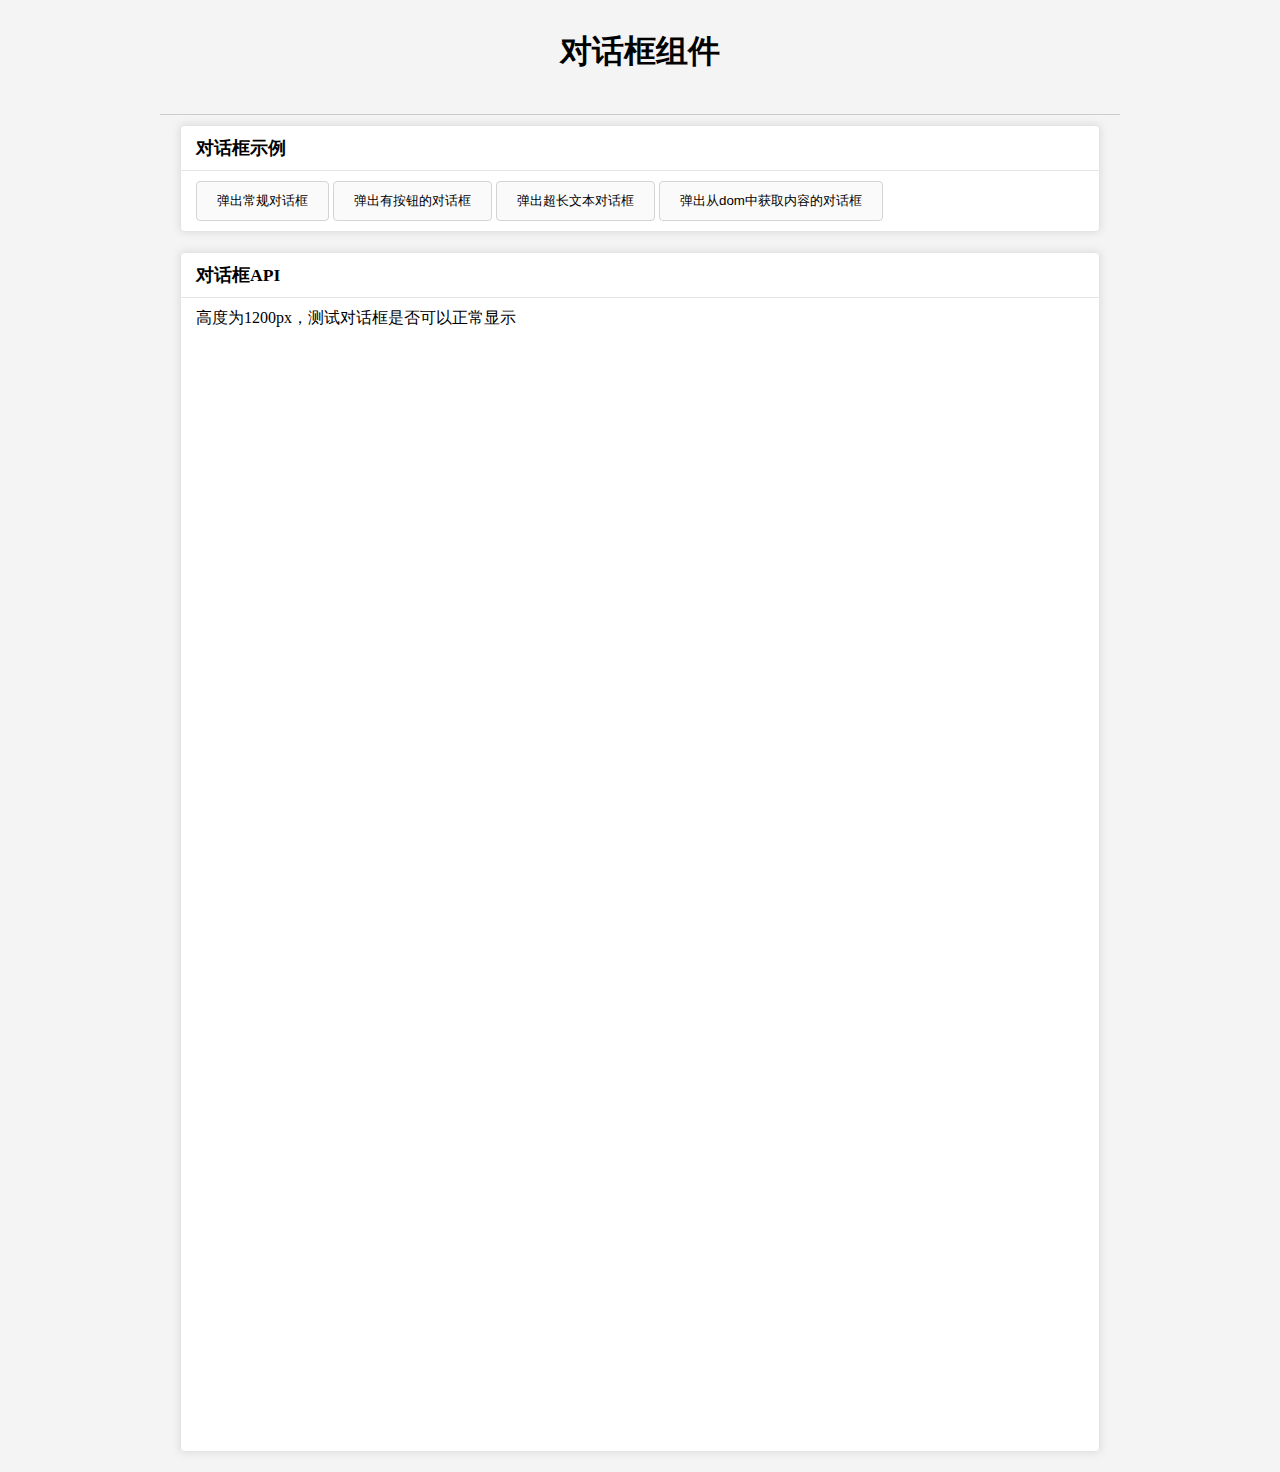
<file: dialogue.html>
<!--
 * @Description: 
 * @Date: 2024-05-17 22:19:13
 * @LastEditors: lec
 * @LastEditTime: 2024-05-21 13:44:03
-->
<!DOCTYPE html>
<html lang="en">

<head>
    <meta charset="UTF-8">
    <meta name="viewport" content="width=device-width, initial-scale=1.0">
    <title>对话框组件</title>
    <link rel="stylesheet" href="css/dlmain.css">
    <link rel="stylesheet" href="css/dialogue.css">
    <script src="js/dialogue.js"></script>
</head>

<body class="bg-box">
    <div>

        <div class="container container-md">
            <div class=" text-center">
                <div class="space-20"></div>
                <h1>对话框组件</h1>
                <div class="space-20"></div>
            </div>
            <hr>
            <div class="dl-panel">
                <div class="dl-panel-header">
                    对话框示例
                </div>
                <div class="dl-panel-body">
                    <!-- 弹出常规对话框 -->
                    <button class="dl-btn" id="dl-btn-normal">弹出常规对话框</button>
                    <script>
                        document.getElementById('dl-btn-normal').addEventListener('click', function () {
                            dia().title('常规对话框').body('这是常规对话框的内容').to();
                        });
                    </script>
                    <!-- 有按钮的对话框 -->
                    <button class="dl-btn" id="dl-btn-btn">弹出有按钮的对话框</button>
                    <script>
                        document.getElementById('dl-btn-btn').addEventListener('click', function () {
                            var thisdia=dia().title('有按钮的对话框').body('这是有按钮的对话框的内容')
                            
                            .setbtn('默认','',function(){
                                console.log('默认');
                                this.dia.des();
                            })

                            .setbtn('取消','red',function(){
                                // alert('取消');
                                console.log('取消');
                                this.dia.des();
                            })

                            .setbtn('确定','blue',function(){
                                // alert('确定'); 
                                console.log("确定");
                                this.dia.des();
                            })
                            .to();
                        });
                    </script>



                    <!-- 超长文本对话框 -->
                    <button class="dl-btn " id="dl-btn-long">弹出超长文本对话框</button>
                    <script>
                        document.getElementById('dl-btn-long').addEventListener('click', function () {
                            dia().title('超长文本对话框').body('这是超长文本对话框的内容这是超长文本对话框的内容这是超长文本对话框的内' +
                                '这是超长文本对话框的内容这是超长文本对话框的内容这是超长文本对话框的内容这是超长文本对话框的内容这是超长文本对话框的内容这是超长文本对话框的内容这是超长文本对话框的内容' +
                                '这是超长文本对话框的内容这是超长文本对话框的内容这是超长文本对话框的内容这是超长文本对话框的内容这是超长文本对话框的内容这是超长文本对话框的内容这是超长文本对话框的内容' +
                                '这是超长文本对话框的内容这是超长文本对话框的内容这是超长文本对话框的内容这是超长文本对话框的内容这是超长文本对话框的内容这是超长文本对话框的内容这是超长文本对话框的内容' +
                                '这是超长文本对话框的内容这是超长文本对话框的内容这是超长文本对话框的内容这是超长文本对话框的内容这是超长文本对话框的内容这是超长文本对话框的内容这是超长文本对话框的内容' +
                                '这是超长文本对话框的内容这是超长文本对话框的内容这是超长文本对话框的内容这是超长文本对话框的内容这是超长文本对话框的内容这是超长文本对话框的内容这是超长文本对话框的内容' +
                                '这是超长文本对话框的内容这是超长文本对话框的内容这是超长文本对话框的内容这是超长文本对话框的内容这是超长文本对话框的内容这是超长文本对话框的内容这是超长文本对话框的内容' +
                                '容这是超长文本对话框的内容这是超长文本对话框的内容这是超长文本对话框的内容这是超长文本对话框的内容这是超长文本对话框的内容这是超长文本对话框的内容这是超长文本对话框的内容这是超长文本对话框的内容这是超长文本对话框的内容这是超长文本对话框的内容这是超长文本对话框的内容这是超长文本对话框的内容这是超长文本对话框的内容这是超长文本对话框的内容这是超长文本对话框的内容这是超长文本对话框的内容这是超长文本对话框的内容这是超长文本对话框的内容这是超长文本对话框的内容这是超长文本对话框的内容这是超长文本对话框的内容这是超长文本对话框的内容这是超长文本对话框的内容这是超长文本对话框的内容这是超长文本对话框的内容这是超长文本对话框的内容').to();
                        });
                    </script>
                    <!-- 弹出从dom中获取内容的对话框 -->
                    <button class="dl-btn dl-dia-btn" id="dl-btn-dom" data-dia="dia1">弹出从dom中获取内容的对话框</button>
                    
                    <div class="dl-dialogue dl-dom-dia" id="dia1">
                        <div class="dl-dialogue-title-box">
                            <div class="dl-dialogue-title">常规对话框</div>
                            <div class="dl-dialogue-close">×</div>
                        </div>
                        <div class="dl-dialogue-body">
                            <!-- 设置一个输入标题，姓名，日期，内容，提交按钮的表单 -->
                            <form>
                                <div class="dl-form-group">
                                    <div class="group-title">标题：</div>
                                    <input type="text" class="dl-form-control" placeholder="请输入标题">
                                </div>
                                <div class="dl-form-group">
                                    <div class="group-title">姓名：</div>
                                    <input type="text" class="dl-form-control" placeholder="请输入姓名">
                                </div>
                                <div class="dl-form-group">
                                    <div class="group-title">日期：</div>
                                    <input type="date" class="dl-form-control">
                                </div>
                                <div class="dl-form-group">
                                    <div class="group-title">内容：</div>
                                    <textarea class="dl-form-control" rows="4" placeholder="请输入内容"></textarea>
                                </div>
                                <div class="dl-form-group">
                                    <button type="button" class="dl-btn dl-btn-blue" id="form-submit">提交</button>
                                    <script>
                                        document.getElementById('form-submit').addEventListener('click', function(){
                                            dia().title('确认').body('确认提交吗')
                                            .setbtn('取消','red',function(){
                                                
                                                console.log('取消');
                                                this.dia.des();
                                            })
                                            .setbtn('确定','blue',function(){
                                                console.log('确定');
                                                this.dia.des();
                                                dia().title('提交成功').body('提交成功').setbtn('确定','blue',function(){
                                                    
                                                    
                                                    this.dia.des();

                                                //   var dia1= document.getElementById('dia1')
                                                //   dia1.style.display = 'none';
                                                window.dia.dia1.hid();


                                            
                                                }).to();
                                            })
                                            .to();
                                        });
                                    </script>
                                </div>
                            </form>
                        </div>
                    </div>
                </div>

            </div>
            <div class="dl-panel" style="height: 1200px;">
                <div class="dl-panel-header">
                    对话框API
                </div>
                <div class="dl-panel-body">
                    高度为1200px，测试对话框是否可以正常显示

                </div>
            </div>

        </div>

    </div>
</body>

</html>
</file>
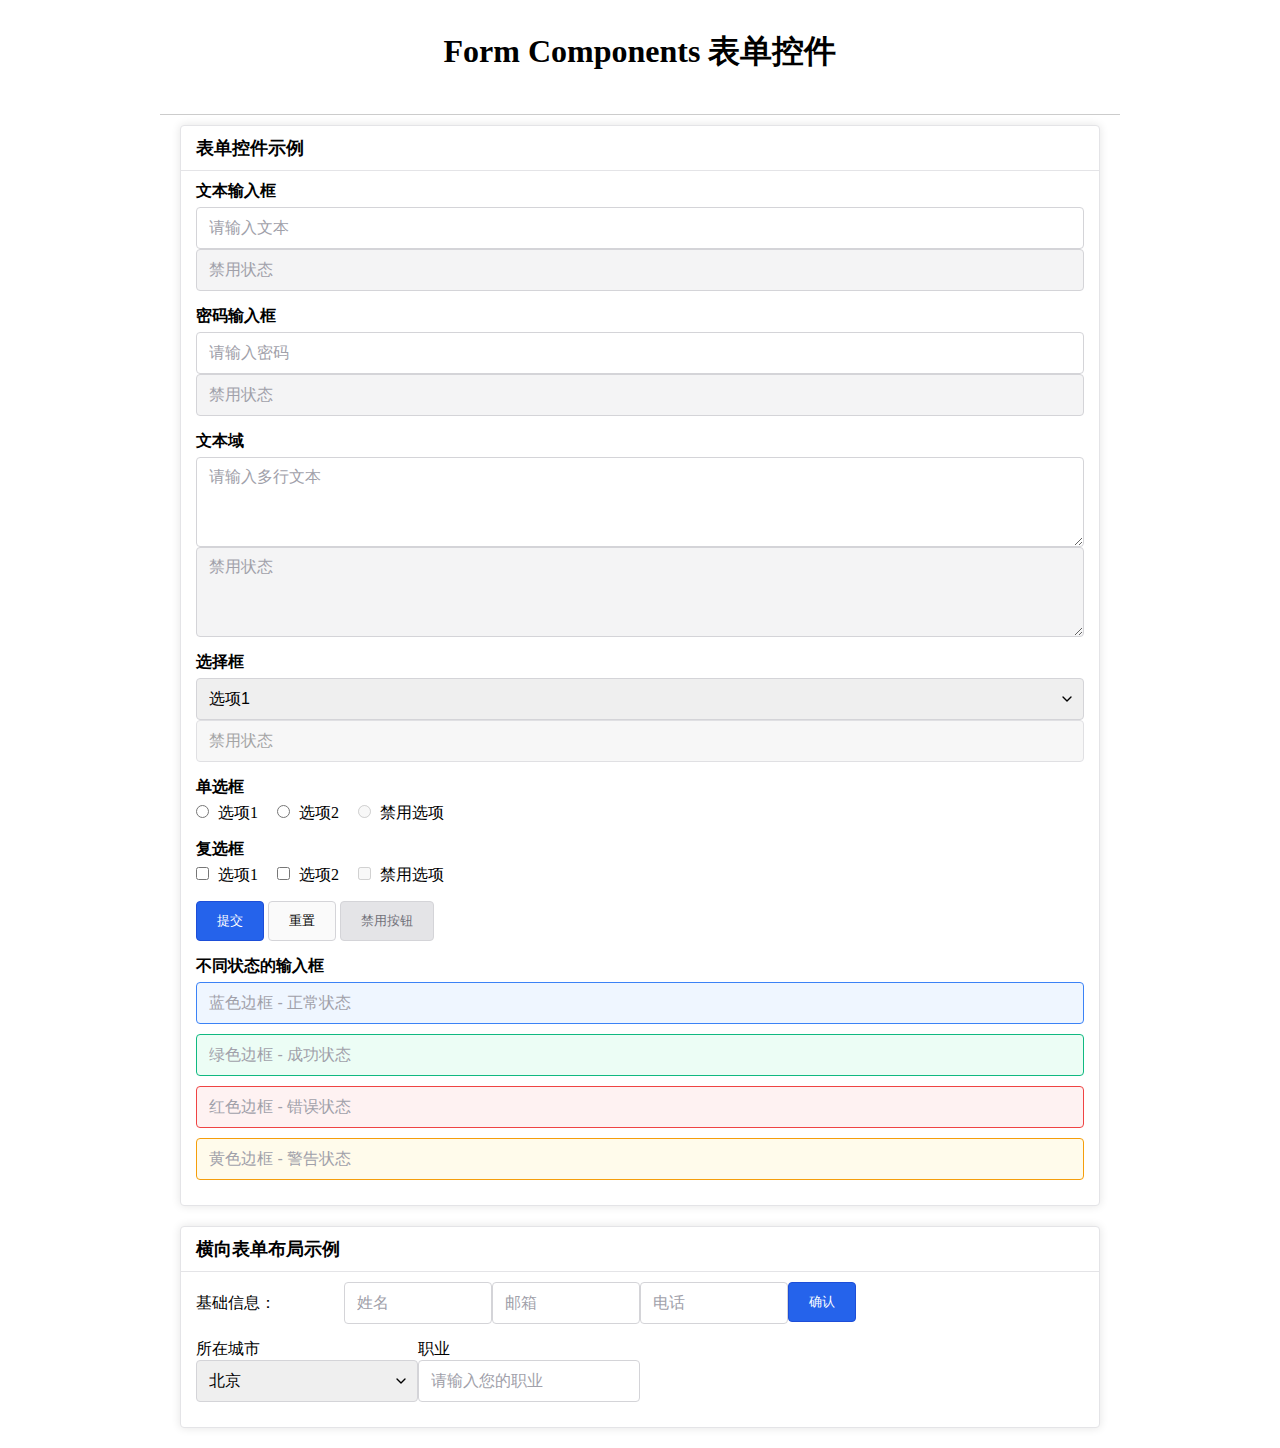
<file: form.html>
<!DOCTYPE html>
<html lang="zh">

<head>
    <meta charset="UTF-8">
    <meta name="viewport" content="width=device-width, initial-scale=1.0">
    <title>表单控件示例</title>
    <link rel="stylesheet" href="css/dlmain.css">
</head>

<body>
    <div></div>
    <div class="container container-md">
        <!-- 标题 -->
        <div class=" text-center">
            <div class="space-20"></div>
            <h1>Form Components 表单控件</h1>
            <div class="space-20"></div>
        </div>
        <hr>

        <!-- 主要展示内容 -->

        <div class="dl-panel">
            <div class="dl-panel-header">
                表单控件示例
            </div>
            <div class="dl-panel-body">
                <!-- 文本输入框 -->
                <div class="dl-form-group">
                    <label class="group-title">文本输入框</label>
                    <input type="text" class="dl-form-control" placeholder="请输入文本">
                    <input type="text" class="dl-form-control" disabled placeholder="禁用状态">
                </div>

                <div class="dl-form-group">
                    <label class="group-title">密码输入框</label>
                    <input type="password" class="dl-form-control" placeholder="请输入密码">
                    <input type="password" class="dl-form-control" disabled placeholder="禁用状态">
                </div>

                <!-- 文本域 -->
                <div class="dl-form-group">
                    <label class="group-title">文本域</label>
                    <textarea class="dl-form-control" rows="3" placeholder="请输入多行文本"></textarea>
                    <textarea class="dl-form-control" rows="3" disabled placeholder="禁用状态"></textarea>
                </div>

                <!-- 选择框 -->
                <div class="dl-form-group">
                    <label class="group-title">选择框</label>
                    <select class="dl-form-control">
                        <option>选项1</option>
                        <option>选项2</option>
                        <option>选项3</option>
                    </select>
                    <select class="dl-form-control" disabled>
                        <option>禁用状态</option>
                    </select>
                </div>

                <!-- 单选框 -->
                <div class="dl-form-group">
                    <label class="group-title">单选框</label>
                    <div>
                        <label class="dl-radio">
                            <input type="radio" name="radio"> 选项1
                        </label>
                        <label class="dl-radio">
                            <input type="radio" name="radio"> 选项2
                        </label>
                        <label class="dl-radio">
                            <input type="radio" name="radio" disabled> 禁用选项
                        </label>
                    </div>
                </div>

                <!-- 复选框 -->
                <div class="dl-form-group">
                    <label class="group-title">复选框</label>
                    <div>
                        <label class="dl-checkbox">
                            <input type="checkbox"> 选项1
                        </label>
                        <label class="dl-checkbox">
                            <input type="checkbox"> 选项2
                        </label>
                        <label class="dl-checkbox">
                            <input type="checkbox" disabled> 禁用选项
                        </label>
                    </div>
                </div>

                <!-- 按钮 -->
                <div class="dl-form-group">
                    <button type="submit" class="dl-btn dl-btn-blue">提交</button>
                    <button type="reset" class="dl-btn">重置</button>
                    <button type="button" class="dl-btn" disabled>禁用按钮</button>
                </div>

                <!-- 不同状态的输入框 -->
                <div class="dl-form-group">
                    <label class="group-title">不同状态的输入框</label>
                    <input type="text" class="dl-form-control dl-form-blue" placeholder="蓝色边框 - 正常状态">
                    <div class="space-10"></div>
                    <input type="text" class="dl-form-control dl-form-green" placeholder="绿色边框 - 成功状态">
                    <div class="space-10"></div>
                    <input type="text" class="dl-form-control dl-form-red" placeholder="红色边框 - 错误状态">
                    <div class="space-10"></div>
                    <input type="text" class="dl-form-control dl-form-yellow" placeholder="黄色边框 - 警告状态">
                </div>


            </div>
        </div>

        <!-- 横向表单布局面板 -->
        <div class="dl-panel">
            <div class="dl-panel-header">
                横向表单布局示例
            </div>
            <div class="dl-panel-body">
                <div class="dl-form-group">
                    <div class="row">
                        <div class="col-md-4">
                            <label class="align-items-center h100">基础信息：   </label>
                        </div>
                        <div class="col-md-4">
                            <input type="text" class="dl-form-control" placeholder="姓名">
                        </div>
                        <div class="col-md-4">
                            <input type="email" class="dl-form-control" placeholder="邮箱">
                        </div>
                        <div class="col-md-4">
                            <input type="tel" class="dl-form-control" placeholder="电话">
                        </div>
                        <div class="col-md-4">
                            <button type="submit" class="dl-btn dl-btn-blue">确认</button>
                        </div>
                    </div>
                </div>

                <div class="dl-form-group">
                    <div class="row">
                        <div class="col-md-6">
                            <label>所在城市</label>
                            <select class="dl-form-control">
                                <option>北京</option>
                                <option>上海</option>
                                <option>广州</option>
                                <option>深圳</option>
                            </select>
                        </div>
                        <div class="col-md-6">
                            <label>职业</label>
                            <input type="text" class="dl-form-control" placeholder="请输入您的职业">
                        </div>
                    </div>
                </div>
            </div>
        </div>
    </div>
</body>

</html>
</file>
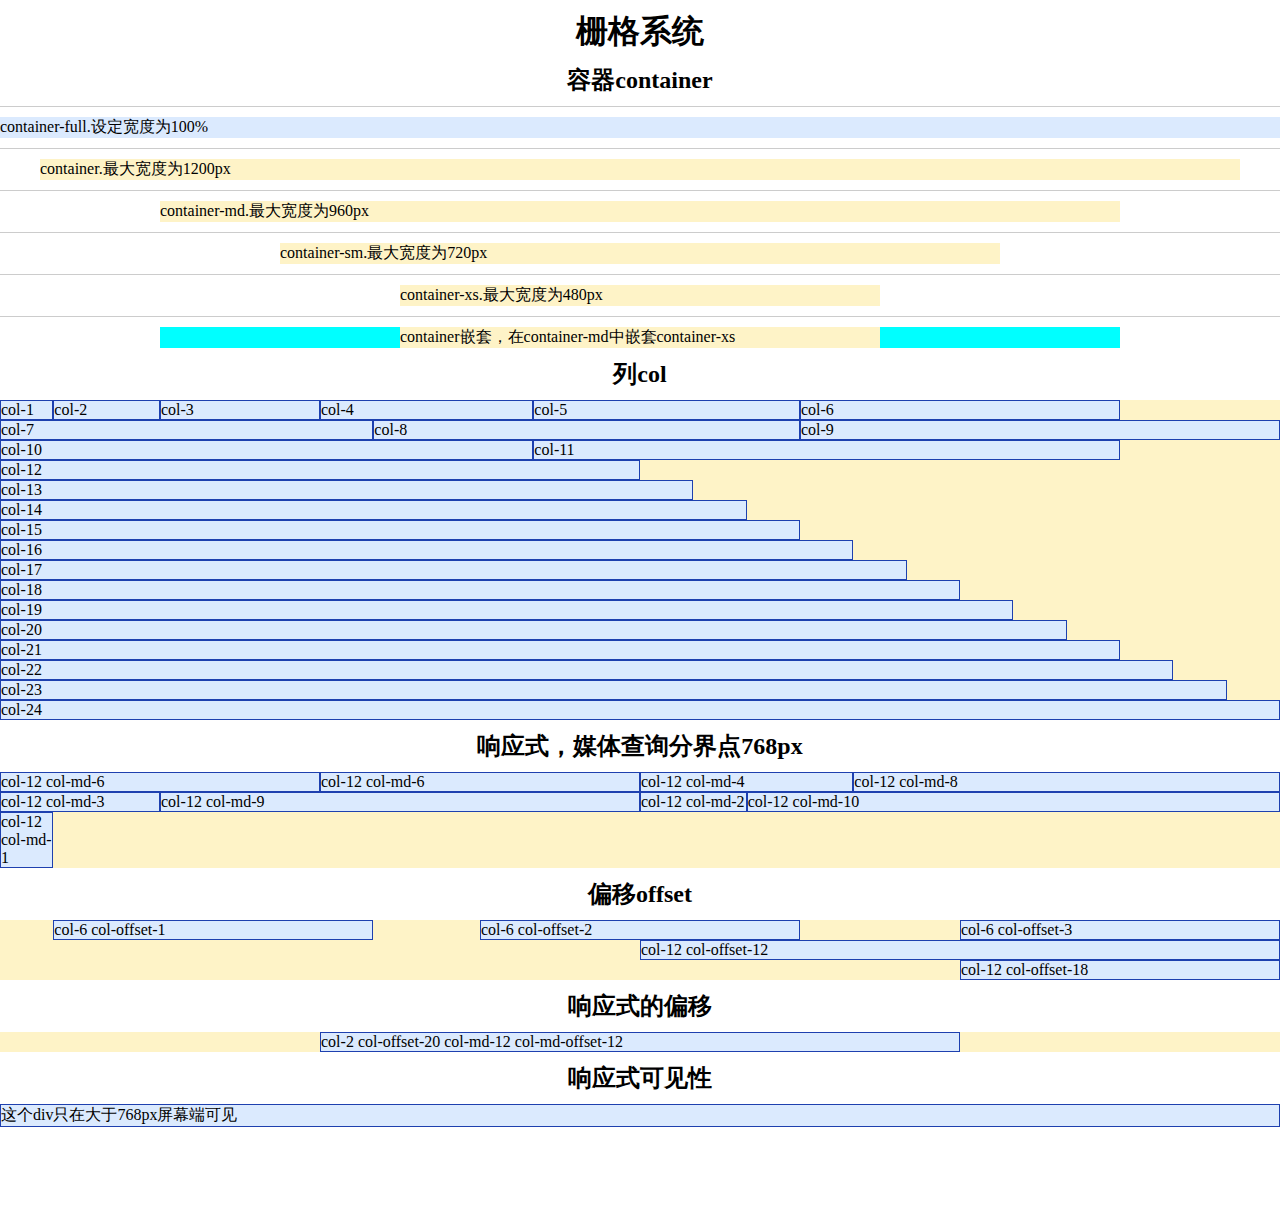
<file: grid.html>
<!--
 * @Description: 
 * @Date: 2024-05-15 22:30:23
 * @LastEditors: lec
 * @LastEditTime: 2024-05-21 09:59:51
-->
<!DOCTYPE html>
<html lang="en">

<head>
    <meta charset="UTF-8">
    <meta name="viewport" content="width=device-width, user-scalable=no, initial-scale=1.0">
    <title>栅格系统</title>
    <link rel="stylesheet" href="css/dlmain.css">
</head>

<body>
    <div class="text-center">
        <h1 class="text-center">栅格系统</h1>
    </div>
    <div>
        <h2 class="text-center">容器container</h2>
        <hr>
        <div>
            <div class="container container-full">container-full.设定宽度为100%</div>
        </div>
        <hr>
        <div>
            <div class="container">container.最大宽度为1200px</div>
        </div>
        <hr>
        <div>
            <div class="container container-md">container-md.最大宽度为960px</div>
        </div>
        <hr>
        <div>
            <div class="container container-sm">container-sm.最大宽度为720px</div>
        </div>
        <hr>
        <div>
            <div class="container container-xs">
                container-xs.最大宽度为480px
            </div>
        </div>
        <hr>
        <div>
            <div class="container container-md" style="background-color: aqua;">
                <div class="container container-xs">
                    container嵌套，在container-md中嵌套container-xs
                </div>
            </div>
        </div>

    </div>
    <div>
        <h2 class="text-center">列col</h2>
        <div class="row">
            <div class="col-1 testgridbox">col-1</div>
            <div class="col-2 testgridbox">col-2</div>
            <div class="col-3 testgridbox">col-3</div>
            <div class="col-4 testgridbox">col-4</div>
            <div class="col-5 testgridbox">col-5</div>
            <div class="col-6 testgridbox">col-6</div>
            <div class="col-7 testgridbox">col-7</div>
            <div class="col-8 testgridbox">col-8</div>
            <div class="col-9 testgridbox">col-9</div>
            <div class="col-10 testgridbox">col-10</div>
            <div class="col-11 testgridbox">col-11</div>
            <div class="col-12 testgridbox">col-12</div>
            <div class="col-13 testgridbox">col-13</div>
            <div class="col-14 testgridbox">col-14</div>
            <div class="col-15 testgridbox">col-15</div>
            <div class="col-16 testgridbox">col-16</div>
            <div class="col-17 testgridbox">col-17</div>
            <div class="col-18 testgridbox">col-18</div>
            <div class="col-19 testgridbox">col-19</div>
            <div class="col-20 testgridbox">col-20</div>
            <div class="col-21 testgridbox">col-21</div>
            <div class="col-22 testgridbox">col-22</div>
            <div class="col-23 testgridbox">col-23</div>
            <div class="col-24 testgridbox">col-24</div>

        </div>

    </div>
    <div>
        <h2 class="text-center">响应式，媒体查询分界点768px</h2>
        <div class="row">
            <div class="col-12 col-md-6 testgridbox">col-12 col-md-6</div>
            <div class="col-12 col-md-6 testgridbox">col-12 col-md-6</div>
            <div class="col-12 col-md-4 testgridbox">col-12 col-md-4</div>
            <div class="col-12 col-md-8 testgridbox">col-12 col-md-8</div>
            <div class="col-12 col-md-3 testgridbox">col-12 col-md-3</div>
            <div class="col-12 col-md-9 testgridbox">col-12 col-md-9</div>
            <div class="col-12 col-md-2 testgridbox">col-12 col-md-2</div>
            <div class="col-12 col-md-10 testgridbox">col-12 col-md-10</div>
            <div class="col-12 col-md-1 testgridbox">col-12 col-md-1</div>
        </div>
    </div>


    <div>
        <h2 class="text-center">偏移offset</h2>
        <div class="row">
            <div class="col-6 col-offset-1 testgridbox">col-6 col-offset-1</div>
            <div class="col-6 col-offset-2 testgridbox">col-6 col-offset-2</div>
            <div class="col-6 col-offset-3 testgridbox">col-6 col-offset-3</div>
            <div class="col-12 col-offset-12 testgridbox">col-12 col-offset-12</div>
            <div class="col-12 col-offset-18 testgridbox">col-12 col-offset-18</div>            
        </div>
        <div>
            <h2 class="text-center">响应式的偏移</h2>
            
        </div>
        <div class="row">
            <div class="col-16 col-offset-4 col-md-12 col-md-offset-6 testgridbox">
                col-2 col-offset-20 col-md-12 col-md-offset-12
            </div>
        </div>
    </div>

    <div>
        <h2 class="text-center">响应式可见性</h2>
        <div>
            <div class="hide show-md  testgridbox">这个div只在大于768px屏幕端可见</div>
            <div class="hide-md testgridbox">这个div只在小于768px屏幕端可见</div>
        </div>
    </div>
    <div class="space-100"></div>
</body>
<style>
    .row {
        background-color: #fef3c7;
    }

    .testgridbox {
        background-color: #dbeafe;
        border: 1px solid #1e40af;
    }
    .container {
        background-color: #fef3c7;
    }
    .container-full {
        background-color: #dbeafe;
    }
</style>

</html>
</file>
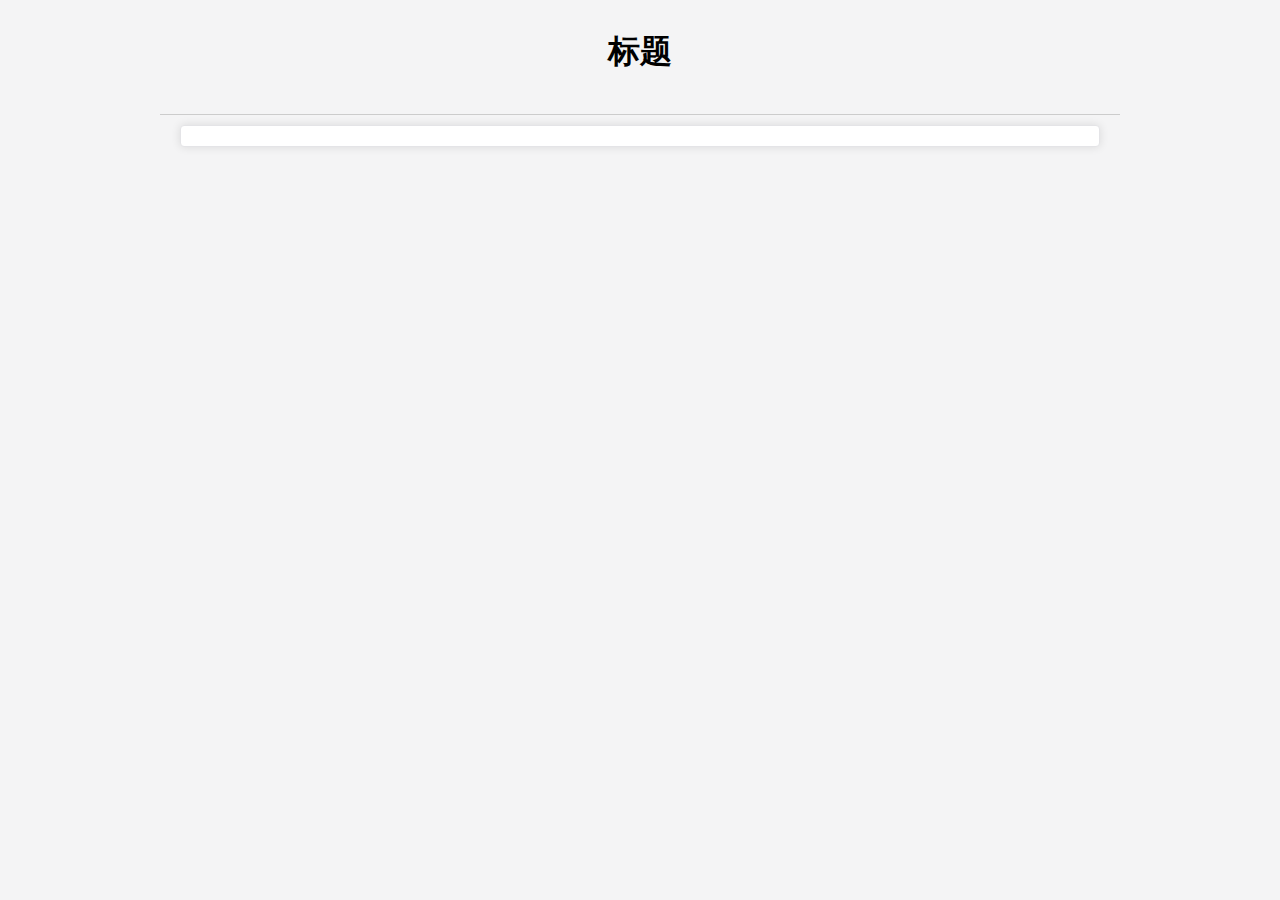
<file: model.html>
<!--
 * @Description: 
 * @Date: 2024-05-17 22:19:13
 * @LastEditors: lec
 * @LastEditTime: 2024-05-21 13:44:03
-->
<!DOCTYPE html>
<html lang="en">

<head>
    <meta charset="UTF-8">
    <meta name="viewport" content="width=device-width, initial-scale=1.0">
    <title>标题</title>
    <link rel="stylesheet" href="css/dlmain.css">
</head>

<body class="bg-box">
    <div>

        <div class="container container-md">
            <div class=" text-center">
                <div class="space-20"></div>
            <h1>标题</h1>
            <div class="space-20"></div>
            </div>
            <hr>
            <div class="dl-panel">
                <div class="dl-panel-body">

                </div>
                   
            </div>
            
        </div>

    </div>
</body>

</html>
</file>
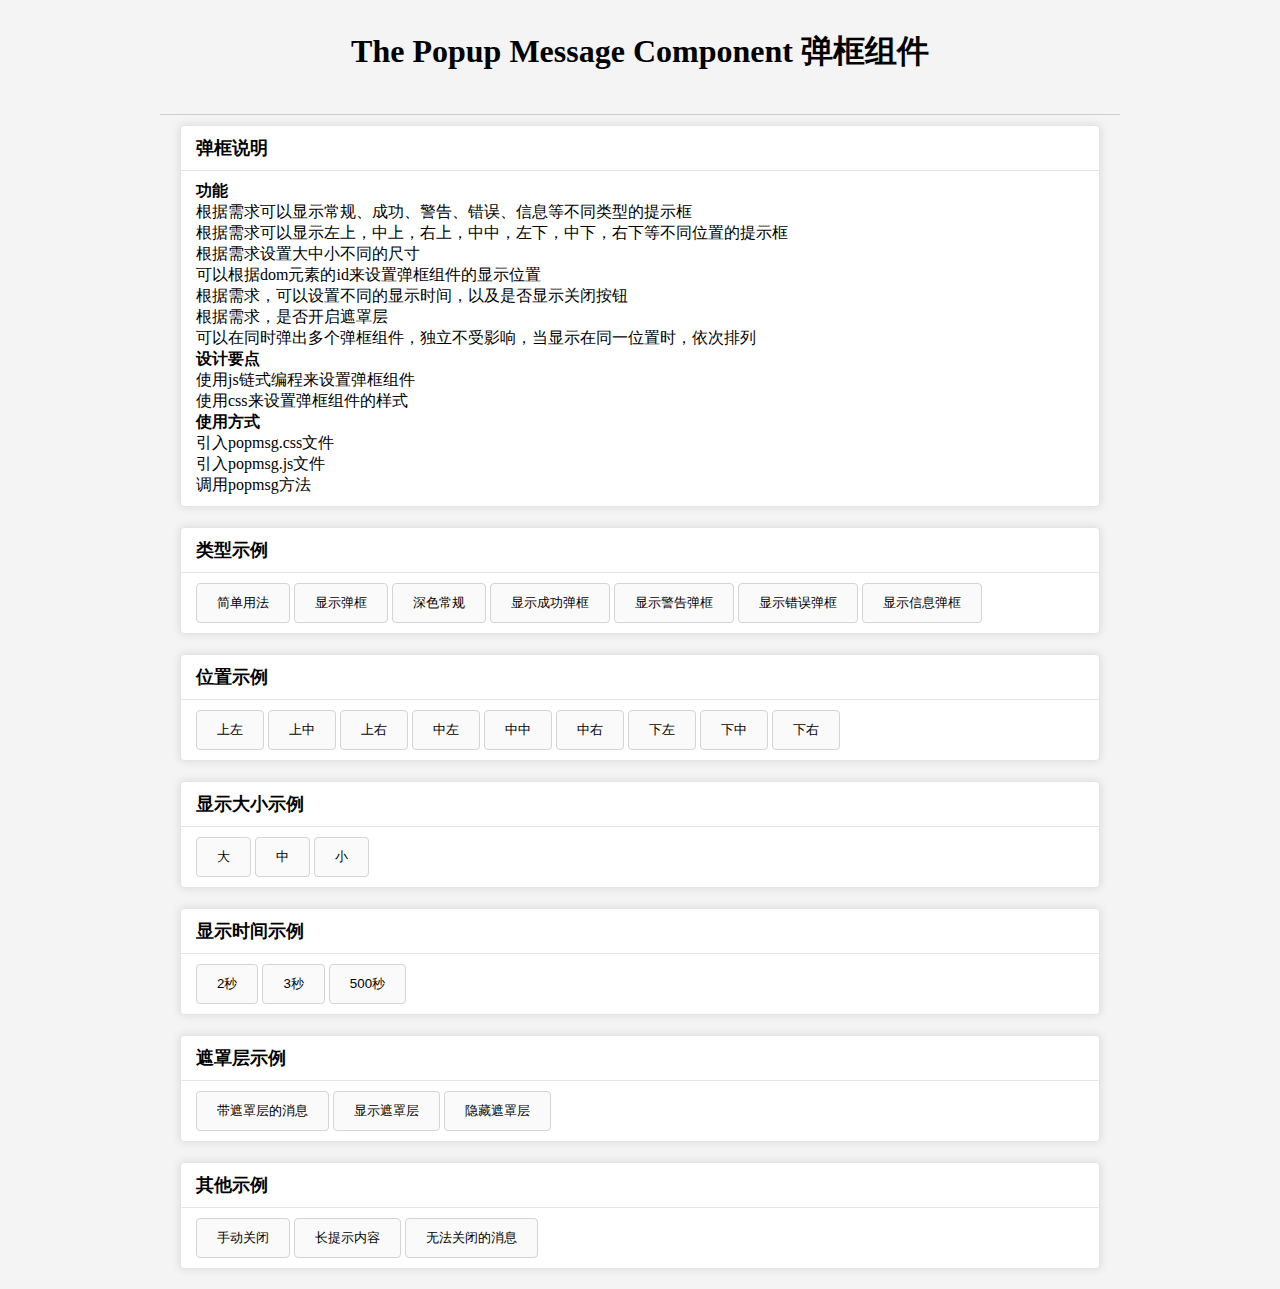
<file: popmsg.html>
<!--
 * @Description: popmsg 弹出提示
 * @Date: 2024-05-17 22:19:13
 * @LastEditors: lec
 * @LastEditTime: 2024-09-22 23:16:32
-->
<!DOCTYPE html>
<html lang="en">

<head>
    <meta charset="UTF-8">
    <meta name="viewport" content="width=device-width, initial-scale=1.0">
    <title>The Buttons Component</title>
    <link rel="stylesheet" href="css/dlmain.css">
    <link rel="stylesheet" href="css/popmsg.css">
    <script src="js/popmsg.js"></script>
</head>

<body class="bg-box">
    <div>

        <div class="container container-md">
            <div class=" text-center">
                <div class="space-20"></div>
            <h1>The Popup Message Component 弹框组件</h1>
            <div class="space-20"></div>
            </div>
            <hr>
            <div class="dl-panel">
                <div class="dl-panel-header">
                    弹框说明
                </div>
                <div class="dl-panel-body">
                    <p>
                        <b>功能</b>
                    </p>
                    <p>根据需求可以显示常规、成功、警告、错误、信息等不同类型的提示框</p>
                    <p>根据需求可以显示左上，中上，右上，中中，左下，中下，右下等不同位置的提示框</p>
                    <p>根据需求设置大中小不同的尺寸</p>
                    <p>可以根据dom元素的id来设置弹框组件的显示位置</p>
                    <p>根据需求，可以设置不同的显示时间，以及是否显示关闭按钮</p>
                    <p>根据需求，是否开启遮罩层</p>
                    <p>可以在同时弹出多个弹框组件，独立不受影响，当显示在同一位置时，依次排列</p>
                    <p>
                        <b>设计要点</b>
                    </p>
                    <p>使用js链式编程来设置弹框组件</p>
                    <p>使用css来设置弹框组件的样式</p>
                    <p>
                        <b>使用方式</b>
                    </p>
                    <p>引入popmsg.css文件</p>
                    <p>引入popmsg.js文件</p>
                    <p>调用popmsg方法</p>
                </div>
            </div>

            <div class="dl-panel">
                <div class="dl-panel-header">
                    类型示例
                </div>
                <div class="dl-panel-body">
                    <!-- 简单用法 -->
                    <button class="dl-btn" id="popmsg-btn-simple">简单用法</button>
                    <script>
                        document.querySelector('#popmsg-btn-simple').addEventListener('click', function () {
                            popmsg().msg("简单用法");
                        });
                    </script>
                    <!-- 常规 -->
                    <button class="dl-btn" id="popmsg-btn">显示弹框</button>
                    <script>
                        document.querySelector('#popmsg-btn').addEventListener('click', function () {
                            popmsg().pos('top-center').type('com-msg').body('提示信息').msg();
                        });
                    </script>
                    <!-- 深色常规 -->
                    <button class="dl-btn" id="popmsg-btn-dark">深色常规</button>
                    <script>
                        document.querySelector('#popmsg-btn-dark').addEventListener('click', function () {
                            popmsg().pos('top-center').type('dark-msg').body('深色常规').msg();
                        });
                    </script>
                    <button class="dl-btn" id="popmsg-btn-success">显示成功弹框</button>
                    <script>
                        document.querySelector('#popmsg-btn-success').addEventListener('click', function () {
                            popmsg().pos('top-center').type('success-msg').body('成功信息').msg();
                        });
                    </script>
                    <button class="dl-btn" id="popmsg-btn-warning">显示警告弹框</button>
                    <script>
                        document.querySelector('#popmsg-btn-warning').addEventListener('click', function () {
                            popmsg().pos('top-center').type('warning-msg').body('警告信息').msg();
                        });
                    </script>
                    <button class="dl-btn" id="popmsg-btn-error">显示错误弹框</button>
                    <script>
                        document.querySelector('#popmsg-btn-error').addEventListener('click', function () {
                            popmsg().pos('top-center').type('error-msg').body('错误信息').msg();
                        });
                    </script>
                    <button class="dl-btn" id="popmsg-btn-info">显示信息弹框</button>
                    <script>
                        document.querySelector('#popmsg-btn-info').addEventListener('click', function () {
                            popmsg().pos('top-center').type('info-msg').body('信息信息').msg();
                        });
                    </script>
                </div>
            </div>
            <!-- 位置示例 -->
            <div class="dl-panel">
                <div class="dl-panel-header">
                    位置示例
                </div>
                <div class="dl-panel-body">
                    <button class="dl-btn" id="popmsg-btn-top-left">上左</button>
                    <script>
                        document.querySelector('#popmsg-btn-top-left').addEventListener('click', function () {
                            popmsg().pos('top-left').type('com-msg').body('提示信息').msg();
                        });
                    </script>
                    <button class="dl-btn" id="popmsg-btn-top-center">上中</button>
                    <script>
                        document.querySelector('#popmsg-btn-top-center').addEventListener('click', function () {
                            popmsg().pos('top-center').type('com-msg').body('提示信息').msg();
                        });
                    </script>
                    <button class="dl-btn" id="popmsg-btn-top-right">上右</button>
                    <script>
                        document.querySelector('#popmsg-btn-top-right').addEventListener('click', function () {
                            popmsg().pos('top-right').type('com-msg').body('提示信息').msg();
                        });
                    </script>
                    <button class="dl-btn" id="popmsg-btn-center-left">中左</button>
                    <script>
                        document.querySelector('#popmsg-btn-center-left').addEventListener('click', function () {
                            popmsg().pos('center-left').type('com-msg').body('提示信息').msg();
                        });
                    </script>
                    <button class="dl-btn" id="popmsg-btn-center-center">中中</button>
                    <script>
                        document.querySelector('#popmsg-btn-center-center').addEventListener('click', function () {
                            popmsg().pos('center-center').type('com-msg').body('提示信息').msg();
                        });
                    </script>
                    <button class="dl-btn" id="popmsg-btn-center-right">中右</button>
                    <script>
                        document.querySelector('#popmsg-btn-center-right').addEventListener('click', function () {
                            popmsg().pos('center-right').type('com-msg').body('提示信息').msg();
                        });
                    </script>
                    <button class="dl-btn" id="popmsg-btn-bottom-left">下左</button>
                    <script>
                        document.querySelector('#popmsg-btn-bottom-left').addEventListener('click', function () {
                            popmsg().pos('bottom-left').type('com-msg').body('提示信息').msg();
                        });
                    </script>
                    <button class="dl-btn" id="popmsg-btn-bottom-center">下中</button>
                    <script>
                        document.querySelector('#popmsg-btn-bottom-center').addEventListener('click', function () {
                            popmsg().pos('bottom-center').type('com-msg').body('提示信息').msg();
                        });
                    </script>
                    <button class="dl-btn" id="popmsg-btn-bottom-right">下右</button>
                    <script>
                        document.querySelector('#popmsg-btn-bottom-right').addEventListener('click', function () {
                            popmsg().pos('bottom-right').type('com-msg').body('提示信息').msg();
                        });
                    </script>
                </div>
            </div>
            <!-- 显示大小示例 -->
            <div class="dl-panel">
                <div class="dl-panel-header">
                    显示大小示例
                </div>
                <div class="dl-panel-body">
                    <button class="dl-btn" id="popmsg-btn-large">大</button>
                    <script>
                        document.querySelector('#popmsg-btn-large').addEventListener('click', function () {
                            popmsg().pos('top-center').size('l').type('com-msg').body('提示信息').msg();
                        });
                    </script>

                    <button class="dl-btn" id="popmsg-btn-medium">中</button>
                    <script>
                        document.querySelector('#popmsg-btn-medium').addEventListener('click', function () {
                            popmsg().pos('top-center').size('m').type('com-msg').body('提示信息').msg();
                        });
                    </script>
                    <button class="dl-btn" id="popmsg-btn-small">小</button>
                    <script>
                        document.querySelector('#popmsg-btn-small').addEventListener('click', function () {
                            popmsg().pos('top-center').size('s').type('com-msg').body('提示信息').msg();
                        });
                    </script>
                </div>
            </div>

            <!-- 显示时间示例 -->
            <div class="dl-panel">
                <div class="dl-panel-header">
                    显示时间示例
                </div>
                <div class="dl-panel-body">
                    <button class="dl-btn" id="popmsg-btn-time-1">2秒</button>
                    <script>
                        document.querySelector('#popmsg-btn-time-1').addEventListener('click', function () {
                            popmsg().pos('top-center').time(2000).type('com-msg').body('提示信息').msg();
                        });
                    </script>
                    <button class="dl-btn" id="popmsg-btn-time-3">3秒</button>
                    <script>
                        document.querySelector('#popmsg-btn-time-3').addEventListener('click', function () {
                            popmsg().pos('top-center').time(3000).type('com-msg').body('提示信息').msg();
                        });
                    </script>
                    <button class="dl-btn" id="popmsg-btn-time-5">500秒</button>
                    <script>
                        document.querySelector('#popmsg-btn-time-5').addEventListener('click', function () {
                            popmsg().pos('top-center').time(500000).type('com-msg').body('提示信息').msg();
                        });
                    </script>
                </div>
            </div>

            <!-- 遮罩层示例 -->
            <div class="dl-panel">
                <div class="dl-panel-header">
                    遮罩层示例
                </div>
                <div class="dl-panel-body">
                    <button class="dl-btn" id="popmsg-btn-mask">带遮罩层的消息</button>
                    <script>
                        document.querySelector('#popmsg-btn-mask').addEventListener('click', function () {
                            popmsg().pos('center-center').mask(true).type('com-msg').body('带遮罩层的消息').msg();
                        });
                    </script>
                    <button class="dl-btn" id="popmsg-btn-mask-show">显示遮罩层</button>
                    <script>
                        document.querySelector('#popmsg-btn-mask-show').addEventListener('click', function () {
                            popmsg().createMask();
                        });
                    </script>
                    <button class="dl-btn" id="popmsg-btn-mask-hide">隐藏遮罩层</button>
                    <script>
                        document.querySelector('#popmsg-btn-mask-hide').addEventListener('click', function () {
                            popmsg().removeMask();
                        });
                    </script>
                </div>
            </div>
            <!-- 其他示例 -->
            <div class="dl-panel">
                <div class="dl-panel-header">
                    其他示例
                </div>
                <div class="dl-panel-body">
                    <!-- 手动关闭 -->
                    <button class="dl-btn" id="popmsg-btn-handclose">手动关闭</button>
                    <script>
                        document.querySelector('#popmsg-btn-handclose').addEventListener('click', function () {
                            popmsg().pos('top-center').handclose(true).type('com-msg').body('手动关闭的消息').msg();
                        });
                    </script>
                    <!-- 长提示内容 -->
                    <button class="dl-btn" id="popmsg-btn-long">长提示内容</button>
                    <script>
                        document.querySelector('#popmsg-btn-long').addEventListener('click', function () {
                            popmsg().pos('top-center').type('com-msg').body('长提示内容长提示内容长提示内容长提示内容长提示内容长提示内容长提示内容长提示内容长提示内容').msg();
                        });
                    </script>
                    <!-- 无法关闭的消息，需要通过后台api删除 -->
                    <button class="dl-btn" id="popmsg-btn-unclose">无法关闭的消息</button>
                    <script>
                        document.querySelector('#popmsg-btn-unclose').addEventListener('click', function () {
                            var m1=popmsg().pos('center-center').time(-1).type('com-msg').body('无法关闭的消息，配合遮罩层做强制等待,3秒后js调用api关闭').mask(true).msg();
                            setTimeout(function(){
                                popmsg().removeMsg(m1);
                            },3000);
                        });
                    </script>
                </div>
            </div>      
        </div>
    </div>
</body>
<script>
    // 示例
</script>

</html>
</file>
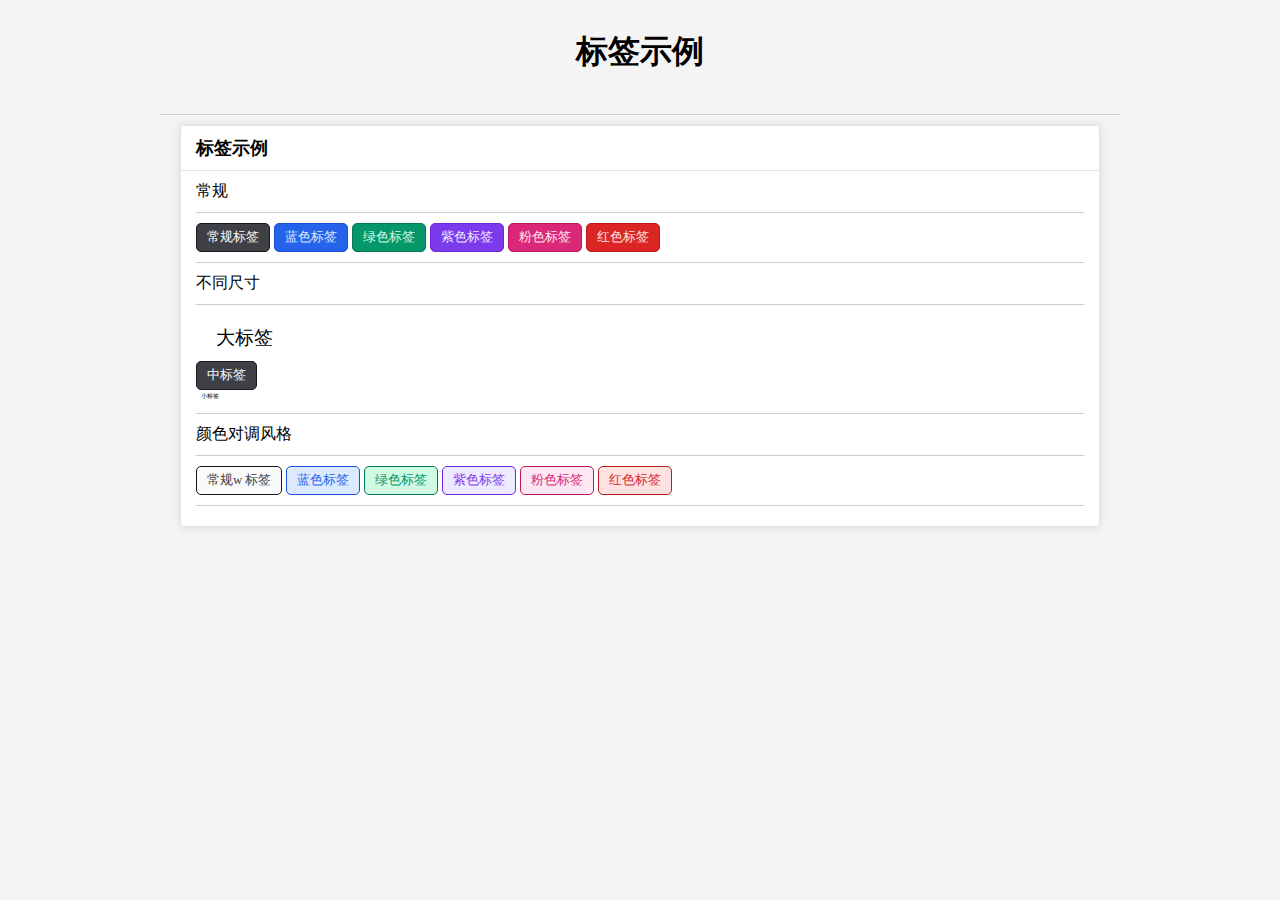
<file: tag.html>
<!--
 * @Description: 
 * @Date: 2024-05-17 22:19:13
 * @LastEditors: Please set LastEditors
 * @LastEditTime: 2024-11-28 17:01:30
-->
<!DOCTYPE html>
<html lang="en">

<head>
    <meta charset="UTF-8">
    <meta name="viewport" content="width=device-width, initial-scale=1.0">
    <title>标签</title>
    <link rel="stylesheet" href="css/dlmain.css">
</head>

<body class="bg-box">
    <div>

        <div class="container container-md">
            <div class=" text-center">
                <div class="space-20"></div>
            <h1>标签示例</h1>
            <div class="space-20"></div>
            </div>
            <hr>
            <div class="dl-panel">
                <div class="dl-panel-header">标签示例</div>
                <div class="dl-panel-body">
                    <div>常规</div>
                    <hr>
                    <div class="dl-tag">常规标签</div>
                    <div class="dl-tag-blue">蓝色标签</div>
                    <div class="dl-tag-green">绿色标签</div>
                    <div class="dl-tag-purple">紫色标签</div>
                    <div class="dl-tag-pink">粉色标签</div>
                    <div class="dl-tag-red">红色标签</div>
                    <hr>
                    <div>不同尺寸</div>
                    <hr>
                    <div class="dl-tag-lg">大标签</div>
                    <div class="dl-tag">中标签</div>
                    <div class="dl-tag-sm">小标签</div>
                    <hr>
                    <div>颜色对调风格</div>
                    <hr>
                    <div class="dl-tag-w">常规w 标签</div>
                    <div class="dl-tag-w-blue">蓝色标签</div>
                    <div class="dl-tag-w-green">绿色标签</div>
                    <div class="dl-tag-w-purple">紫色标签</div>
                    <div class="dl-tag-w-pink">粉色标签</div>
                    <div class="dl-tag-w-red">红色标签</div>

                    <hr>
                    </div>
                </div>
                   
            </div>
            
        </div>

    </div>
</body>

</html>
</file>
<file: css/dlmain.css>
.color-dl-red-0 {
  color: #fef2f2;
}
.bg-dl-red-0 {
  background-color: #fef2f2;
}
.color-dl-red-1 {
  color: #fee2e2;
}
.bg-dl-red-1 {
  background-color: #fee2e2;
}
.color-dl-red-2 {
  color: #fecaca;
}
.bg-dl-red-2 {
  background-color: #fecaca;
}
.color-dl-red-3 {
  color: #fca5a5;
}
.bg-dl-red-3 {
  background-color: #fca5a5;
}
.color-dl-red-4 {
  color: #f87171;
}
.bg-dl-red-4 {
  background-color: #f87171;
}
.color-dl-red-5 {
  color: #ef4444;
}
.bg-dl-red-5 {
  background-color: #ef4444;
}
.color-dl-red-6 {
  color: #dc2626;
}
.bg-dl-red-6 {
  background-color: #dc2626;
}
.color-dl-red-7 {
  color: #b91c1c;
}
.bg-dl-red-7 {
  background-color: #b91c1c;
}
.color-dl-red-8 {
  color: #991b1b;
}
.bg-dl-red-8 {
  background-color: #991b1b;
}
.color-dl-red-9 {
  color: #7f1d1d;
}
.bg-dl-red-9 {
  background-color: #7f1d1d;
}
.color-dl-yellow-0 {
  color: #fffbeb;
}
.bg-dl-yellow-0 {
  background-color: #fffbeb;
}
.color-dl-yellow-1 {
  color: #fef3c7;
}
.bg-dl-yellow-1 {
  background-color: #fef3c7;
}
.color-dl-yellow-2 {
  color: #fde68a;
}
.bg-dl-yellow-2 {
  background-color: #fde68a;
}
.color-dl-yellow-3 {
  color: #fcd34d;
}
.bg-dl-yellow-3 {
  background-color: #fcd34d;
}
.color-dl-yellow-4 {
  color: #fbbf24;
}
.bg-dl-yellow-4 {
  background-color: #fbbf24;
}
.color-dl-yellow-5 {
  color: #f59e0b;
}
.bg-dl-yellow-5 {
  background-color: #f59e0b;
}
.color-dl-yellow-6 {
  color: #d97706;
}
.bg-dl-yellow-6 {
  background-color: #d97706;
}
.color-dl-yellow-7 {
  color: #b45309;
}
.bg-dl-yellow-7 {
  background-color: #b45309;
}
.color-dl-yellow-8 {
  color: #92400e;
}
.bg-dl-yellow-8 {
  background-color: #92400e;
}
.color-dl-yellow-9 {
  color: #78350f;
}
.bg-dl-yellow-9 {
  background-color: #78350f;
}
.color-dl-green-0 {
  color: #ecfdf5;
}
.bg-dl-green-0 {
  background-color: #ecfdf5;
}
.color-dl-green-1 {
  color: #d1fae5;
}
.bg-dl-green-1 {
  background-color: #d1fae5;
}
.color-dl-green-2 {
  color: #a7f3d0;
}
.bg-dl-green-2 {
  background-color: #a7f3d0;
}
.color-dl-green-3 {
  color: #6ee7b7;
}
.bg-dl-green-3 {
  background-color: #6ee7b7;
}
.color-dl-green-4 {
  color: #34d399;
}
.bg-dl-green-4 {
  background-color: #34d399;
}
.color-dl-green-5 {
  color: #10b981;
}
.bg-dl-green-5 {
  background-color: #10b981;
}
.color-dl-green-6 {
  color: #059669;
}
.bg-dl-green-6 {
  background-color: #059669;
}
.color-dl-green-7 {
  color: #047857;
}
.bg-dl-green-7 {
  background-color: #047857;
}
.color-dl-green-8 {
  color: #065f46;
}
.bg-dl-green-8 {
  background-color: #065f46;
}
.color-dl-green-9 {
  color: #064e3b;
}
.bg-dl-green-9 {
  background-color: #064e3b;
}
.color-dl-blue-0 {
  color: #eff6ff;
}
.bg-dl-blue-0 {
  background-color: #eff6ff;
}
.color-dl-blue-1 {
  color: #dbeafe;
}
.bg-dl-blue-1 {
  background-color: #dbeafe;
}
.color-dl-blue-2 {
  color: #bfdbfe;
}
.bg-dl-blue-2 {
  background-color: #bfdbfe;
}
.color-dl-blue-3 {
  color: #93c5fd;
}
.bg-dl-blue-3 {
  background-color: #93c5fd;
}
.color-dl-blue-4 {
  color: #60a5fa;
}
.bg-dl-blue-4 {
  background-color: #60a5fa;
}
.color-dl-blue-5 {
  color: #3b82f6;
}
.bg-dl-blue-5 {
  background-color: #3b82f6;
}
.color-dl-blue-6 {
  color: #2563eb;
}
.bg-dl-blue-6 {
  background-color: #2563eb;
}
.color-dl-blue-7 {
  color: #1d4ed8;
}
.bg-dl-blue-7 {
  background-color: #1d4ed8;
}
.color-dl-blue-8 {
  color: #1e40af;
}
.bg-dl-blue-8 {
  background-color: #1e40af;
}
.color-dl-blue-9 {
  color: #1e3a8a;
}
.bg-dl-blue-9 {
  background-color: #1e3a8a;
}
.color-dl-purple-0 {
  color: #f5f3ff;
}
.bg-dl-purple-0 {
  background-color: #f5f3ff;
}
.color-dl-purple-1 {
  color: #ede9fe;
}
.bg-dl-purple-1 {
  background-color: #ede9fe;
}
.color-dl-purple-2 {
  color: #ddd6fe;
}
.bg-dl-purple-2 {
  background-color: #ddd6fe;
}
.color-dl-purple-3 {
  color: #c4b5fd;
}
.bg-dl-purple-3 {
  background-color: #c4b5fd;
}
.color-dl-purple-4 {
  color: #a78bfa;
}
.bg-dl-purple-4 {
  background-color: #a78bfa;
}
.color-dl-purple-5 {
  color: #8b5cf6;
}
.bg-dl-purple-5 {
  background-color: #8b5cf6;
}
.color-dl-purple-6 {
  color: #7c3aed;
}
.bg-dl-purple-6 {
  background-color: #7c3aed;
}
.color-dl-purple-7 {
  color: #6d28d9;
}
.bg-dl-purple-7 {
  background-color: #6d28d9;
}
.color-dl-purple-8 {
  color: #5b21b6;
}
.bg-dl-purple-8 {
  background-color: #5b21b6;
}
.color-dl-purple-9 {
  color: #4c1d95;
}
.bg-dl-purple-9 {
  background-color: #4c1d95;
}
.color-dl-pink-0 {
  color: #fdf2f8;
}
.bg-dl-pink-0 {
  background-color: #fdf2f8;
}
.color-dl-pink-1 {
  color: #fce7f3;
}
.bg-dl-pink-1 {
  background-color: #fce7f3;
}
.color-dl-pink-2 {
  color: #fbcfe8;
}
.bg-dl-pink-2 {
  background-color: #fbcfe8;
}
.color-dl-pink-3 {
  color: #f9a8d4;
}
.bg-dl-pink-3 {
  background-color: #f9a8d4;
}
.color-dl-pink-4 {
  color: #f472b6;
}
.bg-dl-pink-4 {
  background-color: #f472b6;
}
.color-dl-pink-5 {
  color: #ec4899;
}
.bg-dl-pink-5 {
  background-color: #ec4899;
}
.color-dl-pink-6 {
  color: #db2777;
}
.bg-dl-pink-6 {
  background-color: #db2777;
}
.color-dl-pink-7 {
  color: #be185d;
}
.bg-dl-pink-7 {
  background-color: #be185d;
}
.color-dl-pink-8 {
  color: #9d174d;
}
.bg-dl-pink-8 {
  background-color: #9d174d;
}
.color-dl-pink-9 {
  color: #831843;
}
.bg-dl-pink-9 {
  background-color: #831843;
}
.color-dl-gray-0 {
  color: #fafafa;
}
.bg-dl-gray-0 {
  background-color: #fafafa;
}
.color-dl-gray-1 {
  color: #f4f4f5;
}
.bg-dl-gray-1 {
  background-color: #f4f4f5;
}
.color-dl-gray-2 {
  color: #e4e4e7;
}
.bg-dl-gray-2 {
  background-color: #e4e4e7;
}
.color-dl-gray-3 {
  color: #d4d4d8;
}
.bg-dl-gray-3 {
  background-color: #d4d4d8;
}
.color-dl-gray-4 {
  color: #a1a1aa;
}
.bg-dl-gray-4 {
  background-color: #a1a1aa;
}
.color-dl-gray-5 {
  color: #71717a;
}
.bg-dl-gray-5 {
  background-color: #71717a;
}
.color-dl-gray-6 {
  color: #52525b;
}
.bg-dl-gray-6 {
  background-color: #52525b;
}
.color-dl-gray-7 {
  color: #3f3f46;
}
.bg-dl-gray-7 {
  background-color: #3f3f46;
}
.color-dl-gray-8 {
  color: #27272a;
}
.bg-dl-gray-8 {
  background-color: #27272a;
}
.color-dl-gray-9 {
  color: #18181b;
}
.bg-dl-gray-9 {
  background-color: #18181b;
}
.color-dl-white {
  color: #ffffff;
}
.bg-dl-white {
  background-color: #ffffff;
}
.color-dl-black {
  color: #000000;
}
.bg-dl-black {
  background-color: #000000;
}
* {
  margin: 0;
  padding: 0;
  box-sizing: border-box;
}
h1,
h2,
h3,
h4,
h5,
h6 {
  font-weight: bold;
  margin: 10px 0;
}
h1 {
  font-size: 1.5em;
}
h2 {
  font-size: 1.2em;
}
h3 {
  font-size: 1em;
}
h4 {
  font-size: 0.8em;
}
h5 {
  font-size: 0.6em;
}
h6 {
  font-size: 0.4em;
}
hr {
  border: none;
  border-top: 1px solid #ccc;
  margin: 10px 0;
}
.text-center {
  text-align: center;
}
.text-right {
  text-align: right;
}
.text-left {
  text-align: left;
}
.clearfix::after {
  content: "";
  display: block;
  clear: both;
}
.hide {
  display: none;
}
.block {
  display: block;
}
.inline {
  display: inline;
}
.inline-block {
  display: inline-block;
}
.color-red {
  color: red;
}
.color-green {
  color: green;
}
.color-blue {
  color: blue;
}
.color-black {
  color: black;
}
@media all and (min-width: 768px) {
  h1 {
    font-size: 2em;
  }
  h2 {
    font-size: 1.5em;
  }
  h3 {
    font-size: 1.2em;
  }
  h4 {
    font-size: 1em;
  }
  h5 {
    font-size: 0.8em;
  }
  h6 {
    font-size: 0.6em;
  }
  .hide-md {
    display: none;
  }
  .show-md {
    display: block;
  }
}
.space-10 {
  height: 10px;
}
.space-20 {
  height: 20px;
}
.space-30 {
  height: 30px;
}
.space-40 {
  height: 40px;
}
.space-50 {
  height: 50px;
}
.space-60 {
  height: 60px;
}
.space-70 {
  height: 70px;
}
.space-80 {
  height: 80px;
}
.space-90 {
  height: 90px;
}
.space-100 {
  height: 100px;
}
.margin-rl-10 {
  margin: 0 10px;
}
.margin-rl-20 {
  margin: 0 20px;
}
.margin-rl-30 {
  margin: 0 30px;
}
.margin-rl-40 {
  margin: 0 40px;
}
.margin-rl-50 {
  margin: 0 50px;
}
.margin-rl-60 {
  margin: 0 60px;
}
.margin-rl-70 {
  margin: 0 70px;
}
.margin-rl-80 {
  margin: 0 80px;
}
.margin-rl-90 {
  margin: 0 90px;
}
.margin-rl-100 {
  margin: 0 100px;
}
.margin-rl-auto {
  margin: 0 auto;
}
.padding-rl-10 {
  padding: 0 10px;
}
.padding-rl-20 {
  padding: 0 20px;
}
.padding-rl-30 {
  padding: 0 30px;
}
.padding-rl-40 {
  padding: 0 40px;
}
.padding-rl-50 {
  padding: 0 50px;
}
.padding-rl-60 {
  padding: 0 60px;
}
.padding-rl-70 {
  padding: 0 70px;
}
.padding-rl-80 {
  padding: 0 80px;
}
.padding-rl-90 {
  padding: 0 90px;
}
.padding-rl-100 {
  padding: 0 100px;
}
.padding-rl-auto {
  padding: 0 auto;
}
pre {
  background-color: #f5f5f5;
  padding: 10px;
  border-radius: 5px;
}
.container {
  max-width: 1200px;
  margin: 0 auto;
}
.container-full {
  width: 100%;
  max-width: 100%;
}
.container-md {
  max-width: 960px;
}
.container-sm {
  max-width: 720px;
}
.container-xs {
  max-width: 480px;
}
.row {
  width: 100%;
  display: flex;
  flex-wrap: wrap;
}
.row div {
  height: auto;
}
.col-1 {
  width: 4.16666667%;
}
.col-2 {
  width: 8.33333333%;
}
.col-3 {
  width: 12.5%;
}
.col-4 {
  width: 16.66666667%;
}
.col-5 {
  width: 20.83333333%;
}
.col-6 {
  width: 25%;
}
.col-7 {
  width: 29.16666667%;
}
.col-8 {
  width: 33.33333333%;
}
.col-9 {
  width: 37.5%;
}
.col-10 {
  width: 41.66666667%;
}
.col-11 {
  width: 45.83333333%;
}
.col-12 {
  width: 50%;
}
.col-13 {
  width: 54.16666667%;
}
.col-14 {
  width: 58.33333333%;
}
.col-15 {
  width: 62.5%;
}
.col-16 {
  width: 66.66666667%;
}
.col-17 {
  width: 70.83333333%;
}
.col-18 {
  width: 75%;
}
.col-19 {
  width: 79.16666667%;
}
.col-20 {
  width: 83.33333333%;
}
.col-21 {
  width: 87.5%;
}
.col-22 {
  width: 91.66666667%;
}
.col-23 {
  width: 95.83333333%;
}
.col-24 {
  width: 100%;
}
.col-offset-0 {
  margin-left: 0;
}
.col-offset-1 {
  margin-left: 4.16666667%;
}
.col-offset-2 {
  margin-left: 8.33333333%;
}
.col-offset-3 {
  margin-left: 12.5%;
}
.col-offset-4 {
  margin-left: 16.66666667%;
}
.col-offset-5 {
  margin-left: 20.83333333%;
}
.col-offset-6 {
  margin-left: 25%;
}
.col-offset-7 {
  margin-left: 29.16666667%;
}
.col-offset-8 {
  margin-left: 33.33333333%;
}
.col-offset-9 {
  margin-left: 37.5%;
}
.col-offset-10 {
  margin-left: 41.66666667%;
}
.col-offset-11 {
  margin-left: 45.83333333%;
}
.col-offset-12 {
  margin-left: 50%;
}
.col-offset-13 {
  margin-left: 54.16666667%;
}
.col-offset-14 {
  margin-left: 58.33333333%;
}
.col-offset-15 {
  margin-left: 62.5%;
}
.col-offset-16 {
  margin-left: 66.66666667%;
}
.col-offset-17 {
  margin-left: 70.83333333%;
}
.col-offset-18 {
  margin-left: 75%;
}
.col-offset-19 {
  margin-left: 79.16666667%;
}
.col-offset-20 {
  margin-left: 83.33333333%;
}
.col-offset-21 {
  margin-left: 87.5%;
}
.col-offset-22 {
  margin-left: 91.66666667%;
}
.col-offset-23 {
  margin-left: 95.83333333%;
}
.col-offset-24 {
  margin-left: 100%;
}
@media all and (min-width: 768px) {
  .col-md-1 {
    width: 4.16666667%;
  }
  .col-md-2 {
    width: 8.33333333%;
  }
  .col-md-3 {
    width: 12.5%;
  }
  .col-md-4 {
    width: 16.66666667%;
  }
  .col-md-5 {
    width: 20.83333333%;
  }
  .col-md-6 {
    width: 25%;
  }
  .col-md-7 {
    width: 29.16666667%;
  }
  .col-md-8 {
    width: 33.33333333%;
  }
  .col-md-9 {
    width: 37.5%;
  }
  .col-md-10 {
    width: 41.66666667%;
  }
  .col-md-11 {
    width: 45.83333333%;
  }
  .col-md-12 {
    width: 50%;
  }
  .col-md-13 {
    width: 54.16666667%;
  }
  .col-md-14 {
    width: 58.33333333%;
  }
  .col-md-15 {
    width: 62.5%;
  }
  .col-md-16 {
    width: 66.66666667%;
  }
  .col-md-17 {
    width: 70.83333333%;
  }
  .col-md-18 {
    width: 75%;
  }
  .col-md-19 {
    width: 79.16666667%;
  }
  .col-md-20 {
    width: 83.33333333%;
  }
  .col-md-21 {
    width: 87.5%;
  }
  .col-md-22 {
    width: 91.66666667%;
  }
  .col-md-23 {
    width: 95.83333333%;
  }
  .col-md-24 {
    width: 100%;
  }
  .col-md-offset-0 {
    margin-left: 0;
  }
  .col-md-offset-1 {
    margin-left: 4.16666667%;
  }
  .col-md-offset-2 {
    margin-left: 8.33333333%;
  }
  .col-md-offset-3 {
    margin-left: 12.5%;
  }
  .col-md-offset-4 {
    margin-left: 16.66666667%;
  }
  .col-md-offset-5 {
    margin-left: 20.83333333%;
  }
  .col-md-offset-6 {
    margin-left: 25%;
  }
  .col-md-offset-7 {
    margin-left: 29.16666667%;
  }
  .col-md-offset-8 {
    margin-left: 33.33333333%;
  }
  .col-md-offset-9 {
    margin-left: 37.5%;
  }
  .col-md-offset-10 {
    margin-left: 41.66666667%;
  }
  .col-md-offset-11 {
    margin-left: 45.83333333%;
  }
  .col-md-offset-12 {
    margin-left: 50%;
  }
  .col-md-offset-13 {
    margin-left: 54.16666667%;
  }
  .col-md-offset-14 {
    margin-left: 58.33333333%;
  }
  .col-md-offset-15 {
    margin-left: 62.5%;
  }
  .col-md-offset-16 {
    margin-left: 66.66666667%;
  }
  .col-md-offset-17 {
    margin-left: 70.83333333%;
  }
  .col-md-offset-18 {
    margin-left: 75%;
  }
  .col-md-offset-19 {
    margin-left: 79.16666667%;
  }
  .col-md-offset-20 {
    margin-left: 83.33333333%;
  }
  .col-md-offset-21 {
    margin-left: 87.5%;
  }
  .col-md-offset-22 {
    margin-left: 91.66666667%;
  }
  .col-md-offset-23 {
    margin-left: 95.83333333%;
  }
  .col-md-offset-24 {
    margin-left: 100%;
  }
}
.bg-box {
  background-color: #f4f4f5;
  display: flex;
  flex-direction: column;
  width: 100vw;
  height: 100vh;
}
.radius {
  border-radius: 4px;
}
.box-shadow {
  box-shadow: 0 0 10px #0000001c;
}
.box-shadow-inset {
  box-shadow: inset 0 0 10px rgba(0, 0, 0, 0.24);
}
.align-items-center {
  display: flex;
  align-items: center;
}
.h100 {
  height: 100%;
}
.w100 {
  width: 100%;
}
.dl-panel {
  border-radius: 4px;
  box-shadow: 0 0 10px #0000001c;
  background-color: #ffffff;
  margin: 0 20px;
  border: 1px solid #e4e4e7;
  margin-bottom: 20px;
}
.dl-panel .dl-panel-header {
  padding: 10px 15px;
  border-bottom: 1px solid #e4e4e7;
  font-weight: bold;
  font-size: 1.1rem;
}
.dl-panel .dl-panel-body {
  padding: 10px 15px;
}
.dl-panel .dl-panel-footer {
  padding: 10px 15px;
  border-top: 1px solid #e4e4e7;
}
.dl-panel-clean .dl-panel-header {
  border: none;
}
.dl-panel-clean .dl-panel-footer {
  border: none;
}
ul,
ol {
  list-style-position: inside;
}
ul li *,
ol li * {
  display: contents;
}
.artical {
  line-height: 1.8rem;
}
.dl-table {
  border-collapse: collapse;
  width: 100%;
}
.dl-table tr:hover {
  background-color: #f4f4f5;
}
.dl-table th {
  background-color: #f4f4f5;
}
.dl-table th,
.dl-table td {
  border: 1px solid #e4e4e7;
  padding: 8px;
  word-break: break-word;
}
.dl-btn {
  cursor: pointer;
  border-radius: 4px;
  padding: 10px 20px;
  border: 1px solid #d4d4d8;
  background-color: #fafafa;
}
.dl-btn:hover {
  background-color: #fafafa;
  box-shadow: 0 0 10px #0000001c;
}
.dl-btn:active {
  box-shadow: inset 0 0 10px rgba(0, 0, 0, 0.24);
}
.dl-btn-blue {
  color: #ffffff;
  border: 1px solid #1d4ed8;
  background-color: #2563eb;
}
.dl-btn-blue:hover {
  background-color: #3b82f6;
}
.dl-btn-red {
  color: #ffffff;
  border: 1px solid #b91c1c;
  background-color: #dc2626;
}
.dl-btn-red:hover {
  background-color: #ef4444;
}
.dl-btn-green {
  color: #ffffff;
  border: 1px solid #047857;
  background-color: #059669;
}
.dl-btn-green:hover {
  background-color: #10b981;
}
.dl-btn-yellow {
  color: #ffffff;
  border: 1px solid #d97706;
  background-color: #f59e0b;
}
.dl-btn-yellow:hover {
  background-color: #fbbf24;
}
.dl-btn-purple {
  color: #ffffff;
  border: 1px solid #6d28d9;
  background-color: #7c3aed;
}
.dl-btn-purple:hover {
  background-color: #8b5cf6;
}
.dl-btn-pink {
  color: #ffffff;
  border: 1px solid #be185d;
  background-color: #db2777;
}
.dl-btn-pink:hover {
  background-color: #ec4899;
}
.dl-btn:disabled,
.dl-btn-blue:disabled,
.dl-btn-red:disabled,
.dl-btn-green:disabled,
.dl-btn-yellow:disabled,
.dl-btn-purple:disabled,
.dl-btn-pink:disabled {
  border-color: #d4d4d8;
  background-color: #e4e4e7;
  color: #71717a;
  cursor: not-allowed;
}
.dl-btn:disabled:hover,
.dl-btn-blue:disabled:hover,
.dl-btn-red:disabled:hover,
.dl-btn-green:disabled:hover,
.dl-btn-yellow:disabled:hover,
.dl-btn-purple:disabled:hover,
.dl-btn-pink:disabled:hover {
  background-color: #e4e4e7;
}
.dl-btn-outline {
  background-color: #ffffff;
}
.dl-btn-outline:hover {
  background-color: #f4f4f5;
}
.dl-btn-outline.dl-btn-blue {
  color: #2563eb;
}
.dl-btn-outline.dl-btn-blue:hover {
  background-color: #dbeafe;
}
.dl-btn-outline.dl-btn-red {
  color: #dc2626;
}
.dl-btn-outline.dl-btn-red:hover {
  background-color: #fee2e2;
}
.dl-btn-outline.dl-btn-green {
  color: #059669;
}
.dl-btn-outline.dl-btn-green:hover {
  background-color: #d1fae5;
}
.dl-btn-outline.dl-btn-yellow {
  color: #f59e0b;
}
.dl-btn-outline.dl-btn-yellow:hover {
  background-color: #fef3c7;
}
.dl-btn-outline.dl-btn-purple {
  color: #7c3aed;
}
.dl-btn-outline.dl-btn-purple:hover {
  background-color: #ede9fe;
}
.dl-btn-outline.dl-btn-pink {
  color: #db2777;
}
.dl-btn-outline.dl-btn-pink:hover {
  background-color: #fce7f3;
}
.dl-btn-outline:disabled {
  background-color: #ffffff;
  color: #71717a;
  cursor: not-allowed;
}
.dl-btn-outline:disabled:hover {
  background-color: #ffffff;
}
.dl-btn-lg {
  padding: 12px 24px;
  font-size: 1.2rem;
}
.dl-btn-md {
  padding: 10px 20px;
  font-size: 1rem;
}
.dl-btn-sm {
  padding: 4px 8px;
  font-size: 0.6rem;
}
.dl-form-group {
  margin-bottom: 15px;
}
.dl-form-group .group-title {
  display: flex;
  width: 100%;
  align-items: center;
  margin-bottom: 5px;
  font-weight: bold;
}
.dl-form-control {
  display: flex;
  width: 100%;
  padding: 8px 12px;
  font-size: 1rem;
  line-height: 1.5;
  border: 1px solid #d4d4d8;
  border-radius: 4px;
}
.dl-form-control:focus {
  outline: none;
  border-color: #3b82f6;
  box-shadow: 0 0 0 2px #dbeafe;
}
.dl-form-control:disabled {
  background-color: #f4f4f5;
  cursor: not-allowed;
}
.dl-form-control::placeholder {
  color: #a1a1aa;
}
.dl-form-control-com {
  display: flex;
  width: 100%;
  padding: 8px 12px;
  font-size: 1rem;
  line-height: 1.5;
  border: 1px solid #d4d4d8;
  border-radius: 4px;
  display: inline-flex;
  width: auto;
}
.dl-form-control-com:focus {
  outline: none;
  border-color: #3b82f6;
  box-shadow: 0 0 0 2px #dbeafe;
}
.dl-form-control-com:disabled {
  background-color: #f4f4f5;
  cursor: not-allowed;
}
.dl-form-control-com::placeholder {
  color: #a1a1aa;
}
.dl-radio,
.dl-checkbox {
  display: inline-block;
  margin-right: 15px;
  cursor: pointer;
}
.dl-radio input[type="radio"],
.dl-checkbox input[type="radio"],
.dl-radio input[type="checkbox"],
.dl-checkbox input[type="checkbox"] {
  margin-right: 5px;
}
.dl-radio input[type="radio"]:disabled,
.dl-checkbox input[type="radio"]:disabled,
.dl-radio input[type="checkbox"]:disabled,
.dl-checkbox input[type="checkbox"]:disabled {
  cursor: not-allowed;
}
.dl-radio input[type="radio"]:disabled + span,
.dl-checkbox input[type="radio"]:disabled + span,
.dl-radio input[type="checkbox"]:disabled + span,
.dl-checkbox input[type="checkbox"]:disabled + span {
  color: #a1a1aa;
}
select.dl-form-control {
  appearance: none;
  background-image: url("data:image/svg+xml;charset=UTF-8,%3csvg xmlns='http://www.w3.org/2000/svg' viewBox='0 0 24 24' fill='none' stroke='currentColor' stroke-width='2' stroke-linecap='round' stroke-linejoin='round'%3e%3cpolyline points='6 9 12 15 18 9'%3e%3c/polyline%3e%3c/svg%3e");
  background-repeat: no-repeat;
  background-position: right 8px center;
  background-size: 16px;
  padding-right: 32px;
}
select.dl-form-control:disabled {
  background-image: none;
}
textarea.dl-form-control {
  min-height: 80px;
  resize: vertical;
}
.dl-form-blue {
  border-color: #3b82f6;
  background-color: #eff6ff;
}
.dl-form-green {
  border-color: #10b981;
  background-color: #ecfdf5;
}
.dl-form-red {
  border-color: #ef4444;
  background-color: #fef2f2;
}
.dl-form-yellow {
  border-color: #f59e0b;
  background-color: #fffbeb;
}
.dl-dialogue {
  display: flex;
  flex-direction: column;
  position: fixed;
  top: 50%;
  left: 50%;
  background-color: #fff;
  border-radius: 10px;
  box-shadow: 0 0 10px 0 rgba(0, 0, 0, 0.1);
  min-width: 400px;
  max-width: 90%;
  max-height: 90%;
  width: max-content;
  visibility: hidden;
  box-sizing: border-box;
  z-index: 1000;
}
.dl-dialogue * {
  box-sizing: border-box;
}
.dl-dialogue-title-box {
  flex: 0 0 auto;
  padding: 20px;
  padding-bottom: 10px;
  display: flex;
  border-bottom: 1px solid #ccc;
}
.dl-dialogue-title {
  flex: 0 0 auto;
  font-weight: bold;
  display: flex;
  align-content: center;
  align-items: center;
  justify-content: center;
  flex: 1 1 auto;
}
.dl-dialogue-close {
  flex: 0 0 auto;
  cursor: pointer;
  width: 1rem;
  font-weight: bold;
  display: flex;
  align-content: center;
  align-items: center;
  justify-content: center;
  font-size: 2rem;
  line-height: 1rem;
  margin-left: 10px;
}
.dl-dialogue-body {
  flex: 1 1 auto;
  padding: 20px;
  padding-top: 10px;
  overflow: auto;
}
.dl-dom-dia {
  display: none;
}
.dl-dialogue-footer {
  flex: 0 0 auto;
  display: flex;
  justify-content: center;
  padding: 10px;
}
.dl-dialogue-footer button {
  margin: 5px;
}
.dl-dialogue-mask {
  position: fixed;
  top: 0;
  left: 0;
  width: 100%;
  height: 100%;
  background-color: rgba(0, 0, 0, 0.1);
}
.popmsg-box {
  position: fixed;
  z-index: 9999;
  width: auto;
  width: 30%;
}
.popmsg-msg {
  display: flex;
  padding-bottom: 0;
  margin: 5px;
  border-radius: 5px;
  box-shadow: 0 2px 10px rgba(0, 0, 0, 0.1);
  transition: opacity 0.3s ease;
  text-align: center;
  flex-wrap: wrap;
}
.popmsg-msg-main {
  display: flex;
  width: 100%;
}
.popmsg-msg-body {
  flex: 1;
}
.large-msg {
  font-size: 20px;
  padding: 20px;
  padding-bottom: 5px;
}
.large-msg .popmsg-msg-body {
  margin-bottom: 15px;
}
.medium-msg {
  font-size: 16px;
  padding: 10px;
  padding-bottom: 5px;
}
.medium-msg .popmsg-msg-body {
  margin-bottom: 5px;
}
.small-msg {
  font-size: 12px;
  padding: 5px;
  padding-bottom: 2px;
}
.small-msg .popmsg-msg-body {
  margin-bottom: 3px;
}
.top-left {
  top: 20px;
  left: 20px;
}
.top-center {
  top: 20px;
  left: 50%;
  transform: translateX(-50%);
}
.top-right {
  top: 20px;
  right: 20px;
}
.center-left {
  top: 50%;
  left: 20px;
  transform: translateY(-50%);
}
.center-center {
  top: 50%;
  left: 50%;
  transform: translate(-50%, -50%);
}
.center-right {
  top: 50%;
  right: 20px;
  transform: translateY(-50%);
}
.bottom-left {
  bottom: 20px;
  left: 20px;
}
.bottom-center {
  bottom: 20px;
  left: 50%;
  transform: translateX(-50%);
}
.bottom-right {
  bottom: 20px;
  right: 20px;
}
.com-msg {
  background-color: #fff;
  color: #000;
  border: 1px solid #aaaaaa;
}
.info-msg {
  background-color: #2196F3;
  color: white;
}
.success-msg {
  background-color: #4CAF50;
  color: white;
}
.warning-msg {
  background-color: #FF9800;
  color: white;
}
.error-msg {
  background-color: #F44336;
  color: white;
}
.dark-msg {
  background-color: #333;
  color: white;
}
.popmsg-mask {
  position: fixed;
  z-index: 9998;
  top: 0;
  left: 0;
  bottom: 0;
  right: 0;
  background-color: rgba(0, 0, 0, 0.5);
}
.popmsg-close {
  cursor: pointer;
  width: 1rem;
  font-weight: bold;
  display: flex;
  align-content: center;
  align-items: center;
  justify-content: center;
  font-size: 2rem;
  line-height: 1rem;
  margin-left: 10px;
}
.popmsg-timer-box {
  position: relative;
  width: 100%;
  display: flex;
  justify-content: center;
}
.popmsg-timer {
  bottom: 0;
  left: 0;
  height: 2px;
  background-color: #ffffff;
  /* 倒计时条的颜色 */
  opacity: 0.7;
  transition: width 1s linear;
  /* 动画效果 */
  border-radius: 100px;
}
.com-msg .popmsg-timer {
  background-color: #cccccc;
}
.dl-tag {
  display: inline-block;
  padding: 5px 10px;
  border-radius: 5px;
  background-color: #3f3f46;
  border: 1px solid #18181b;
  color: #fafafa;
  font-size: 0.8rem;
}
.dl-tag-blue {
  display: inline-block;
  padding: 5px 10px;
  border-radius: 5px;
  background-color: #3f3f46;
  border: 1px solid #18181b;
  color: #fafafa;
  font-size: 0.8rem;
  background-color: #2563eb;
  border: 1px solid #1d4ed8;
  color: #dbeafe;
}
.dl-tag-red {
  display: inline-block;
  padding: 5px 10px;
  border-radius: 5px;
  background-color: #3f3f46;
  border: 1px solid #18181b;
  color: #fafafa;
  font-size: 0.8rem;
  background-color: #dc2626;
  border: 1px solid #b91c1c;
  color: #fee2e2;
}
.dl-tag-green {
  display: inline-block;
  padding: 5px 10px;
  border-radius: 5px;
  background-color: #3f3f46;
  border: 1px solid #18181b;
  color: #fafafa;
  font-size: 0.8rem;
  background-color: #059669;
  border: 1px solid #047857;
  color: #d1fae5;
}
.dl-tag-yellow {
  display: inline-block;
  padding: 5px 10px;
  border-radius: 5px;
  background-color: #3f3f46;
  border: 1px solid #18181b;
  color: #fafafa;
  font-size: 0.8rem;
  background-color: #d97706;
  border: 1px solid #b45309;
  color: #fef3c7;
}
.dl-tag-purple {
  display: inline-block;
  padding: 5px 10px;
  border-radius: 5px;
  background-color: #3f3f46;
  border: 1px solid #18181b;
  color: #fafafa;
  font-size: 0.8rem;
  background-color: #7c3aed;
  border: 1px solid #6d28d9;
  color: #ede9fe;
}
.dl-tag-pink {
  display: inline-block;
  padding: 5px 10px;
  border-radius: 5px;
  background-color: #3f3f46;
  border: 1px solid #18181b;
  color: #fafafa;
  font-size: 0.8rem;
  background-color: #db2777;
  border: 1px solid #be185d;
  color: #fce7f3;
}
.dl-tag-w {
  display: inline-block;
  padding: 5px 10px;
  border-radius: 5px;
  background-color: #3f3f46;
  color: #fafafa;
  font-size: 0.8rem;
  background-color: #fafafa;
  border: 1px solid #18181b;
  color: #3f3f46;
}
.dl-tag-w-blue {
  display: inline-block;
  padding: 5px 10px;
  border-radius: 5px;
  background-color: #3f3f46;
  border: 1px solid #18181b;
  color: #fafafa;
  font-size: 0.8rem;
  background-color: #dbeafe;
  border: 1px solid #1d4ed8;
  color: #2563eb;
}
.dl-tag-w-red {
  display: inline-block;
  padding: 5px 10px;
  border-radius: 5px;
  background-color: #3f3f46;
  border: 1px solid #18181b;
  color: #fafafa;
  font-size: 0.8rem;
  background-color: #fee2e2;
  border: 1px solid #b91c1c;
  color: #dc2626;
}
.dl-tag-w-green {
  display: inline-block;
  padding: 5px 10px;
  border-radius: 5px;
  background-color: #3f3f46;
  border: 1px solid #18181b;
  color: #fafafa;
  font-size: 0.8rem;
  background-color: #d1fae5;
  border: 1px solid #047857;
  color: #059669;
}
.dl-tag-w-yellow {
  display: inline-block;
  padding: 5px 10px;
  border-radius: 5px;
  background-color: #3f3f46;
  border: 1px solid #18181b;
  color: #fafafa;
  font-size: 0.8rem;
  background-color: #fef3c7;
  border: 1px solid #b45309;
  color: #d97706;
}
.dl-tag-w-purple {
  display: inline-block;
  padding: 5px 10px;
  border-radius: 5px;
  background-color: #3f3f46;
  border: 1px solid #18181b;
  color: #fafafa;
  font-size: 0.8rem;
  background-color: #ede9fe;
  border: 1px solid #6d28d9;
  color: #7c3aed;
}
.dl-tag-w-pink {
  display: inline-block;
  padding: 5px 10px;
  border-radius: 5px;
  background-color: #3f3f46;
  border: 1px solid #18181b;
  color: #fafafa;
  font-size: 0.8rem;
  background-color: #fce7f3;
  border: 1px solid #be185d;
  color: #db2777;
}
.dl-tag-sm {
  font-size: 0.4rem;
  padding: 2px 5px;
}
.dl-tag-lg {
  font-size: 1.2rem;
  padding: 10px 20px;
}
.dl-navi {
  display: flex;
  flex-wrap: wrap;
  justify-content: space-between;
  background-color: #eeeeee;
  position: relative;
}
.dl-navi .dl-navi-list {
  list-style: none;
  padding: 0;
  margin: 0;
  display: flex;
  flex-wrap: wrap;
  overflow: hidden;
}
.dl-navi .dl-navi-item {
  display: flex;
}
.dl-navi .dl-navi-item a {
  display: flex;
  text-decoration: none;
  color: #333333;
  padding: 10px 20px;
  transition: background-color 0.3s;
}
.dl-navi .dl-navi-item a:hover {
  color: #ffffff;
  background-color: #333333;
}
.dl-navi .dl-navi-fold {
  display: none;
  position: absolute;
  right: 10px;
  top: 5px;
  padding: 5px 10px;
  border: 1px solid #999;
  border-radius: 3px;
  background-color: transparent;
  color: #666;
  cursor: pointer;
  font-size: 12px;
  transition: all 0.3s;
  width: 30px;
  height: 30px;
  text-align: center;
  padding: 0;
  line-height: 30px;
  font-size: 30px;
  border: 0;
}
.dl-navi .dl-navi-fold:hover {
  background-color: #ddd;
  color: #333;
}
.dl-navi-dark {
  background-color: #333333;
}
.dl-navi-dark .dl-navi-item a {
  color: #ffffff;
}
.dl-navi-dark .dl-navi-item a:hover {
  color: #333333;
  background-color: #ffffff;
}
.dl-navi-light-r {
  background: transparent;
}
.dl-navi-light-r .dl-navi-item a {
  border-radius: 10px;
  color: #333333;
  margin: 10px;
  border-radius: 100px;
}
.dl-navi-light-r .dl-navi-item a:hover {
  color: #333333;
  background-color: #dddddd;
}
.dl-tlist {
  display: flex;
  flex-direction: column;
  background-color: #f8f9fa;
}
.dl-tlist * {
  box-sizing: border-box;
  display: flex;
}
.dl-tlist .dl-tlist-list {
  display: flex;
  flex-direction: column;
  list-style: none;
  padding: 0;
  margin: 0;
}
.dl-tlist .dl-tlist-item a {
  display: flex;
  align-content: center;
}
.dl-tlist .dl-tlist-item a span {
  line-height: 1rem;
}
.dl-tlist .dl-tlist-fold > a > i {
  width: 1rem;
  text-align: center;
  margin-right: 5px;
  display: flex;
  align-content: center;
  justify-content: center;
  line-height: 1rem;
  height: 1rem;
  font-style: normal;
}
.dl-tlist .dl-tlist-fold > a > i:before {
  content: "✚";
}
.dl-tlist .dl-tlist-fold.dl-tlist-fold-open > a > i:before {
  content: "━";
}
.dl-tlist .dl-tlist-item {
  cursor: pointer;
  display: flex;
  flex-direction: column;
}
.dl-tlist .dl-tlist-item .dl-tlist-list {
  margin-left: 10px;
}
.dl-tlist .dl-tlist-item a {
  text-decoration: none;
  color: #007bff;
  transition: background-color 0.3s;
  color: #000000;
  padding: 15px;
  border: 1px solid #cccccc;
  margin-bottom: -1px;
}
.dl-tlist .dl-tlist-item a:hover {
  background-color: #e2e6ea;
}
.dl-tlist-light {
  display: flex;
  flex-direction: column;
  background-color: transparent;
}
.dl-tlist-light * {
  box-sizing: border-box;
  display: flex;
}
.dl-tlist-light .dl-tlist-list {
  display: flex;
  flex-direction: column;
  list-style: none;
  padding: 0;
  margin: 0;
}
.dl-tlist-light .dl-tlist-item a {
  display: flex;
  align-content: center;
}
.dl-tlist-light .dl-tlist-item a span {
  line-height: 1rem;
}
.dl-tlist-light .dl-tlist-fold > a > i {
  width: 1rem;
  text-align: center;
  margin-right: 5px;
  display: flex;
  align-content: center;
  justify-content: center;
  line-height: 1rem;
  height: 1rem;
  font-style: normal;
}
.dl-tlist-light .dl-tlist-fold > a > i:before {
  content: "▶";
}
.dl-tlist-light .dl-tlist-fold.dl-tlist-fold-open > a > i:before {
  content: "▼";
}
.dl-tlist-light .dl-tlist-item {
  cursor: pointer;
  display: flex;
  flex-direction: column;
}
.dl-tlist-light .dl-tlist-item .dl-tlist-list {
  margin-left: 10px;
  border-left: 1px solid #cccccc;
  padding-left: 10px;
}
.dl-tlist-light .dl-tlist-item a {
  text-decoration: none;
  transition: background-color 0.3s;
  color: #000000;
  padding: 15px;
  border: 0;
  border-radius: 10px;
}
.dl-tlist-light .dl-tlist-item a:hover {
  background-color: #e2e6ea;
}
.dl-sidebar-box {
  display: flex;
  flex-direction: row;
  width: 100%;
  background: green;
  height: 100%;
}
.dl-sidebar {
  display: flex;
  flex-direction: column;
  background-color: #eeeeee;
  transition: width 0.3s ease, transform 0.3s ease;
  height: 100vh;
  overflow: hidden;
  overflow-y: auto;
  flex-shrink: 0;
  padding-bottom: 200px;
  width: 240px;
}
.dl-sidebar-main {
  width: 100%;
  height: 100vh;
  overflow-y: auto;
  overflow-x: hidden;
}
.dl-sidebar-open {
  width: 240px;
}
.dl-sidebar-closed {
  width: 0;
  overflow: hidden;
}
.dl-sidebar-mask {
  display: none;
  position: fixed;
  top: 0;
  left: 0;
  width: 100%;
  height: 100%;
  background-color: rgba(0, 0, 0, 0.5);
  z-index: 999;
}
.dl-sidebar-mask-show {
  display: none;
}
.dl-sidebar-mask-hide {
  display: none;
}
@media (max-width: 768px) {
  .dl-sidebar {
    position: fixed;
    top: 0;
    left: 0;
    width: 0px;
    z-index: 1000;
    transform: translateX(-100%);
  }
  .dl-sidebar-open {
    width: 240px;
    transform: translateX(0);
  }
  .dl-sidebar-closed {
    transform: translateX(-100%);
  }
  .dl-sidebar-mask-show {
    display: block;
  }
  .dl-sidebar-mask-hide {
    display: none;
  }
}
</file>
<file: css/dialogue.css>
.dl-dialogue {
  display: flex;
  flex-direction: column;
  position: fixed;
  top: 50%;
  left: 50%;
  background-color: #fff;
  border-radius: 10px;
  box-shadow: 0 0 10px 0 rgba(0, 0, 0, 0.1);
  min-width: 400px;
  max-width: 90%;
  max-height: 90%;
  width: max-content;
  visibility: hidden;
  box-sizing: border-box;
  z-index: 1000;
}
.dl-dialogue * {
  box-sizing: border-box;
}
.dl-dialogue-title-box {
  flex: 0 0 auto;
  padding: 20px;
  padding-bottom: 10px;
  display: flex;
  border-bottom: 1px solid #ccc;
}
.dl-dialogue-title {
  flex: 0 0 auto;
  font-weight: bold;
  display: flex;
  align-content: center;
  align-items: center;
  justify-content: center;
  flex: 1 1 auto;
}
.dl-dialogue-close {
  flex: 0 0 auto;
  cursor: pointer;
  width: 1rem;
  font-weight: bold;
  display: flex;
  align-content: center;
  align-items: center;
  justify-content: center;
  font-size: 2rem;
  line-height: 1rem;
  margin-left: 10px;
}
.dl-dialogue-body {
  flex: 1 1 auto;
  padding: 20px;
  padding-top: 10px;
  overflow: auto;
}
.dl-dom-dia {
  display: none;
}
.dl-dialogue-footer {
  flex: 0 0 auto;
  display: flex;
  justify-content: center;
  padding: 10px;
}
.dl-dialogue-footer button {
  margin: 5px;
}
.dl-dialogue-mask {
  position: fixed;
  top: 0;
  left: 0;
  width: 100%;
  height: 100%;
  background-color: rgba(0, 0, 0, 0.1);
}
</file>
<file: css/popmsg.css>
.popmsg-box {
  position: fixed;
  z-index: 9999;
  width: auto;
  width: 30%;
}
.popmsg-msg {
  display: flex;
  padding-bottom: 0;
  margin: 5px;
  border-radius: 5px;
  box-shadow: 0 2px 10px rgba(0, 0, 0, 0.1);
  transition: opacity 0.3s ease;
  text-align: center;
  flex-wrap: wrap;
}
.popmsg-msg-main {
  display: flex;
  width: 100%;
}
.popmsg-msg-body {
  flex: 1;
}
.large-msg {
  font-size: 20px;
  padding: 20px;
  padding-bottom: 5px;
}
.large-msg .popmsg-msg-body {
  margin-bottom: 15px;
}
.medium-msg {
  font-size: 16px;
  padding: 10px;
  padding-bottom: 5px;
}
.medium-msg .popmsg-msg-body {
  margin-bottom: 5px;
}
.small-msg {
  font-size: 12px;
  padding: 5px;
  padding-bottom: 2px;
}
.small-msg .popmsg-msg-body {
  margin-bottom: 3px;
}
.top-left {
  top: 20px;
  left: 20px;
}
.top-center {
  top: 20px;
  left: 50%;
  transform: translateX(-50%);
}
.top-right {
  top: 20px;
  right: 20px;
}
.center-left {
  top: 50%;
  left: 20px;
  transform: translateY(-50%);
}
.center-center {
  top: 50%;
  left: 50%;
  transform: translate(-50%, -50%);
}
.center-right {
  top: 50%;
  right: 20px;
  transform: translateY(-50%);
}
.bottom-left {
  bottom: 20px;
  left: 20px;
}
.bottom-center {
  bottom: 20px;
  left: 50%;
  transform: translateX(-50%);
}
.bottom-right {
  bottom: 20px;
  right: 20px;
}
.com-msg {
  background-color: #fff;
  color: #000;
  border: 1px solid #aaaaaa;
}
.info-msg {
  background-color: #2196F3;
  color: white;
}
.success-msg {
  background-color: #4CAF50;
  color: white;
}
.warning-msg {
  background-color: #FF9800;
  color: white;
}
.error-msg {
  background-color: #F44336;
  color: white;
}
.dark-msg {
  background-color: #333;
  color: white;
}
.popmsg-mask {
  position: fixed;
  z-index: 9998;
  top: 0;
  left: 0;
  bottom: 0;
  right: 0;
  background-color: rgba(0, 0, 0, 0.5);
}
.popmsg-close {
  cursor: pointer;
  width: 1rem;
  font-weight: bold;
  display: flex;
  align-content: center;
  align-items: center;
  justify-content: center;
  font-size: 2rem;
  line-height: 1rem;
  margin-left: 10px;
}
.popmsg-timer-box {
  position: relative;
  width: 100%;
  display: flex;
  justify-content: center;
}
.popmsg-timer {
  bottom: 0;
  left: 0;
  height: 2px;
  background-color: #ffffff;
  /* 倒计时条的颜色 */
  opacity: 0.7;
  transition: width 1s linear;
  /* 动画效果 */
  border-radius: 100px;
}
.com-msg .popmsg-timer {
  background-color: #cccccc;
}
</file>
